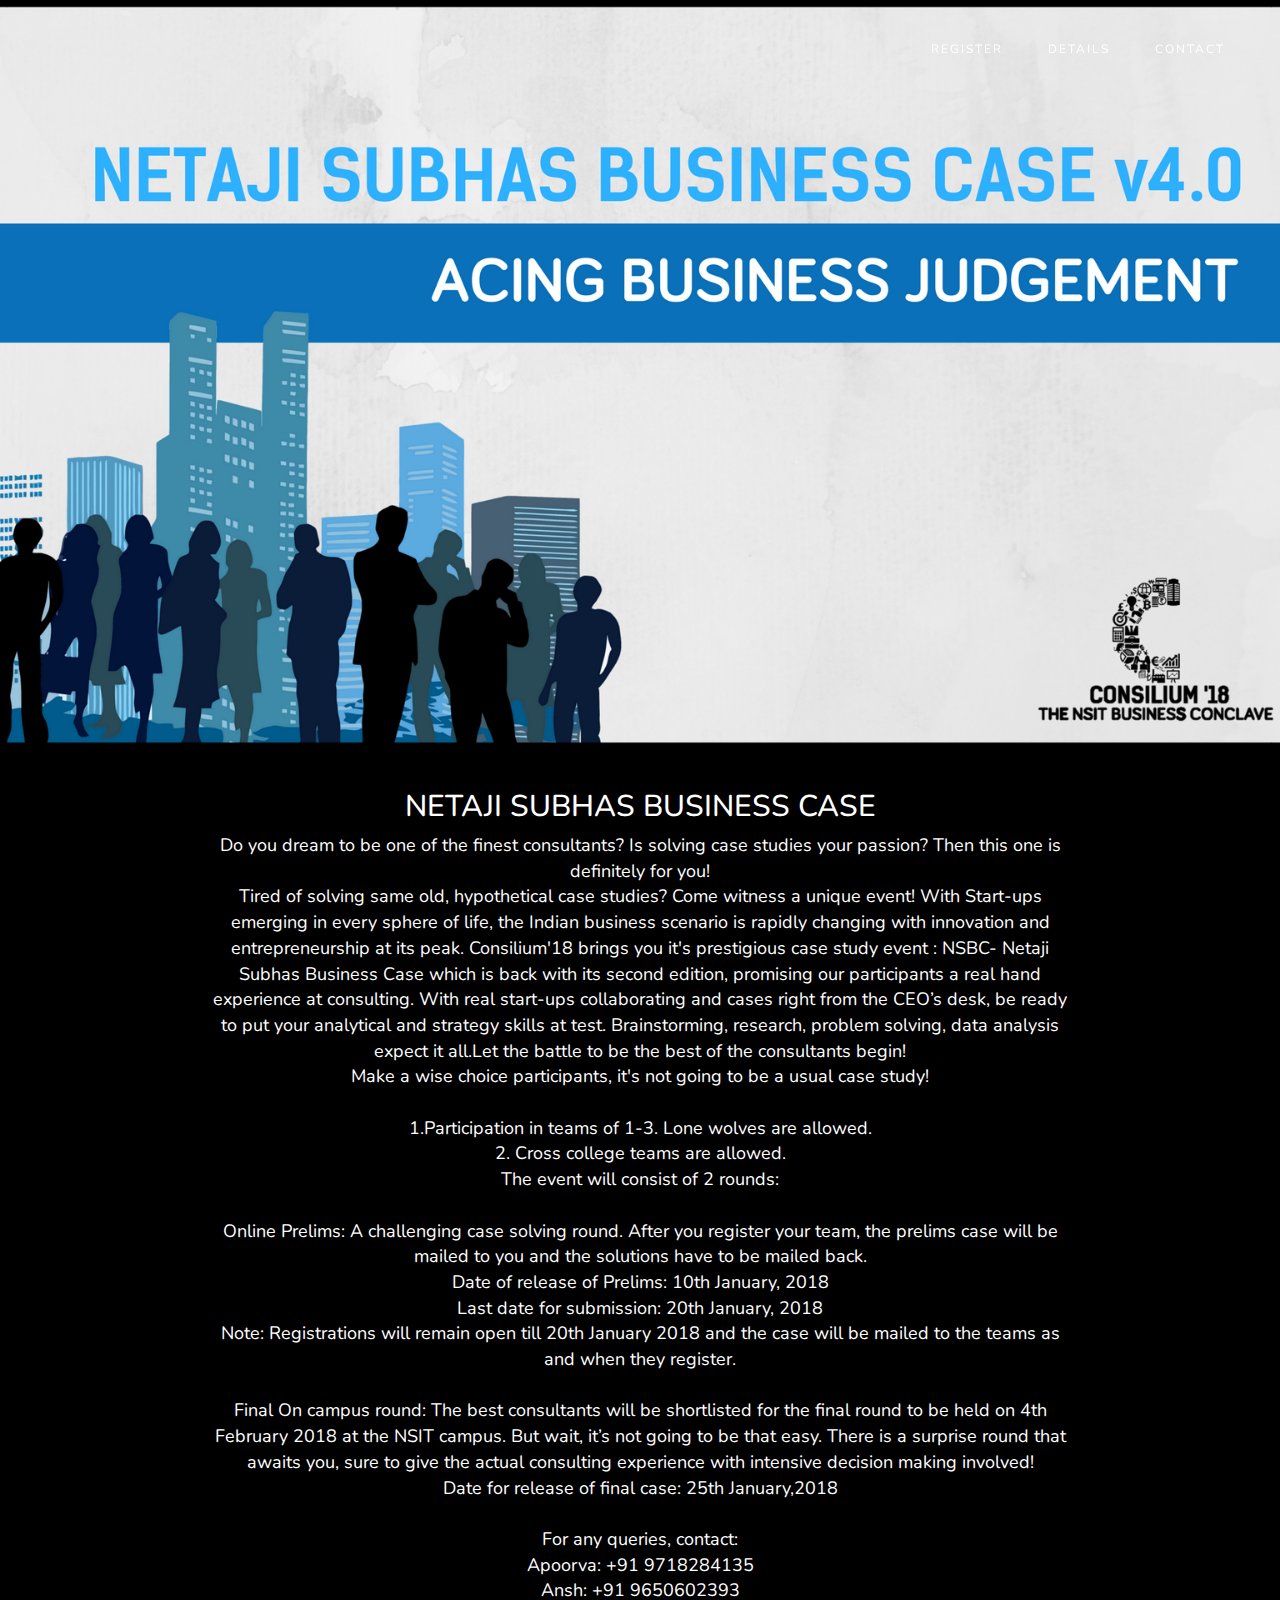
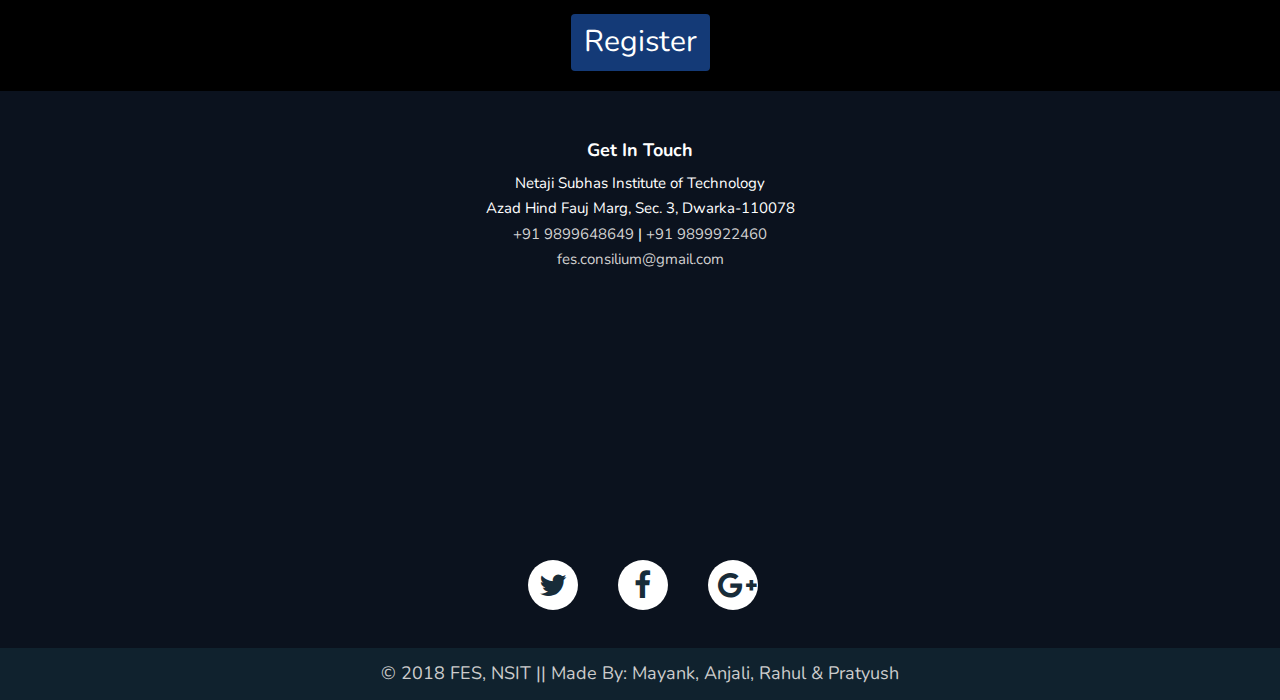
<file: businessCase-4.html>
<!doctype html>
<html class="no-js" lang="">
<!--<![endif]-->
<head>
<meta charset="utf-8">
<meta name="description" content="">
<meta name="viewport" content="width=device-width, initial-scale=1">
<title>Netaji Subhas Business Case</title>
<link rel="stylesheet" href="css/bootstrap.min.css">
<link rel="stylesheet" href="css/flexslider.css">
<link rel="stylesheet" href="css/jquery.fancybox.css">
<link rel="stylesheet" href="css/responsive.css">
<link rel="stylesheet" href="css/animate.min.css">
<link rel="stylesheet" href="css/font-icon.css">
<link rel="stylesheet" href="https://maxcdn.bootstrapcdn.com/font-awesome/4.4.0/css/font-awesome.min.css">
<link rel="stylesheet" href="css/Footer-with-map.css">
<link rel="stylesheet" href="css/index.css">
<link rel="stylesheet" href="css/bcase-event.css">
<link href="https://fonts.googleapis.com/css?family=Nunito" rel="stylesheet">

</head>

<body>

<!-- header section -->
<section class="banner" role="banner">
  <!--header navigation -->
  <header id="header">
    <div class="header-content clearfix">
      <!-- <a class="logo" href="#"><img src="images/logo.png" alt=""></a> -->
      <!-- Consilium'18 -->
      <nav class="navigation" role="navigation">
        <ul class="primary-nav">
          <li><a href="#services-container">Register</a></li>
          <li><a href="#about">Details</a></li>
          <li><a href="#contact">Contact</a></li>
        </ul>
      </nav>
      <a href="#" class="nav-toggle">Menu<span></span></a> </div>
  </header>
</section>

<!-- About Section -->
<section id="about" class="content-section text-center">
  <div class="container">
    <div class="row">
      <div class="col-lg-12 mx-auto">
        <h2 style="text-transform: uppercase">Netaji Subhas Business Case</h2>
        <p>
          Do you dream to be one of the finest consultants? Is solving case studies your passion? Then this one is definitely for you!<br>
          Tired of solving same old, hypothetical case studies? Come witness a unique event!
          With Start-ups emerging in every sphere of life, the Indian business scenario is rapidly changing with innovation and entrepreneurship at its peak. Consilium'18 brings you it's prestigious case study event : NSBC- Netaji Subhas Business Case which is back with its second edition, promising our participants a real hand experience at consulting. With real start-ups collaborating and cases right from the CEO’s desk, be ready to put your analytical and strategy skills at test. Brainstorming, research, problem solving, data analysis expect it all.Let the battle to be the best of the consultants begin!<br>
          Make a wise choice participants, it's not going to be a usual case study!<br><br>

          1.Participation in teams of 1-3. Lone wolves are allowed. <br>
          2. Cross college teams are allowed. <br>
          The event will consist of 2 rounds:<br><br>

          Online Prelims: A challenging case solving round.
          After you register your team, the prelims case will be mailed to you and the solutions have to be mailed back. <br>
          Date of release of Prelims: 10th January, 2018<br>
          Last date for submission: 20th January, 2018<br>
          Note: Registrations will remain open till 20th January 2018 and the case will be mailed to the teams as and when they register.<br><br>

          Final On campus round: The best consultants will be shortlisted for the final round to be held on 4th February 2018  at the NSIT campus. But wait, it’s not going to be that easy. There is a surprise round that awaits you, sure to give the actual consulting experience with intensive decision making involved!<br>
          Date for release of final case: 25th January,2018<br><br>

          For any queries, contact: <br>
          Apoorva: +91 9718284135 <br>
          Ansh: +91 9650602393

        </p>
        <button type="button" class="btn btn-outline-warning" style="background-color: #143a77;" onclick="location.href='https://consiliumnsit.herokuapp.com/bcases/createteam'">Register</button>
      </div>
    </div>
  </div>
</section>
<!-- About Section -->

<footer id="myFooter">
        <div class="container">
            <div class="row">
                <div class="col-sm-12">
                  <!-- <button type="button" class="btn btn-outline-warning" style="background-color: #143a77;" onclick="location.href='https://consiliumnsit.herokuapp.com/bcases/createteam'">Register</button> -->
                    <h5>Get In Touch</h5>
                    <ul>
                        <li>Netaji Subhas Institute of Technology</li>
                        <li>Azad Hind Fauj Marg, Sec. 3, Dwarka-110078</li>
                        <li><a href="tel://9899648649">+91 9899648649‬</a> | <a href="tel://9899922460">+91 9899922460‬</a></li>
                        <li><a href="mailto:fes.consilium@gmail.com?Subject=Consilium%20Query">fes.consilium@gmail.com</a></li>
                    </ul>
                </div>
            </div>
            <!-- Here we use the Google Embed API to show Google Maps. -->
            <!-- In order for this to work in your project you will need to generate a unique API key.  -->

            <iframe id="map-container" frameborder="0" style="border:0"
                src="https://www.google.com/maps/embed/v1/place?q=place_id:ChIJKRPFmDUFDTkR4vzrso_h-Nk&key=AIzaSyAkCWSTHwfamrr5s8xtmgGQe79lRdur5S4" >
            </iframe>
        </div>
        <div class="social-networks">
            <a href="#" class="twitter"><i class="fa fa-twitter"></i></a>
            <a href="https://www.facebook.com/consiliumfes/" class="facebook"><i class="fa fa-facebook"></i></a>
            <a href="mailto:fes.consilium@gmail.com?Subject=Website%20Query" class="google"><i class="fa fa-google-plus"></i></a>
        </div>
        <div class="footer-copyright">
            <p>© 2018 FES, NSIT || Made By: Mayank, Anjali, Rahul & Pratyush</p>
        </div>
    </footer>
<!-- Footer section -->

<!-- JS FILES -->
<script src="https://ajax.googleapis.com/ajax/libs/jquery/1.11.3/jquery.min.js"></script>
<script src="js/bootstrap.min.js"></script>
<script src="js/jquery.flexslider-min.js"></script>
<script src="js/jquery.fancybox.pack.js"></script>
<script src="js/retina.min.js"></script>
<script src="js/modernizr.js"></script>
<script src="js/main.js"></script>
</body>
</html>
</file>
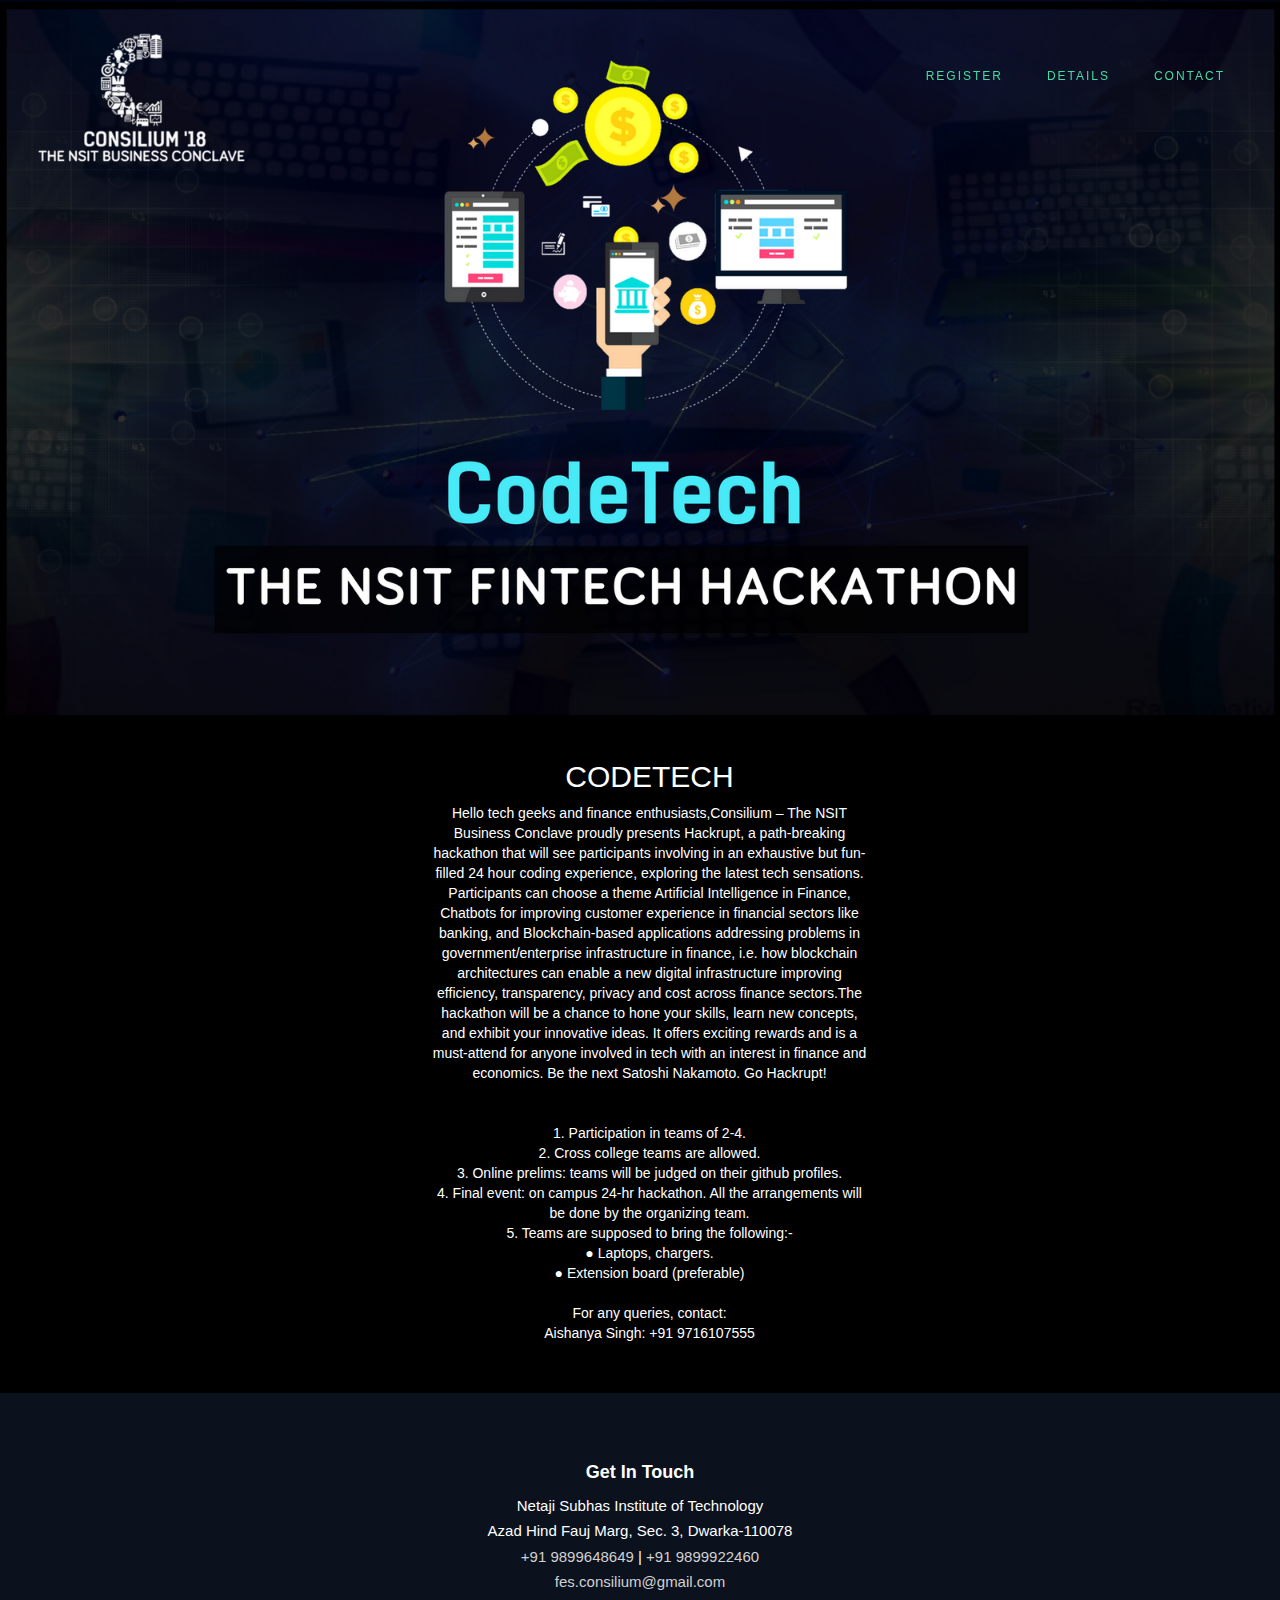
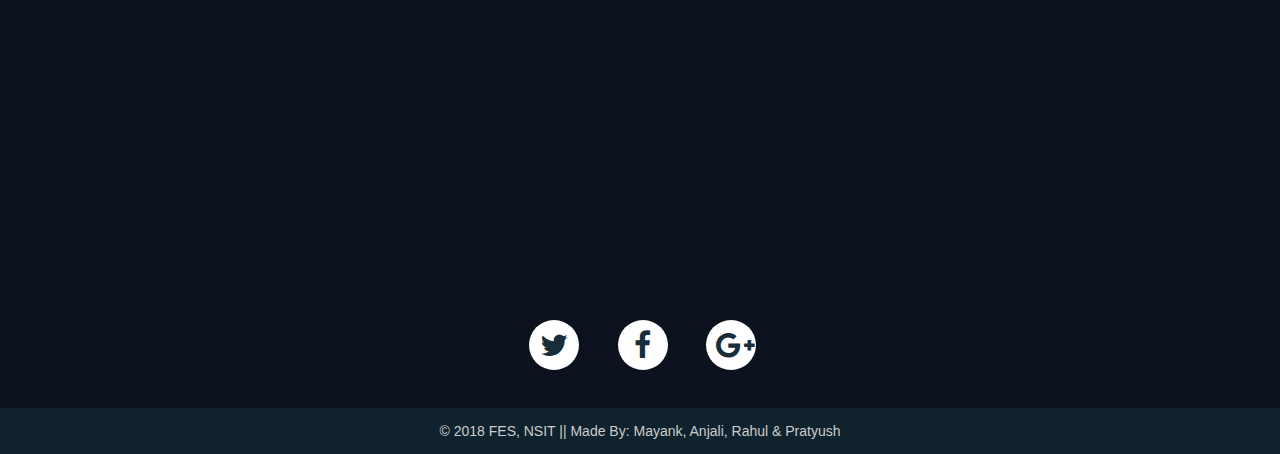
<file: codetech-6.html>
<!doctype html>
<html class="no-js" lang="">
<!--<![endif]-->
<head>
<meta charset="utf-8">
<meta name="description" content="">
<meta name="viewport" content="width=device-width, initial-scale=1">
<title>CodeTech</title>
<link rel="stylesheet" href="css/bootstrap.min.css">
<link rel="stylesheet" href="css/flexslider.css">
<link rel="stylesheet" href="css/jquery.fancybox.css">
<link rel="stylesheet" href="css/responsive.css">
<link rel="stylesheet" href="css/animate.min.css">
<link rel="stylesheet" href="css/font-icon.css">
<link rel="stylesheet" href="https://maxcdn.bootstrapcdn.com/font-awesome/4.4.0/css/font-awesome.min.css">
<link rel="stylesheet" href="css/Footer-with-map.css">
<link rel="stylesheet" href="css/index.css">
<link rel="stylesheet" href="css/event2.css">
<link href="https://fonts.googleapis.com/css?family=Nunito" rel="stylesheet">

</head>

<body>

<!-- header section -->
<section class="banner" role="banner"> 
  <!--header navigation -->
  <header id="header">
    <div class="header-content clearfix"> 
      <!-- <a class="logo" href="#"><img src="images/logo.png" alt=""></a> -->
      <!-- Consilium'18 -->
      <nav class="navigation" role="navigation">
        <ul class="primary-nav">
          <li><a href="#services-container">Register</a></li>
          <li><a href="#about">Details</a></li>
          <li><a href="#contact">Contact</a></li>
        </ul>
      </nav>
      <a href="#" class="nav-toggle">Menu<span></span></a> </div>
  </header>
</section>

<!-- About Section -->
<section id="about" class="content-section text-center">
  <div class="container">
    <div class="row">
      <div class="col-lg-8 mx-auto">
        <h2 style="text-transform: uppercase">CodeTech</h2>
        <p>
            Hello tech geeks and finance enthusiasts,Consilium – The NSIT Business Conclave proudly presents Hackrupt, a path-breaking hackathon that will see participants involving in an exhaustive but fun-filled 24 hour coding experience, exploring the latest tech sensations. Participants can choose a theme Artificial Intelligence in Finance, Chatbots for improving customer experience in financial sectors like banking, and Blockchain-based applications addressing problems in government/enterprise infrastructure in finance, i.e. how blockchain architectures can enable a new digital infrastructure improving efficiency, transparency, privacy and cost across finance sectors.The hackathon will be a chance to hone your skills, learn new concepts, and exhibit your innovative ideas. It offers exciting rewards and is a must-attend for anyone involved in tech with an interest in finance and economics. Be the next Satoshi Nakamoto. Go Hackrupt!
            <br><br><br>
            1.  Participation in teams of 2-4. <br>
            2.  Cross college teams are allowed. <br>
            3.  Online prelims: teams will be judged on their github profiles. <br>
            4.  Final event: on campus 24-hr hackathon. All the arrangements will be done by the organizing team. <br> 
            5.  Teams are supposed to bring the following:- <br>
            ● Laptops, chargers. <br>
            ● Extension board (preferable)<br> <br>

            For any queries, contact:<br> 
            Aishanya Singh: +91 9716107555

        </p>
      </div>
    </div>
  </div>
</section>
<!-- About Section -->

<footer id="myFooter">
        <div class="container">
            <div class="row">
                <div class="col-sm-12">
                    <h5>Get In Touch</h5>
                    <ul>
                        <li>Netaji Subhas Institute of Technology</li>
                        <li>Azad Hind Fauj Marg, Sec. 3, Dwarka-110078</li>
                        <li><a href="tel://9899648649">+91 9899648649‬</a> | <a href="tel://9899922460">+91 9899922460‬</a></li>
                        <li><a href="mailto:fes.consilium@gmail.com?Subject=Consilium%20Query">fes.consilium@gmail.com</a></li>
                    </ul>
                </div>
            </div>
            <!-- Here we use the Google Embed API to show Google Maps. -->
            <!-- In order for this to work in your project you will need to generate a unique API key.  -->

            <iframe id="map-container" frameborder="0" style="border:0"
                src="https://www.google.com/maps/embed/v1/place?q=place_id:ChIJKRPFmDUFDTkR4vzrso_h-Nk&key=AIzaSyAkCWSTHwfamrr5s8xtmgGQe79lRdur5S4" >
            </iframe>
        </div>
        <div class="social-networks">
            <a href="#" class="twitter"><i class="fa fa-twitter"></i></a>
            <a href="https://www.facebook.com/consiliumfes/" class="facebook"><i class="fa fa-facebook"></i></a>
            <a href="mailto:fes.consilium@gmail.com?Subject=Website%20Query" class="google"><i class="fa fa-google-plus"></i></a>
        </div>
        <div class="footer-copyright">
            <p>© 2018 FES, NSIT || Made By: Mayank, Anjali, Rahul & Pratyush</p>
        </div>
    </footer>
<!-- Footer section -->

<!-- JS FILES --> 
<script src="https://ajax.googleapis.com/ajax/libs/jquery/1.11.3/jquery.min.js"></script> 
<script src="js/bootstrap.min.js"></script> 
<script src="js/jquery.flexslider-min.js"></script> 
<script src="js/jquery.fancybox.pack.js"></script> 
<script src="js/retina.min.js"></script> 
<script src="js/modernizr.js"></script> 
<script src="js/main.js"></script>
</body>
</html>
</file>
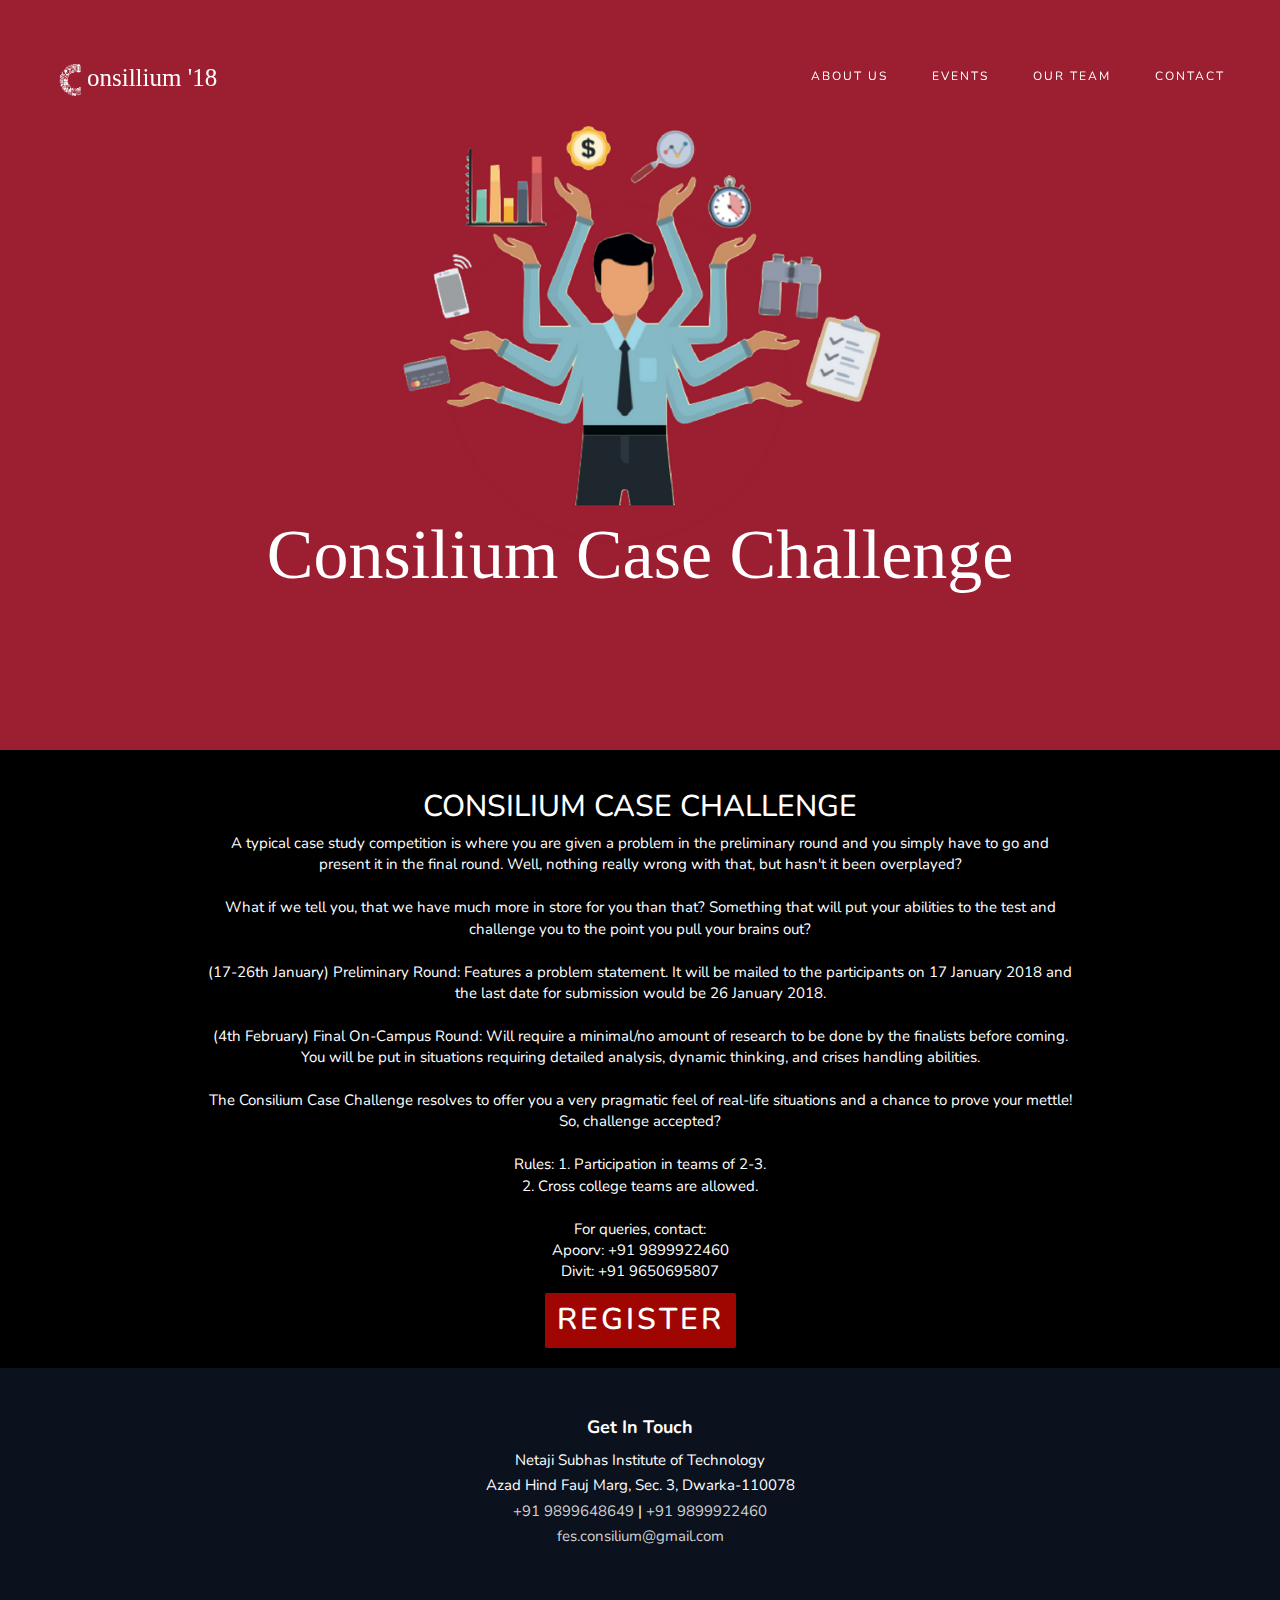
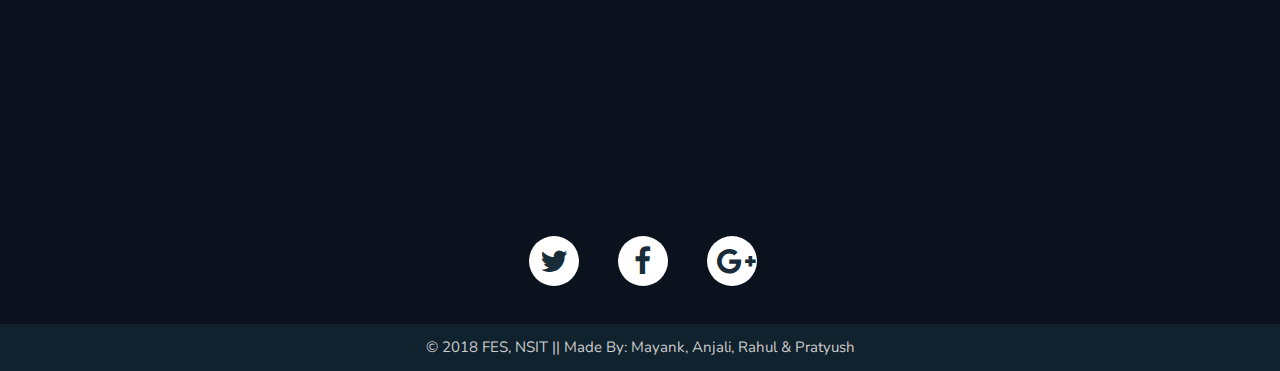
<file: consiliumCase-3.html>
<!doctype html>
<html class="no-js" lang="">
<!--<![endif]-->

<head>
    <meta charset="utf-8">
    <meta name="description" content="">
    <meta name="viewport" content="width=device-width, initial-scale=1">
    <title>Consilium Case Challenge</title>
    <link rel="stylesheet" href="css/bootstrap.min.css">
    <link rel="stylesheet" href="css/flexslider.css">
    <link rel="stylesheet" href="css/jquery.fancybox.css">
    <link rel="stylesheet" href="css/animate.min.css">
    <link rel="stylesheet" href="css/font-icon.css">
    <link rel="stylesheet" href="https://maxcdn.bootstrapcdn.com/font-awesome/4.4.0/css/font-awesome.min.css">
    <link rel="stylesheet" href="css/Footer-with-map.css">
    <link rel="stylesheet" href="css/index.css">
    <link rel="stylesheet" href="css/ccc-event.css">
    <link rel="stylesheet" href="css/responsive.css">
    <link href="https://fonts.googleapis.com/css?family=Nunito" rel="stylesheet">

</head>

<body>

    <!-- header section -->
    <section id="home" class="banner" role="banner">
        <!--header navigation -->
        <header id="header">
            <div class="header-content clearfix">
                <a class="logo" href="#home" style="color:white;font-family:'Raleway',serif ;font-size:25px"><img src="images/logowhite.png" alt="">onsillium '18</a>
                <!-- Consilium'18 -->
                <nav class="navigation" role="navigation">
                    <ul class="primary-nav">
                        <li><a href="#intro">About Us</a></li>
                        <li><a href="#services-container">Events</a></li>
                        <li><a href="#teams">Our Team</a></li>
                        <li><a href="#contact">Contact</a></li>
                    </ul>
                </nav>
                <a href="#" class="nav-toggle">Menu<span></span></a> </div>
        </header>
        <div class="container">
            <div class="main-heading" style="margin-top:415px;">
                    Consilium Case Challenge
                    <!-- <p>
                </p> -->
            </div>
        </div>
    </section>


    <!-- About Section -->
    <section id="about" class="content-section text-center">
        <div class="container">
            <div class="row">
                <div class="col-lg-12 mx-auto">
                    <h2 style="text-transform: uppercase">Consilium Case Challenge</h2>
                    <p>
                        A typical case study competition is where you are given a problem in the preliminary round and you simply have to go and present it in the final round. Well, nothing really wrong with that, but hasn't it been overplayed?
                        <br>
                        <br> What if we tell you, that we have much more in store for you than that? Something that will put your abilities to the test and challenge you to the point you pull your brains out?
                        <br>
                        <br> (17-26th January) Preliminary Round: Features a problem statement. It will be mailed to the participants on 17 January 2018 and the last date for submission would be 26 January 2018.
                        <br>
                        <br> (4th February) Final On-Campus Round: Will require a minimal/no amount of research to be done by the finalists before coming. You will be put in situations requiring detailed analysis, dynamic thinking, and crises handling
                        abilities.
                        <br>
                        <br> The Consilium Case Challenge resolves to offer you a very pragmatic feel of real-life situations and a chance to prove your mettle! So, challenge accepted?

                        <br>
                        <br> Rules: 1. Participation in teams of 2-3.
                        <br> 2. Cross college teams are allowed.
                        <br>
                        <br> For queries, contact:
                        <br> Apoorv: +91 9899922460
                        <br> Divit: +91 9650695807
                    </p>
                    <button type="button" class="btn btn-outline-warning" onclick="location.href='https://consiliumnsit.herokuapp.com/casechallenges/createteam'">Register</button>
                </div>
            </div>
        </div>
    </section>
    <!-- About Section -->

    <footer id="myFooter">
        <div class="container">
            <div class="row">
                <div class="col-sm-12">
                    <!-- <button type="button" class="btn btn-outline-warning" style="background-color: #b23340;" onclick="location.href='https://consiliumnsit.herokuapp.com/casechallenges/createteam'">Register</button> -->
                    <h5>Get In Touch</h5>
                    <ul>
                        <li>Netaji Subhas Institute of Technology</li>
                        <li>Azad Hind Fauj Marg, Sec. 3, Dwarka-110078</li>
                        <li><a href="tel://9899648649">+91 9899648649‬</a> | <a href="tel://9899922460">+91 9899922460‬</a></li>
                        <li><a href="mailto:fes.consilium@gmail.com?Subject=Consilium%20Query">fes.consilium@gmail.com</a></li>
                    </ul>
                </div>
            </div>
            <!-- Here we use the Google Embed API to show Google Maps. -->
            <!-- In order for this to work in your project you will need to generate a unique API key.  -->

            <iframe id="map-container" frameborder="0" style="border:0" src="https://www.google.com/maps/embed/v1/place?q=place_id:ChIJKRPFmDUFDTkR4vzrso_h-Nk&key=AIzaSyAkCWSTHwfamrr5s8xtmgGQe79lRdur5S4">
            </iframe>
        </div>
        <div class="social-networks">
            <a href="https://mobile.twitter.com/fes_nsit" class="twitter"><i class="fa fa-twitter"></i></a>
            <a href="https://www.facebook.com/consiliumfes/" class="facebook"><i class="fa fa-facebook"></i></a>
            <a href="mailto:fes.consilium@gmail.com?Subject=Website%20Query" class="google"><i class="fa fa-google-plus"></i></a>
        </div>
        <div class="footer-copyright">
            <p>© 2018 FES, NSIT || Made By: Mayank, Anjali, Rahul & Pratyush</p>
        </div>
    </footer>
    <!-- Footer section -->

    <!-- JS FILES -->
    <script src="https://ajax.googleapis.com/ajax/libs/jquery/1.11.3/jquery.min.js"></script>
    <script src="js/bootstrap.min.js"></script>
    <script src="js/jquery.flexslider-min.js"></script>
    <script src="js/jquery.fancybox.pack.js"></script>
    <script src="js/retina.min.js"></script>
    <script src="js/modernizr.js"></script>
    <script src="js/main.js"></script>
</body>

</html>
</file>
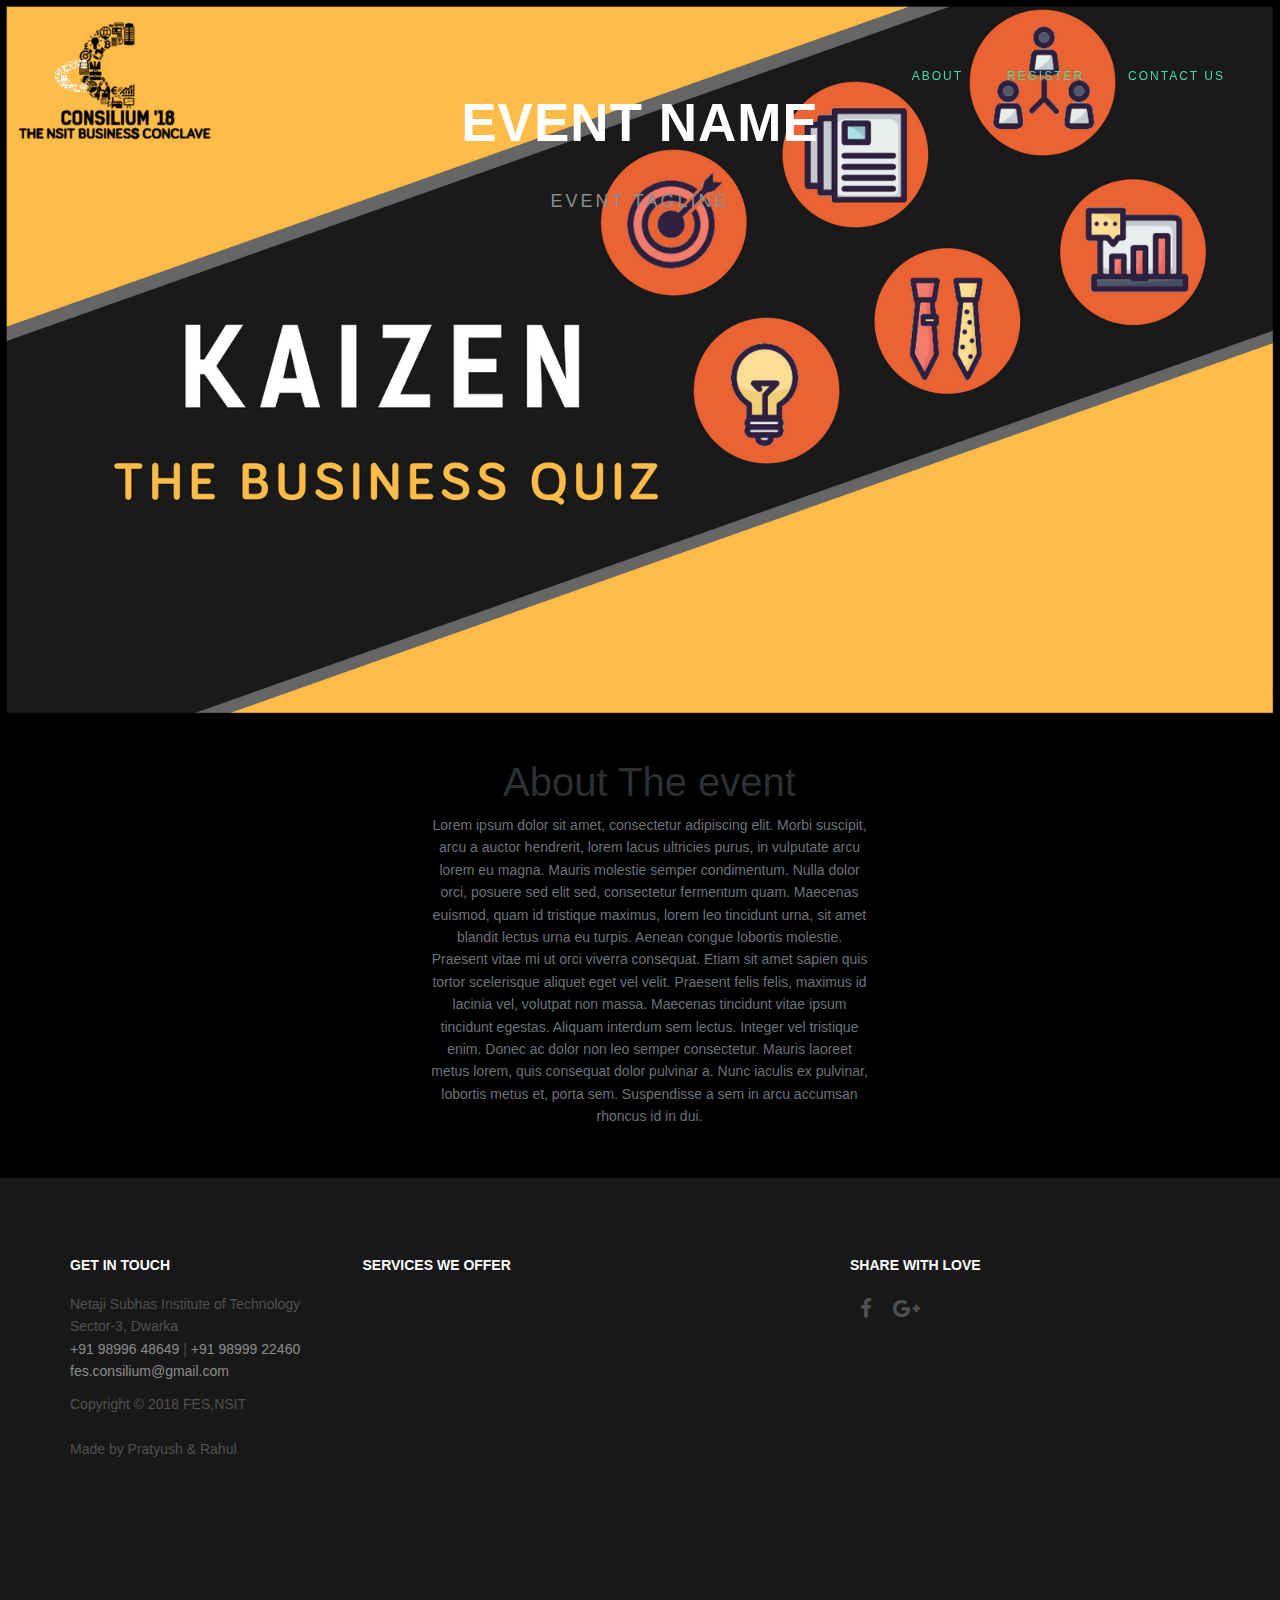
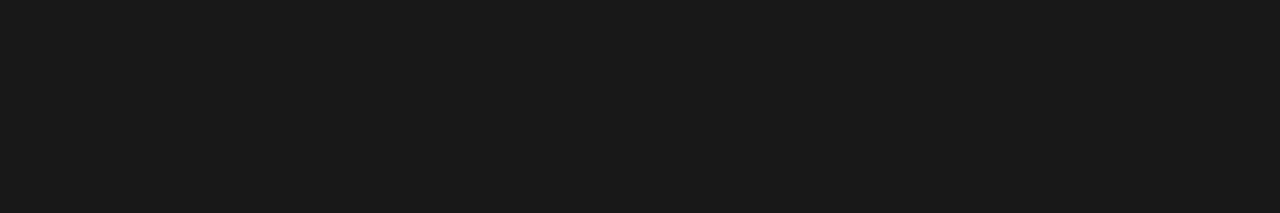
<file: event.html>
<!doctype html>
<!--[if lt IE 7]>      <html class="no-js lt-ie9 lt-ie8 lt-ie7" lang=""> <![endif]-->
<!--[if IE 7]>         <html class="no-js lt-ie9 lt-ie8" lang=""> <![endif]-->
<!--[if IE 8]>         <html class="no-js lt-ie9" lang=""> <![endif]-->
<!--[if gt IE 8]><!-->
<html class="no-js" lang="">
<!--<![endif]-->
<head>
<meta charset="utf-8">
<meta name="description" content="">
<meta name="viewport" content="width=device-width, initial-scale=1">
<title>Event Name</title>
<link rel="stylesheet" href="css/bootstrap.min.css">
<link rel="stylesheet" href="css/flexslider.css">
<link rel="stylesheet" href="css/jquery.fancybox.css">
<link rel="stylesheet" href="css/main.css">
<link rel="stylesheet" href="css/responsive.css">
<link rel="stylesheet" href="css/animate.min.css">
<link rel="stylesheet" href="css/font-icon.css">
<link rel="stylesheet" href="https://maxcdn.bootstrapcdn.com/font-awesome/4.4.0/css/font-awesome.min.css">

<link rel="stylesheet" href="css/index.css">
<link rel="stylesheet" href="css/event.css">

</head>

<body>
<!-- header section -->
<section class="banner" role="banner"> 
  <!--header navigation -->
  <header id="header">
    <div class="header-content clearfix"> <a class="logo" href="#"><img src="images/logo.png" alt=""></a>
      <nav class="navigation" role="navigation">
        <ul class="primary-nav">
          <li><a href="#about">About</a></li>
          <li><a href="#register">Register</a></li>
          <li><a href="#contact">Contact us</a></li>
        </ul>
      </nav>
      <a href="#" class="nav-toggle">Menu<span></span></a> </div>
  </header>
  <!--header navigation --> 
  <!-- banner text -->
  <div class="container">
    <div class="col-md-10 col-md-offset-1">
      <div class="banner-text text-center">
        <h1>Event Name</h1>
        <p>Event Tagline</p>
        <!-- <nav role="navigation"> <a href="#intro" class="banner-btn"><img src="images/down-arrow.png" alt=""></a></nav> -->
      </div>
      <!-- banner text --> 
    </div>
  </div>
</section>
<!-- header section --> 

<!-- About Section -->
<section id="about" class="content-section text-center">
  <div class="container">
    <div class="row">
      <div class="col-lg-8 mx-auto">
        <h2>About The event</h2>
        <p>
            Lorem ipsum dolor sit amet, consectetur adipiscing elit. Morbi suscipit, arcu a auctor hendrerit, lorem lacus ultricies purus, in vulputate arcu lorem eu magna. Mauris molestie semper condimentum. Nulla dolor orci, posuere sed elit sed, consectetur fermentum quam. Maecenas euismod, quam id tristique maximus, lorem leo tincidunt urna, sit amet blandit lectus urna eu turpis. Aenean congue lobortis molestie. Praesent vitae mi ut orci viverra consequat. Etiam sit amet sapien quis tortor scelerisque aliquet eget vel velit. Praesent felis felis, maximus id lacinia vel, volutpat non massa. Maecenas tincidunt vitae ipsum tincidunt egestas. Aliquam interdum sem lectus. Integer vel tristique enim. Donec ac dolor non leo semper consectetur. Mauris laoreet metus lorem, quis consequat dolor pulvinar a. Nunc iaculis ex pulvinar, lobortis metus et, porta sem. Suspendisse a sem in arcu accumsan rhoncus id in dui.
        </p>
      </div>
    </div>
  </div>
</section>
<!-- About Section -->

<!-- Footer section -->
<footer id="contact" class="footer">
  <div class="footer-top section">
    <div class="container">
      <div class="row">
        <div class="footer-col col-md-3">
          <h5>Get in touch</h5>
          <p>Netaji Subhas Institute of Technology<br>
            Sector-3, Dwarka<br>
            <a href="tel://9899648649">+91 98996 48649‬</a> | <a href="tel://9899922460">+91 98999 22460‬</a><br>
            <a href="mailto:fes.consilium@gmail.com?Subject=Website%20Query">fes.consilium@gmail.com</a></p>
            <p>Copyright © 2018 FES,NSIT <br><br>
            Made by Pratyush & Rahul</a></p>
        </div>
        <div class="footer-col col-md-5">
          <h5>Services We Offer</h5>
          <div class="map" id="map">
            <iframe width="100%" frameborder="0" style="border:0" src="https://www.google.com/maps/embed/v1/place?q=place_id:ChIJKRPFmDUFDTkR4vzrso_h-Nk&key=AIzaSyAkCWSTHwfamrr5s8xtmgGQe79lRdur5S4" allowfullscreen></iframe>
          </div>
        </div>
        <div class="footer-col col-md-2">
          <h5>Share with Love</h5>
          <ul class="footer-share">
            <li><a href="https://www.facebook.com/consiliumfes/"><i class="fa fa-facebook"></i></a></li>
            <!-- <li><a href="#"><i class="fa fa-twitter"></i></a></li> -->
            <!-- <li><a href="#"><i class="fa fa-linkedin"></i></a></li> -->
            <li><a href="mailto:fes.consilium@gmail.com?Subject=Website%20Query"><i class="fa fa-google-plus"></i></a></li>
          </ul>
        </div>
        </div>
      </div>
    </div>
  </div>
</footer>
<!-- Footer section -->

<!-- JS FILES --> 
<script src="https://ajax.googleapis.com/ajax/libs/jquery/1.11.3/jquery.min.js"></script> 
<script src="js/bootstrap.min.js"></script> 
<script src="js/jquery.flexslider-min.js"></script> 
<script src="js/jquery.fancybox.pack.js"></script> 
<script src="js/retina.min.js"></script> 
<script src="js/modernizr.js"></script> 
<script src="js/main.js"></script>
</body>
</html>
</file>
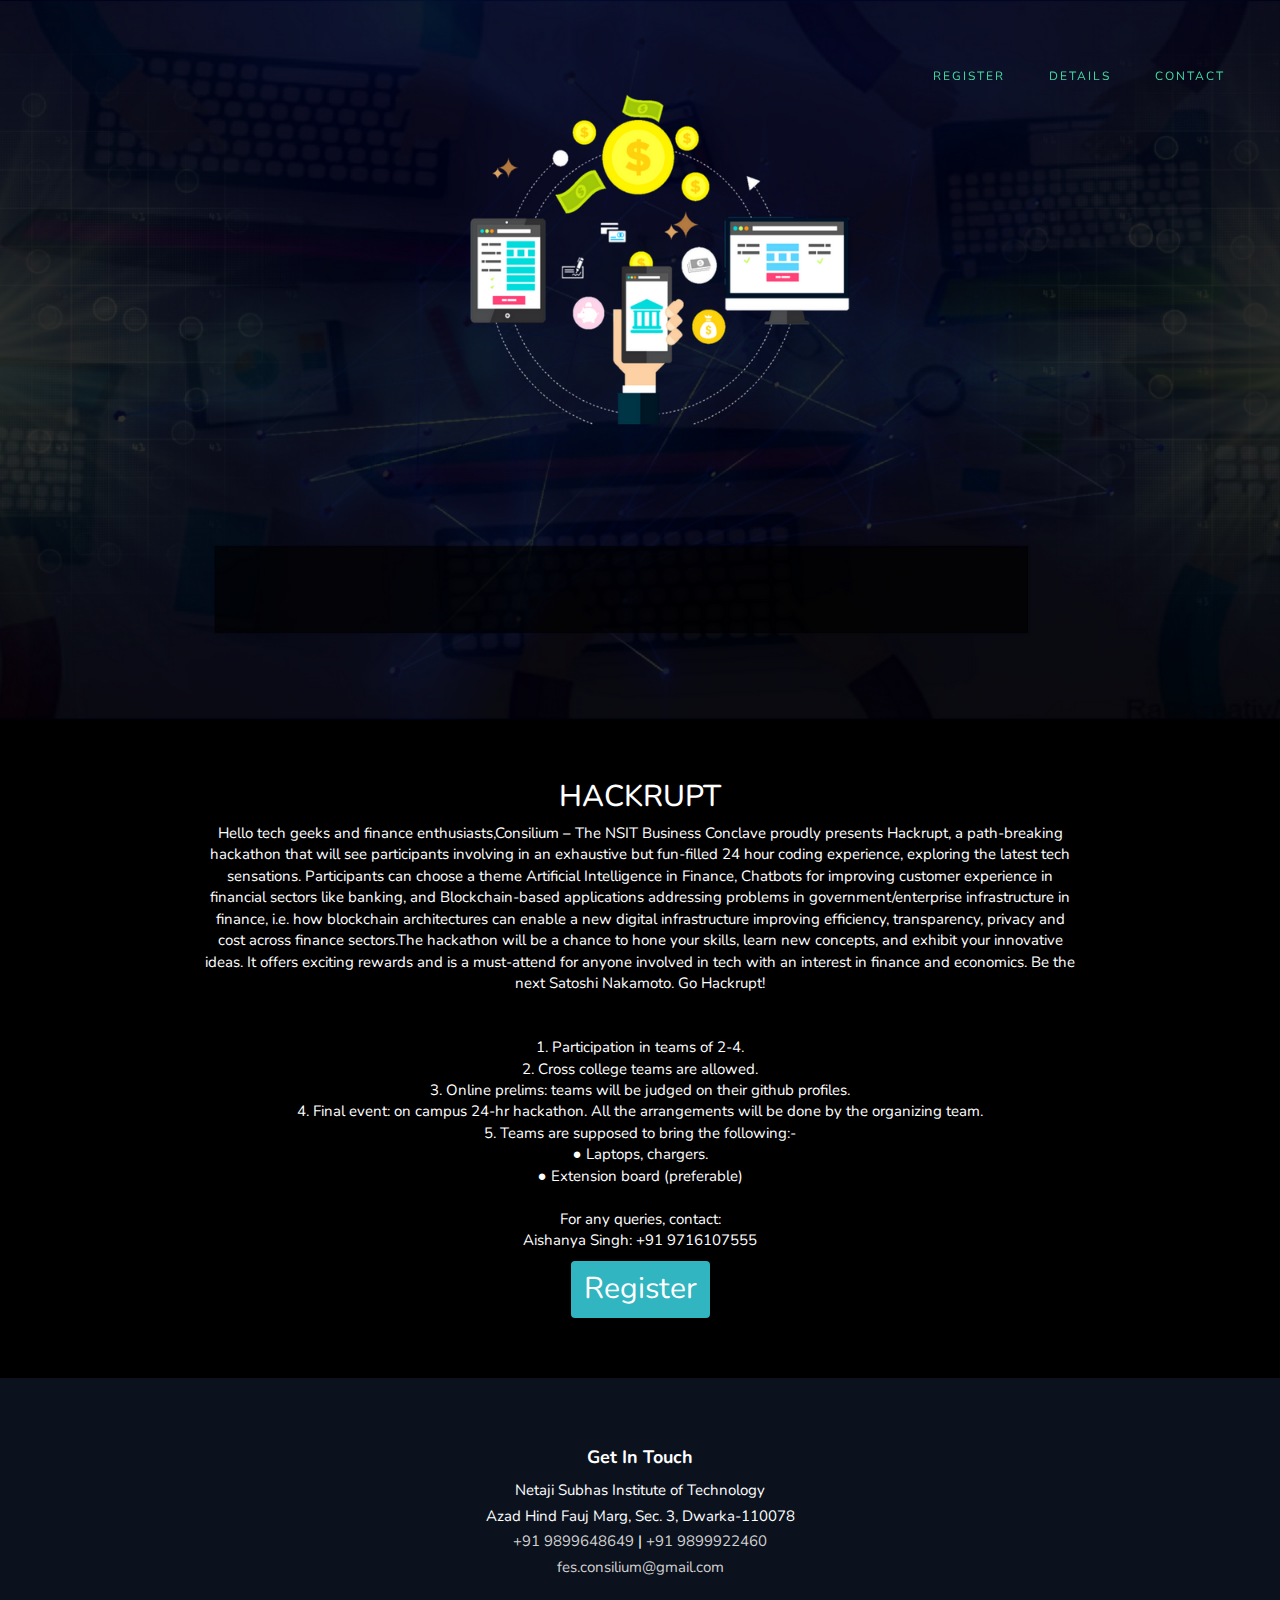
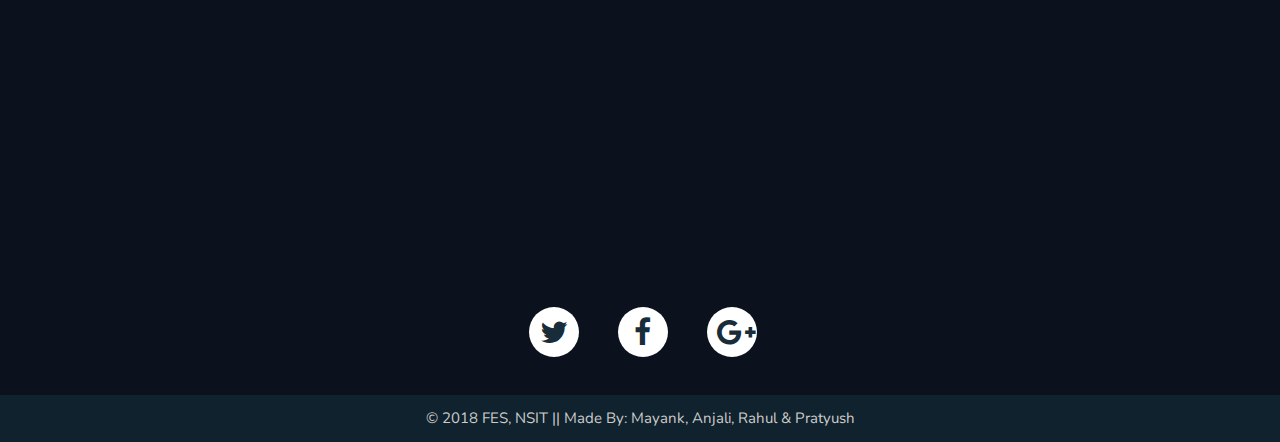
<file: hackrupt.html>
<!doctype html>
<html class="no-js" lang="">
<!--<![endif]-->
<head>
<meta charset="utf-8">
<meta name="description" content="">
<meta name="viewport" content="width=device-width, initial-scale=1">
<title>Hackrupt</title>
<link rel="stylesheet" href="css/bootstrap.min.css">
<link rel="stylesheet" href="css/flexslider.css">
<link rel="stylesheet" href="css/jquery.fancybox.css">
<link rel="stylesheet" href="css/responsive.css">
<link rel="stylesheet" href="css/animate.min.css">
<link rel="stylesheet" href="css/font-icon.css">
<link rel="stylesheet" href="https://maxcdn.bootstrapcdn.com/font-awesome/4.4.0/css/font-awesome.min.css">
<link rel="stylesheet" href="css/Footer-with-map.css">
<link rel="stylesheet" href="css/index.css">
<link rel="stylesheet" href="css/codetech-event.css">
<link href="https://fonts.googleapis.com/css?family=Nunito" rel="stylesheet">

</head>

<body>

<!-- header section -->
<section class="banner" role="banner">
  <!--header navigation -->
  <header id="header">
    <div class="header-content clearfix">
      <!-- <a class="logo" href="#"><img src="images/logo.png" alt=""></a> -->
      <!-- Consilium'18 -->
      <nav class="navigation" role="navigation">
        <ul class="primary-nav">
          <li><a href="#services-container">Register</a></li>
          <li><a href="#about">Details</a></li>
          <li><a href="#contact">Contact</a></li>
        </ul>
      </nav>
      <a href="#" class="nav-toggle">Menu<span></span></a> </div>
  </header>
</section>

<!-- About Section -->
<section id="about" class="content-section text-center">
  <div class="container">
    <!-- <div class="row"> -->
    <div class="row text-center" style="
    ">
      <div class="col-lg-12 mx-auto">
        <h2 style="text-transform: uppercase">Hackrupt</h2>
        <p>
            Hello tech geeks and finance enthusiasts,Consilium – The NSIT Business Conclave proudly presents Hackrupt, a path-breaking hackathon that will see participants involving in an exhaustive but fun-filled 24 hour coding experience, exploring the latest tech sensations. Participants can choose a theme Artificial Intelligence in Finance, Chatbots for improving customer experience in financial sectors like banking, and Blockchain-based applications addressing problems in government/enterprise infrastructure in finance, i.e. how blockchain architectures can enable a new digital infrastructure improving efficiency, transparency, privacy and cost across finance sectors.The hackathon will be a chance to hone your skills, learn new concepts, and exhibit your innovative ideas. It offers exciting rewards and is a must-attend for anyone involved in tech with an interest in finance and economics. Be the next Satoshi Nakamoto. Go Hackrupt!
            <br><br><br>
            1.  Participation in teams of 2-4. <br>
            2.  Cross college teams are allowed. <br>
            3.  Online prelims: teams will be judged on their github profiles. <br>
            4.  Final event: on campus 24-hr hackathon. All the arrangements will be done by the organizing team. <br>
            5.  Teams are supposed to bring the following:- <br>
            ● Laptops, chargers. <br>
            ● Extension board (preferable)<br> <br>

            For any queries, contact:<br>
            Aishanya Singh: +91 9716107555

        </p>
        <button type="button" class="btn btn-outline-warning" style="background-color: #30b5c1;" onclick="location.href='#'">Register</button>
      </div>
    </div>
  </div>
</section>
<!-- About Section -->

<footer id="myFooter">
        <div class="container">
            <div class="row">
                <div class="col-sm-12">
                  <!-- <button type="button" class="btn btn-outline-warning" style="background-color: #30b5c1;" onclick="location.href='#'">Register</button> -->
                    <h5>Get In Touch</h5>
                    <ul>
                        <li>Netaji Subhas Institute of Technology</li>
                        <li>Azad Hind Fauj Marg, Sec. 3, Dwarka-110078</li>
                        <li><a href="tel://9899648649">+91 9899648649‬</a> | <a href="tel://9899922460">+91 9899922460‬</a></li>
                        <li><a href="mailto:fes.consilium@gmail.com?Subject=Consilium%20Query">fes.consilium@gmail.com</a></li>
                    </ul>
                </div>
            </div>
            <!-- Here we use the Google Embed API to show Google Maps. -->
            <!-- In order for this to work in your project you will need to generate a unique API key.  -->

            <iframe id="map-container" frameborder="0" style="border:0"
                src="https://www.google.com/maps/embed/v1/place?q=place_id:ChIJKRPFmDUFDTkR4vzrso_h-Nk&key=AIzaSyAkCWSTHwfamrr5s8xtmgGQe79lRdur5S4" >
            </iframe>
        </div>
        <div class="social-networks">
            <a href="#" class="twitter"><i class="fa fa-twitter"></i></a>
            <a href="https://www.facebook.com/consiliumfes/" class="facebook"><i class="fa fa-facebook"></i></a>
            <a href="mailto:fes.consilium@gmail.com?Subject=Website%20Query" class="google"><i class="fa fa-google-plus"></i></a>
        </div>
        <div class="footer-copyright">
            <p>© 2018 FES, NSIT || Made By: Mayank, Anjali, Rahul & Pratyush</p>
        </div>
    </footer>
<!-- Footer section -->

<!-- JS FILES -->
<script src="https://ajax.googleapis.com/ajax/libs/jquery/1.11.3/jquery.min.js"></script>
<script src="js/bootstrap.min.js"></script>
<script src="js/jquery.flexslider-min.js"></script>
<script src="js/jquery.fancybox.pack.js"></script>
<script src="js/retina.min.js"></script>
<script src="js/modernizr.js"></script>
<script src="js/main.js"></script>
</body>
</html>
</file>
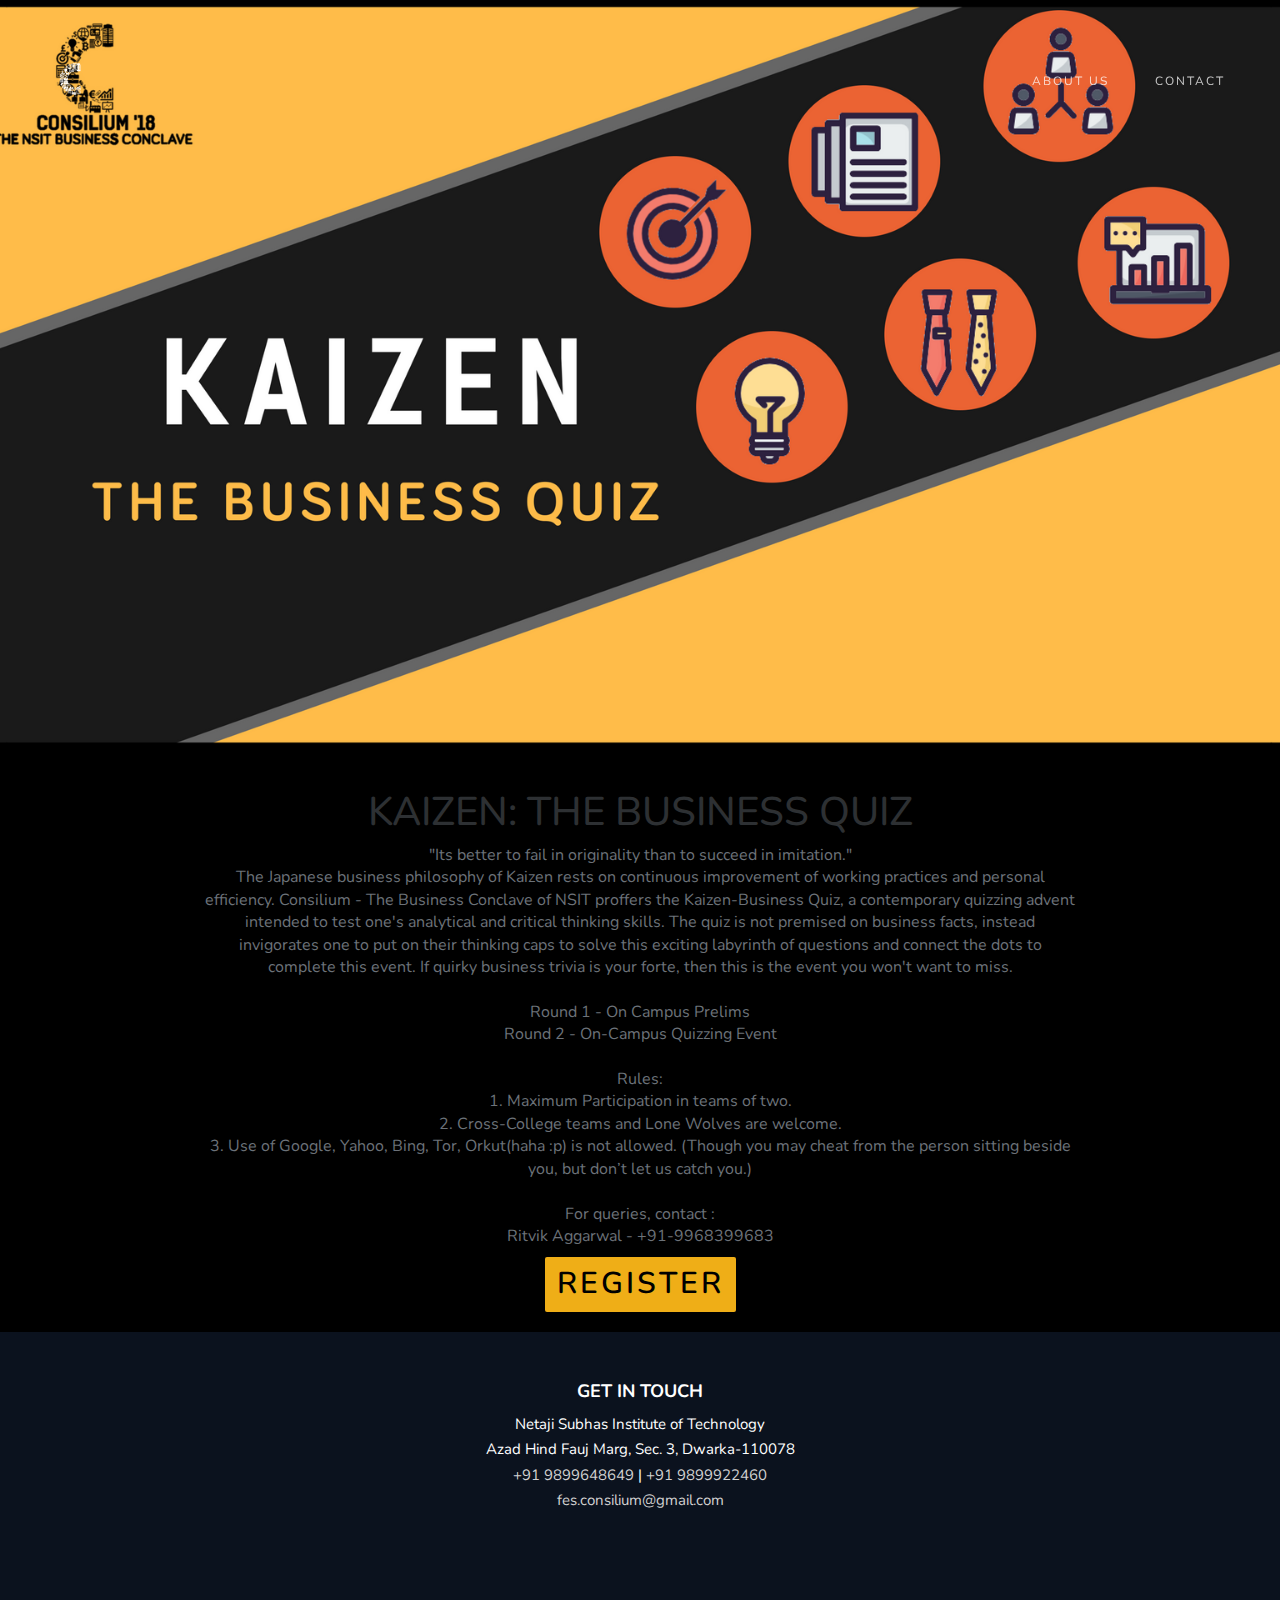
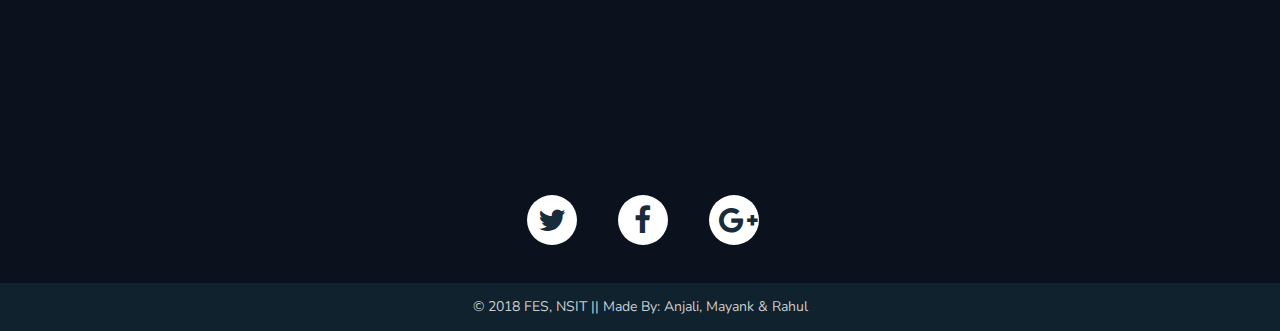
<file: kaizen-1.html>
<!doctype html>
<html class="no-js" lang="">
<!--<![endif]-->
<head>
<meta charset="utf-8">
<meta name="description" content="">
<meta name="viewport" content="width=device-width, initial-scale=1">
<title>Kaizen</title>
<link rel="stylesheet" href="css/bootstrap.min.css">
<link rel="stylesheet" href="css/flexslider.css">
<link rel="stylesheet" href="css/jquery.fancybox.css">
<link rel="stylesheet" href="css/responsive.css">
<link rel="stylesheet" href="css/animate.min.css">
<link rel="stylesheet" href="css/font-icon.css">
<link rel="stylesheet" href="https://maxcdn.bootstrapcdn.com/font-awesome/4.4.0/css/font-awesome.min.css">
<link rel="stylesheet" href="css/Footer-with-map.css">
<link rel="stylesheet" href="css/index.css">
<link rel="stylesheet" href="css/main.css">
<link rel="stylesheet" href="css/kaizen-event.css">
<link href="https://fonts.googleapis.com/css?family=Nunito" rel="stylesheet">

</head>

<body>
<!-- header section -->
<section id="home" class="banner" role="banner">
  <!--header navigation -->
  <header id="header">
    <div class="header-content clearfix">
      <a class="logo" href="index.html"><img src="images/logowhite.png" alt=""></a>
      <!-- Consilium'18 -->
      <nav class="navigation" role="navigation">
        <ul class="primary-nav">
          <li><a href="#about">About Us</a></li>
          <li><a href="#contact">Contact</a></li>
        </ul>
      </nav>
      <a href="#" class="nav-toggle">Menu<span></span></a> </div>
  </header>
</section>
<!-- header section -->

<!-- About Section -->
<section id="about" class="content-section text-center">
  <div class="container">
    <div class="row">
      <div class="col-lg-12 mx-auto">
        <h2 style="text-transform: uppercase">Kaizen: The Business Quiz</h2>
        <p>
          "Its better to fail in originality than to succeed in imitation."<br>
          The Japanese business philosophy of Kaizen rests on continuous improvement of working practices and personal efficiency. Consilium - The Business Conclave of NSIT proffers the Kaizen-Business Quiz, a contemporary quizzing advent intended to test one's analytical and critical thinking skills. The quiz is not premised on business facts, instead invigorates one to put on their thinking caps to solve this exciting labyrinth of questions and connect the dots to complete this event. If quirky business trivia is your forte, then this is the event you won't want to miss.<br><br>
          Round 1 - On Campus Prelims<br>

          Round 2 - On-Campus Quizzing Event<br><br>

          Rules:<br>
          1. Maximum Participation in teams of two.<br>
          2. Cross-College teams and Lone Wolves are welcome.<br>
          3. Use of Google, Yahoo, Bing, Tor, Orkut(haha :p) is not allowed. (Though you may cheat from the person sitting beside you, but don’t let us catch you.)<br><br>

          For queries, contact : <br>
          Ritvik Aggarwal - +91-9968399683
        </p>
        <button type="button" class="btn btn-outline-warning" onclick="location.href='https://consiliumnsit.herokuapp.com/kaizens/createteam'">Register</button>
      </div>
    </div>
  </div>
</section>
<!-- About Section -->

<footer id="myFooter">
        <div class="container">
            <div class="row">
                <div class="col-sm-12">
                  <!-- <button type="button" class="btn btn-danger" style="background-color: #da9b2e;" onclick="location.href='https://consiliumnsit.herokuapp.com/kaizens/createteam'">Register</button> -->
                    <h5>Get In Touch</h5>
                    <ul>
                        <li>Netaji Subhas Institute of Technology</li>
                        <li>Azad Hind Fauj Marg, Sec. 3, Dwarka-110078</li>
                        <li><a href="tel://9899648649">+91 9899648649‬</a> | <a href="tel://9899922460">+91 9899922460‬</a></li>
                        <li><a href="mailto:fes.consilium@gmail.com?Subject=Consilium%20Query">fes.consilium@gmail.com</a></li>
                    </ul>
                </div>
            </div>
            <!-- Here we use the Google Embed API to show Google Maps. -->
            <!-- In order for this to work in your project you will need to generate a unique API key.  -->

            <iframe id="map-container" frameborder="0" style="border:0"
                src="https://www.google.com/maps/embed/v1/place?q=place_id:ChIJKRPFmDUFDTkR4vzrso_h-Nk&key=AIzaSyAkCWSTHwfamrr5s8xtmgGQe79lRdur5S4" >
            </iframe>
        </div>
        <div class="social-networks">
            <a href="#" class="twitter"><i class="fa fa-twitter"></i></a>
            <a href="https://www.facebook.com/consiliumfes/" class="facebook"><i class="fa fa-facebook"></i></a>
            <a href="mailto:fes.consilium@gmail.com?Subject=Website%20Query" class="google"><i class="fa fa-google-plus"></i></a>
        </div>
        <div class="footer-copyright">
            <p>© 2018 FES, NSIT || Made By: Anjali, Mayank & Rahul</p>
        </div>
    </footer>
<!-- Footer section -->

<!-- JS FILES -->
<script src="https://ajax.googleapis.com/ajax/libs/jquery/1.11.3/jquery.min.js"></script>
<script src="js/bootstrap.min.js"></script>
<script src="js/jquery.flexslider-min.js"></script>
<script src="js/jquery.fancybox.pack.js"></script>
<script src="js/retina.min.js"></script>
<script src="js/modernizr.js"></script>
<script src="js/main.js"></script>
</body>
</html>
</file>
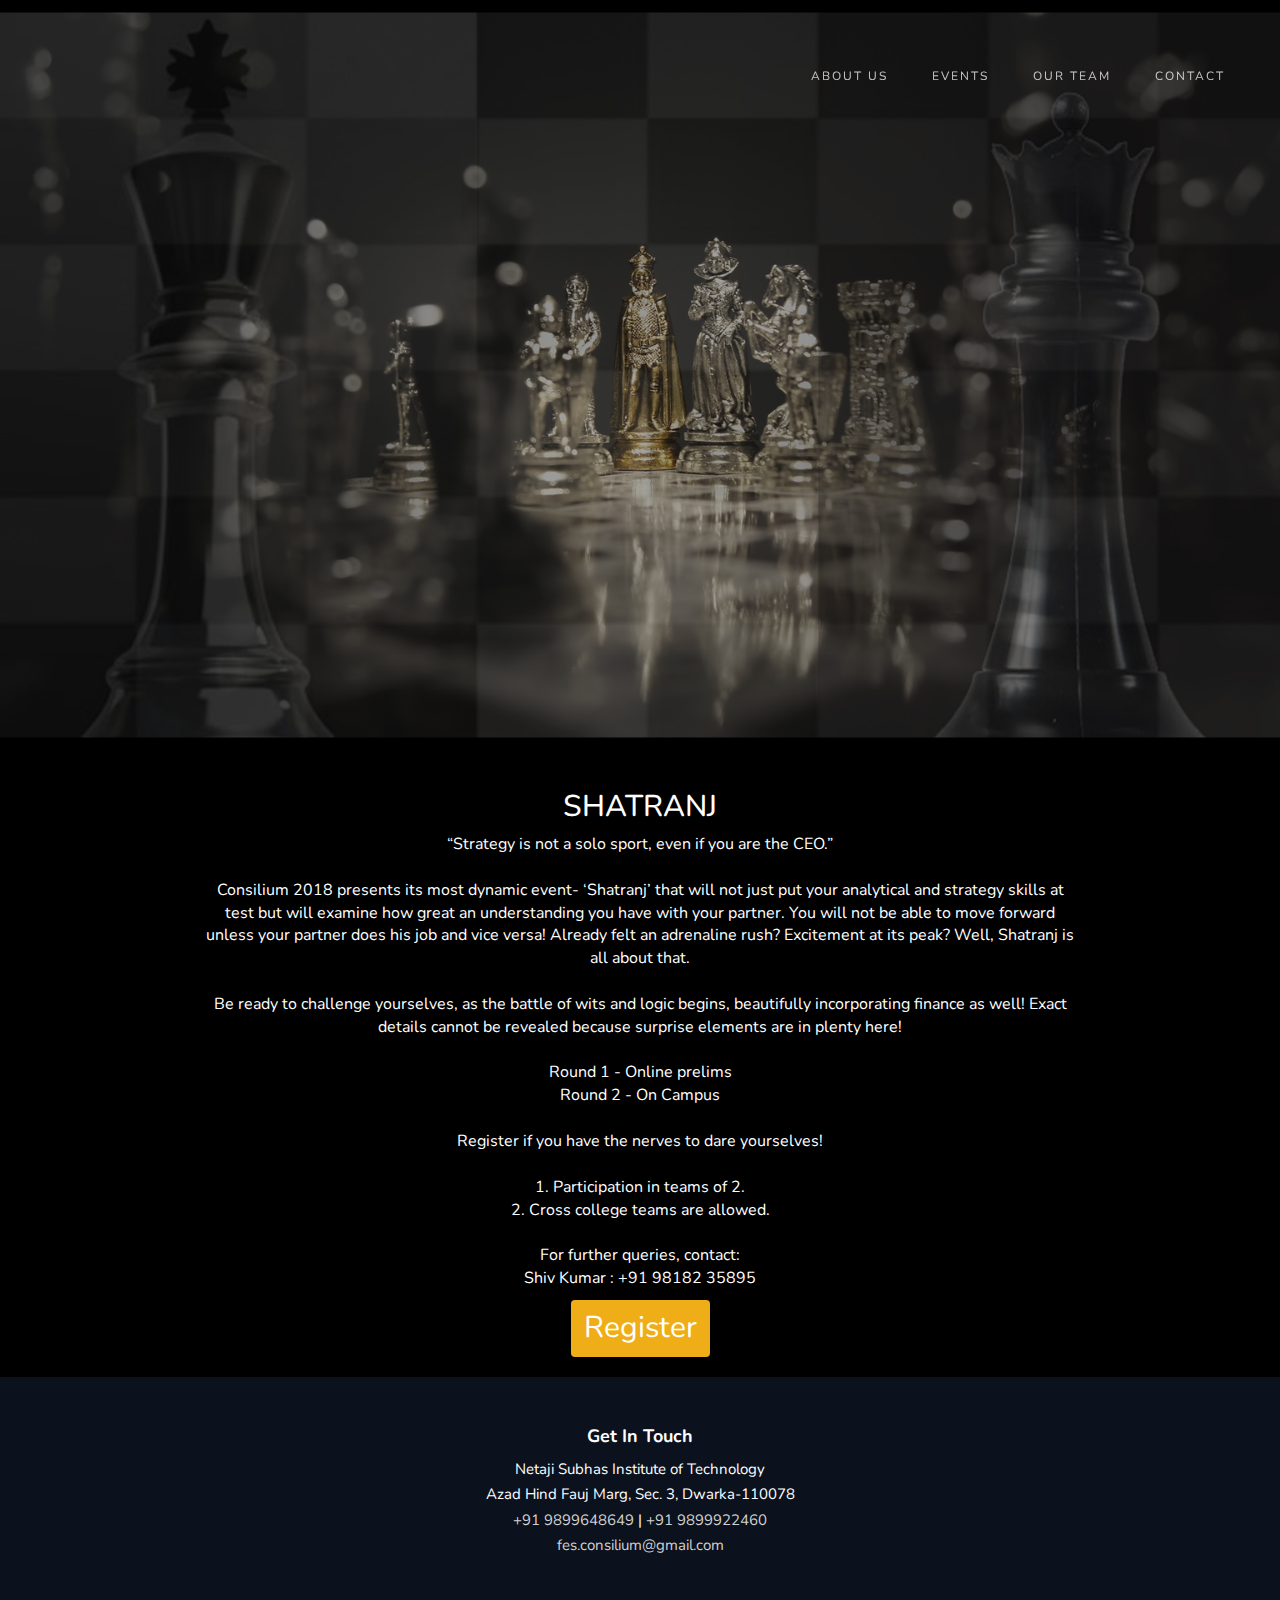
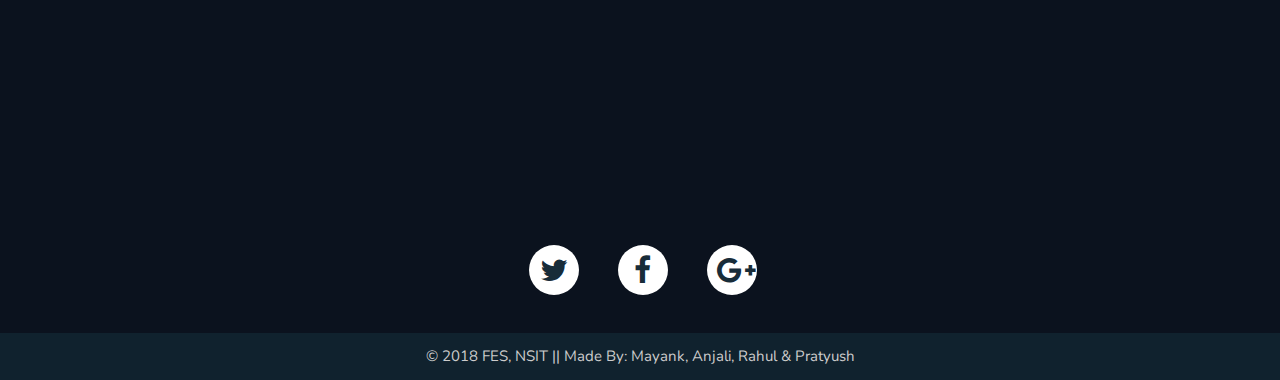
<file: shatranj.html>
<!doctype html>
<html class="no-js" lang="">
<!--<![endif]-->
<head>
<meta charset="utf-8">
<meta name="description" content="">
<meta name="viewport" content="width=device-width, initial-scale=1">
<title>Shatranj</title>
<link rel="stylesheet" href="css/bootstrap.min.css">
<link rel="stylesheet" href="css/flexslider.css">
<link rel="stylesheet" href="css/jquery.fancybox.css">
<link rel="stylesheet" href="css/responsive.css">
<link rel="stylesheet" href="css/animate.min.css">
<link rel="stylesheet" href="css/font-icon.css">
<link rel="stylesheet" href="https://maxcdn.bootstrapcdn.com/font-awesome/4.4.0/css/font-awesome.min.css">
<link rel="stylesheet" href="css/Footer-with-map.css">
<link rel="stylesheet" href="css/index.css">
<link rel="stylesheet" href="css/shatranj-event.css">
<link href="https://fonts.googleapis.com/css?family=Nunito" rel="stylesheet">

</head>

<body>

<!-- header section -->
<section id="home" class="banner" role="banner">
  <!--header navigation -->
  <header id="header">
    <div class="header-content clearfix">
      <!-- <a class="logo" href="#home"><img src="images/logowhite.png" alt=""></a> -->
      <!-- Consilium'18 -->
      <nav class="navigation" role="navigation">
        <ul class="primary-nav">
          <li><a href="#intro">About Us</a></li>
          <li><a href="#services-container">Events</a></li>
          <li><a href="#teams">Our Team</a></li>
          <li><a href="#contact">Contact</a></li>
        </ul>
      </nav>
      <a href="#" class="nav-toggle">Menu<span></span></a> </div>
  </header>
</section>
<!-- About Section -->
<section id="about" class="content-section text-center">
  <div class="container">
    <div class="row">
      <div class="col-lg-12 mx-auto">
        <h2 style="text-transform: uppercase">Shatranj</h2>
        <p>
          “Strategy is not a solo sport, even if you are the CEO.”<br><br>
          Consilium 2018 presents its most dynamic event- ‘Shatranj’ that will not just put your analytical and strategy skills at test but will examine how great an understanding you have with your partner. You will not be able to move forward unless your partner does his job and vice versa! Already felt an adrenaline rush? Excitement at its peak? Well, Shatranj is all about that.<br><br>

          Be ready to challenge yourselves, as the battle of wits and logic begins, beautifully incorporating finance as well! Exact details cannot be revealed because surprise elements are in plenty here!<br><br>

          Round 1 - Online prelims <br>
          Round 2 - On Campus <br><br>

          Register if you have the nerves to dare yourselves!<br><br>

          1. Participation in teams of 2.<br>
          2. Cross college teams are allowed. <br><br>

          For further queries, contact: <br>
          Shiv Kumar : +91 98182 35895

        </p>
        <button type="button" class="btn btn-outline-warning" onclick="location.href='https://consiliumnsit.herokuapp.com/shatranjs/createteam'">Register</button>
      </div>
    </div>
  </div>
</section>
<!-- About Section -->

<footer id="myFooter">
        <div class="container">
            <div class="row">
                <div class="col-sm-12">
                  <!-- <button type="button" class="btn btn-outline-warning" style="background-color: #c4ba07;" onclick="location.href='https://consiliumnsit.herokuapp.com/shatranjs/createteam'">Register</button> -->
                    <h5>Get In Touch</h5>
                    <ul>
                        <li>Netaji Subhas Institute of Technology</li>
                        <li>Azad Hind Fauj Marg, Sec. 3, Dwarka-110078</li>
                        <li><a href="tel://9899648649">+91 9899648649‬</a> | <a href="tel://9899922460">+91 9899922460‬</a></li>
                        <li><a href="mailto:fes.consilium@gmail.com?Subject=Consilium%20Query">fes.consilium@gmail.com</a></li>
                    </ul>
                </div>
            </div>
            <!-- Here we use the Google Embed API to show Google Maps. -->
            <!-- In order for this to work in your project you will need to generate a unique API key.  -->

            <iframe id="map-container" frameborder="0" style="border:0"
                src="https://www.google.com/maps/embed/v1/place?q=place_id:ChIJKRPFmDUFDTkR4vzrso_h-Nk&key=AIzaSyAkCWSTHwfamrr5s8xtmgGQe79lRdur5S4" >
            </iframe>
        </div>
        <div class="social-networks">
            <a href="#" class="twitter"><i class="fa fa-twitter"></i></a>
            <a href="https://www.facebook.com/consiliumfes/" class="facebook"><i class="fa fa-facebook"></i></a>
            <a href="mailto:fes.consilium@gmail.com?Subject=Website%20Query" class="google"><i class="fa fa-google-plus"></i></a>
        </div>
        <div class="footer-copyright">
            <p>© 2018 FES, NSIT || Made By: Mayank, Anjali, Rahul & Pratyush</p>
        </div>
    </footer>
<!-- Footer section -->

<!-- JS FILES -->
<script src="https://ajax.googleapis.com/ajax/libs/jquery/1.11.3/jquery.min.js"></script>
<script src="js/bootstrap.min.js"></script>
<script src="js/jquery.flexslider-min.js"></script>
<script src="js/jquery.fancybox.pack.js"></script>
<script src="js/retina.min.js"></script>
<script src="js/modernizr.js"></script>
<script src="js/main.js"></script>
</body>
</html>
</file>
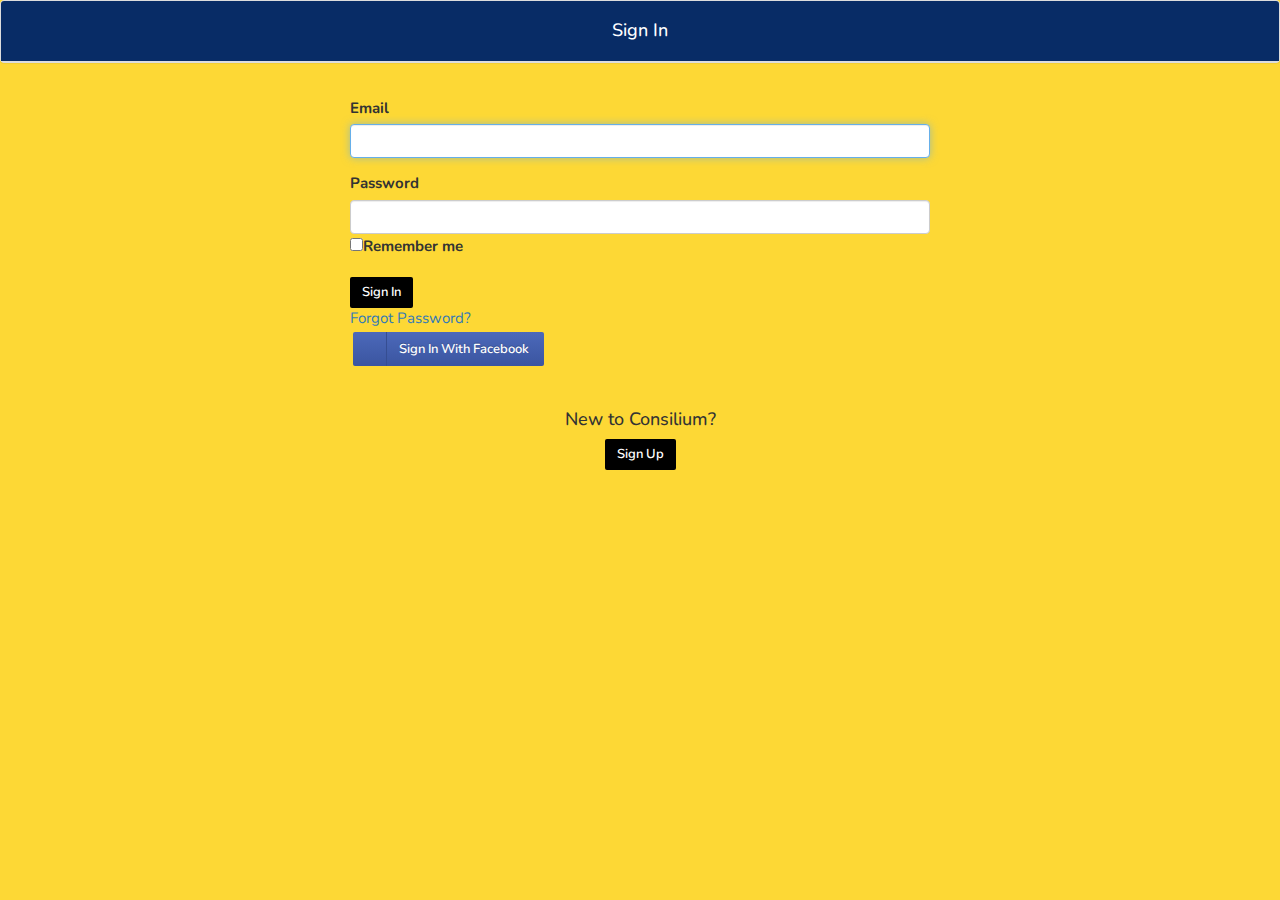
<file: signin.html>
<!DOCTYPE html>
<html>
<head>
  <meta charset="utf-8">
    <meta name="viewport" content="width=device-width, initial-scale=1, shrink-to-fit=no">
    <meta name="description" content="">
    <meta name="author" content="">
    <link href="https://fonts.googleapis.com/css?family=Nunito" rel="stylesheet">
    <link rel="stylesheet" href="css/bootstrap.min.css">
    <link rel="stylesheet" href="css/signin.css">
    <title>Login</title>
</head>
<body>

<script type ="text/javascript">
  noty({text: 'You need to sign in or sign up before continuing. ' , type : 'error'});
</script>

<div class="panel panel-default devise-bs">
  <div class="panel-heading">
    <h4 align="center">Sign In</h4>
  </div>
</div>

<section id="total">
  <div class="col-md-6 col-md-offset-3">
  <div class="panel-body">

    <form role="form" class="new_user" id="new_user" action="/users/sign_in" accept-charset="UTF-8" method="post"><input name="utf8" type="hidden" value="&#x2713;" /><input type="hidden" name="authenticity_token" value="LlgUHxRtlzcODUTcmRCV0EdlTIaMFECIhmpbAES2AzbatqPsfh0G33Pg/qbZKlW/+e+3eFPCR86ntge0vCKkow==" />
      <div class="form-group">
        <label for="user_email">Email</label>
        <input autofocus="autofocus" class="form-control" type="email" value="" name="user[email]" id="user_email" />
      </div>

      <div class="form-group">
        <label for="user_password">Password</label>
        <input autocomplete="off" class="form-control" type="password" name="user[password]" id="user_password/>
      </div>

      <div class="checkbox">
        <label for="user_remember_me">
          <input name="user[remember_me]" type="hidden" value="0" />
          <input type="checkbox" value="1" name="user[remember_me]" id="user_remember_me"/>Remember me</label></div>
          <button id="butu" onclick="window.location.href='/users/sign_up'" class="btn btn-primary">Sign In</button>
          <br>
          <a href="'/users/password/new'" onclick="window.location.href='/users/password/new'">Forgot Password?</a>
          <br>
          <button onclick="window.location.href='/users/auth/facebook'" class="loginBtn loginBtn--facebook center-block">Sign In With Facebook</button> <br>

          <h1 align="center">New to Consilium?</h1>
          <button  onclick="window.location.href='/users/sign_up'" class="btn btn-primary center-block">Sign Up</button>
        </form>  
      </div>
    </div>
  </div>
</section>

<style type="text/css">
.loginBtn {
  box-sizing: border-box;
  position: relative;
  /* width: 13em;  - apply for fixed size */
  margin: 0.2em;
  padding: 0 15px 0 46px;
  border: none;
  text-align: left;
  line-height: 34px;
  white-space: nowrap;
  border-radius: 0.2em;
  font-size: 16px;
  color: #FFF;
  display: center-block;
}
.loginBtn:before {
  content: "";
  box-sizing: border-box;
  position: absolute;
  top: 0;
  left: 0;
  width: 34px;
  height: 100%;
}
.loginBtn:focus {
  outline: none;
}
.loginBtn:active {
  box-shadow: inset 0 0 0 32px rgba(0,0,0,0.1);
}


/* Facebook */
.loginBtn--facebook {
  background-color: #4C69BA;
  background-image: linear-gradient(#4C69BA, #3B55A0);
  text-shadow: 0 -1px 0 #354C8C;
  display: center-block;
}
.loginBtn--facebook:before {
  border-right: #364e92 1px solid;
  display: center-block;
  background: url('https://s3-us-west-2.amazonaws.com/s.cdpn.io/14082/icon_facebook.png') 6px 6px no-repeat;
}
.loginBtn--facebook:hover,
.loginBtn--facebook:focus {
  background-color: #5B7BD5;
  background-image: linear-gradient(#5B7BD5, #4864B1);
}

  
</style>

</body>
</html>
</file>
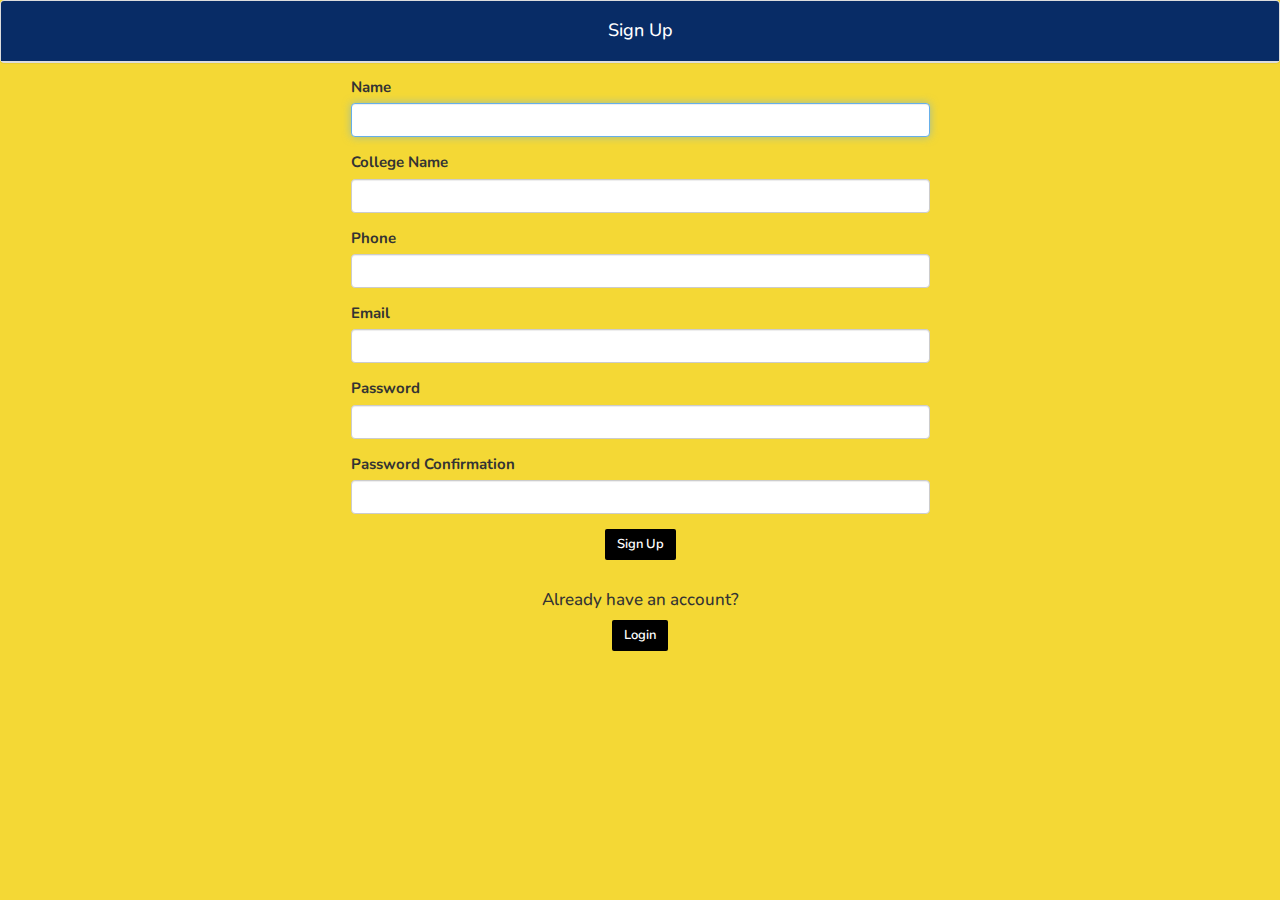
<file: signup.html>
<!-- <!DOCTYPE html>
<html>
<head>
  <title>ConsiliumApp</title>
  <link rel="stylesheet" media="all" href="/assets/application-379a47cfe1bbc2176cdc8853f98845ab643e6f0c58ade317032df0f37e878c31.css" data-turbolinks-track="true" />
  <script src="/assets/application-aa197f905fe780aa12503fc0acb8fed35b6fa36f4bed7bd7c7407812cd5da8e7.js" data-turbolinks-track="true"></script>
  <meta name="csrf-param" content="authenticity_token" />
<meta name="csrf-token" content="uFQYO3SEv9N4o78JVnYGlcnHKc5KFQzcCDaEd+HrMmpMuq/IHvQuOwVOBXMWTMb6d03SMJXDC5op6tjDGX+V/w==" />
</head>
<body> -->
 
 
 
<!DOCTYPE html>
<html>
<head>
  <meta charset="utf-8">
    <meta name="viewport" content="width=device-width, initial-scale=1, shrink-to-fit=no">
    <meta name="description" content="">
    <meta name="author" content="">
    <link rel="stylesheet" href="css/bootstrap.min.css">
    <title>Sign Up</title>
    <link rel="stylesheet" href="css/signin.css">
    <link href="https://fonts.googleapis.com/css?family=Nunito" rel="stylesheet">
</head>
<body style="background-color: #f4d835">

<div class="panel panel-default devise-bs">
  <div class="panel-heading">
    <h4 align="center">Sign Up</h4>
  </div>

<section id="total">
<div class="col-md-6 col-md-offset-3">
  <div class="panel-body">
    <form role="form" class="new_user" id="new_user" action="/users" accept-charset="UTF-8" method="post"><input name="utf8" type="hidden" value="&#x2713;" /><input type="hidden" name="authenticity_token" value="IDJ3coOW9qQkYGF7qZpWtMTfv3Ug/erQTXIHyyL6KL/U3MCB6eZnTFmN2wHpoJbbelVEi/8r7ZZsrlt/2m6PKg==" />


     <div class="form-group">
        <label for="user_Name">Name</label>
        <input autofocus="autofocus" class="form-control" type="text" name="user[name]" id="user_name" />
      </div>


      <div class="form-group">
        <label for="user_College_name">College Name</label>
        <input autofocus="autofocus" class="form-control" type="text" name="user[collegename]" id="user_collegename" />
      </div>

      <div class="form-group">
        <label for="user_Phone">Phone</label>
        <input autofocus="autofocus" class="form-control" type="text" name="user[phone]" id="user_phone" />
      </div>

      <div class="form-group">
        <label for="user_email">Email</label>
        <input autofocus="autofocus" class="form-control" type="email" value="" name="user[email]" id="user_email" />
      </div>

      <div class="form-group">
        <label for="user_password">Password</label>
        <input class="form-control" type="password" name="user[password]" id="user_password" />
      </div>

      <input value="false" type="hidden" name="user[inteam]" id="user_inteam" />

      <div class="form-group">
        <label for="user_password_confirmation">Password Confirmation</label>
        <input class="form-control" type="password" name="user[password_confirmation]" id="user_password_confirmation" />
      </div>
      
      <button  onclick="window.location.href='/users/sign_up'" class="btn btn-primary center-block">Sign Up</button><br>

      <h4 align="center">Already have an account?</h4>
      <button  onclick="window.location.href='/users/sign_up'" class="btn btn-primary center-block">Login</button>

</form>  
</div>
</div>
</div>
</section>

 <!-- <a href="/users/sign_in"></a><br /> -->

<!-- <button type="button" class="btn btn-danger" onclick="window.location.href='/users/sign_in'">Login</button> -->


</body>
</html>


</body>
</html>
</file>
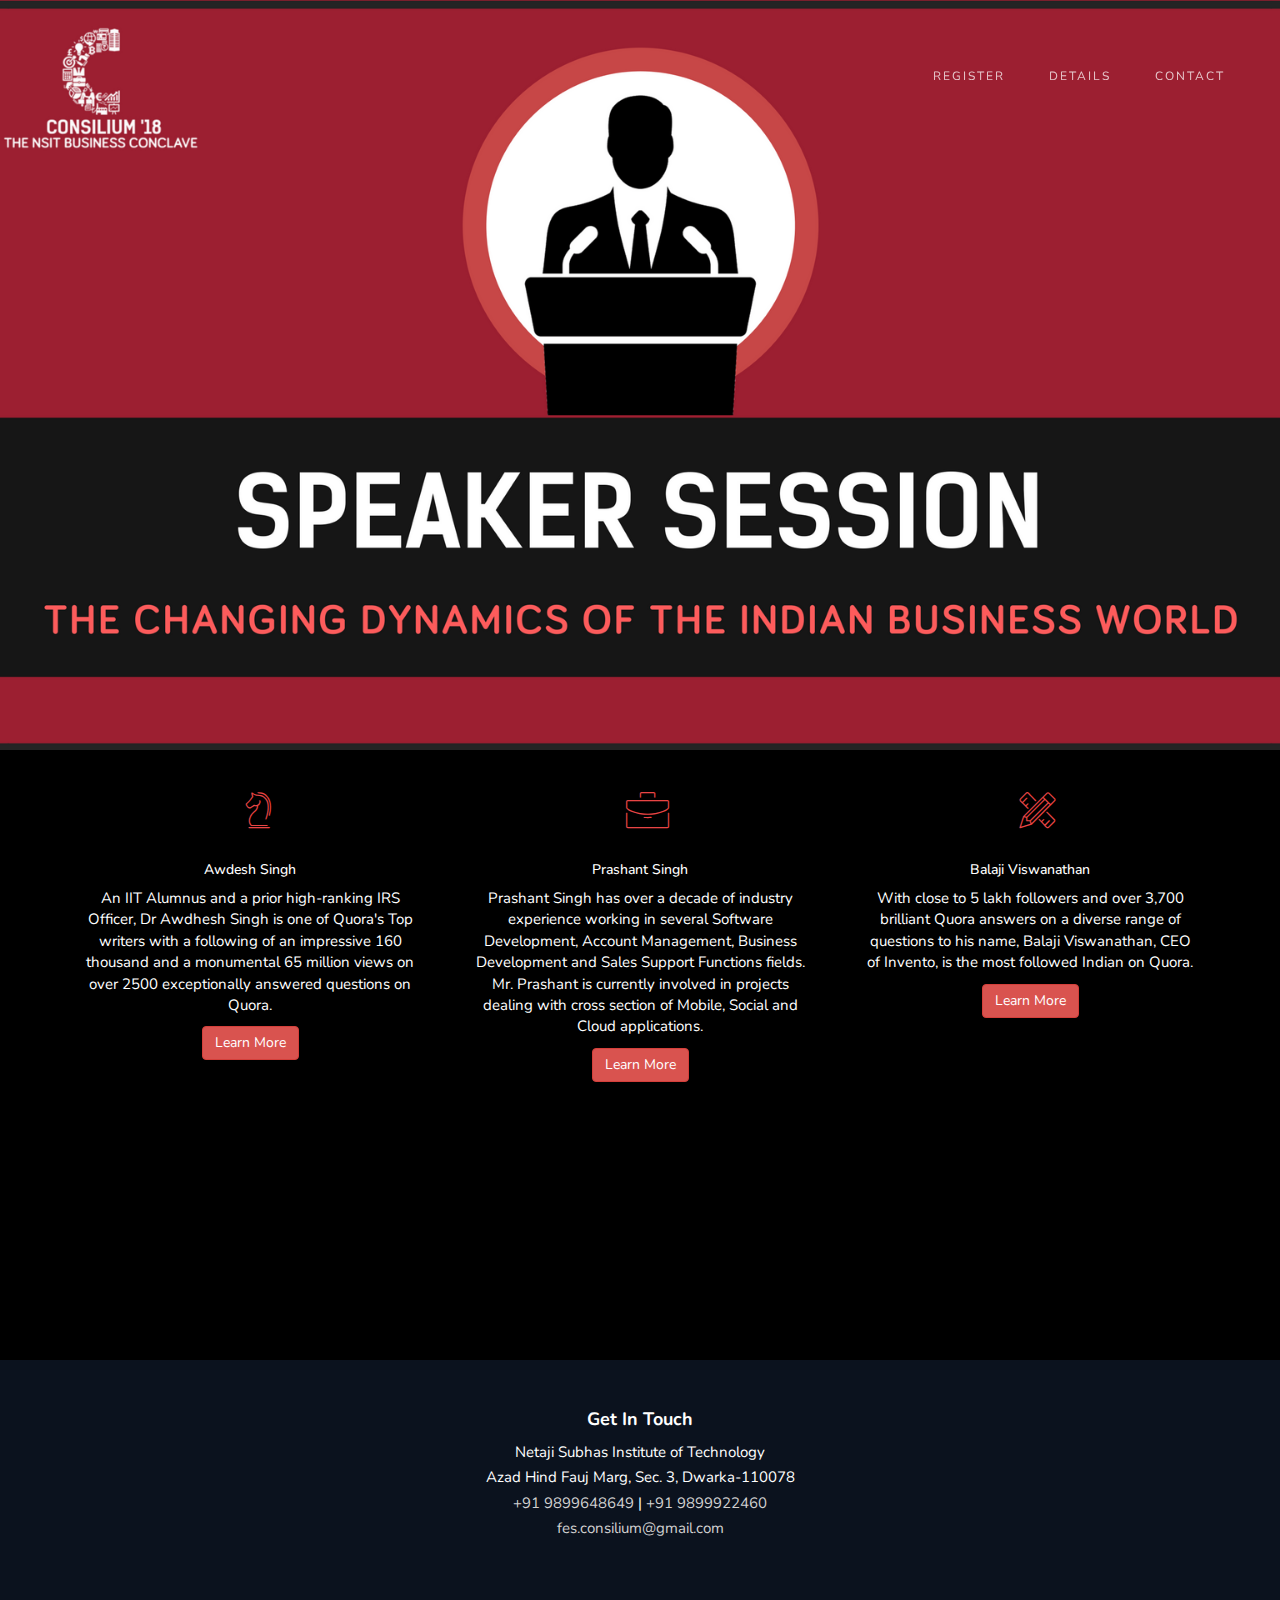
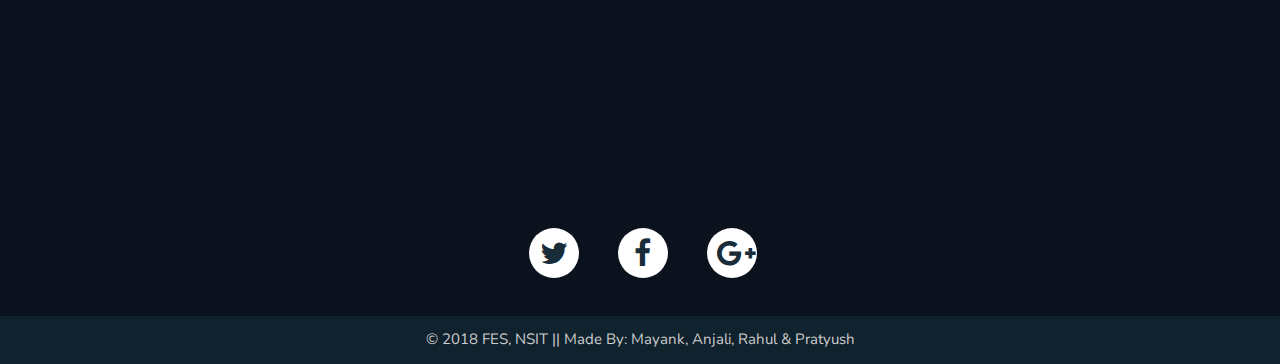
<file: speaker-2.html>
<!doctype html>
<html class="no-js" lang="">
<!--<![endif]-->

<head>
    <meta charset="utf-8">
    <meta name="description" content="">
    <meta name="viewport" content="width=device-width, initial-scale=1">
    <title>Speaker Session</title>
    <link rel="stylesheet" href="css/bootstrap.min.css">
    <link rel="stylesheet" href="css/flexslider.css">
    <link rel="stylesheet" href="css/jquery.fancybox.css">
    <link rel="stylesheet" href="css/responsive.css">
    <link rel="stylesheet" href="css/animate.min.css">
    <link rel="stylesheet" href="css/font-icon.css">
    <link rel="stylesheet" href="https://maxcdn.bootstrapcdn.com/font-awesome/4.4.0/css/font-awesome.min.css">
    <link rel="stylesheet" href="css/Footer-with-map.css">
    <link rel="stylesheet" href="css/index.css">
    <link rel="stylesheet" href="css/speakersession.css">
    <link href="https://fonts.googleapis.com/css?family=Nunito" rel="stylesheet">

</head>

<body>

    <!-- header section -->
    <section class="banner" role="banner">
        <!--header navigation -->
        <header id="header">
            <div class="header-content clearfix">
                <!-- <a class="logo" href="#"><img src="images/logo.png" alt=""></a> -->
                <!-- Consilium'18 -->
                <nav class="navigation" role="navigation">
                    <ul class="primary-nav">
                        <li><a href="#services-container">Register</a></li>
                        <li><a href="#about">Details</a></li>
                        <li><a href="#contact">Contact</a></li>
                    </ul>
                </nav>
                <a href="#" class="nav-toggle">Menu<span></span></a> </div>
        </header>
    </section>

    <!-- speakers -->
    <section id="services-container" class="services-container service-section">
        <div class="container">
            <div class="row">

                <div class="col-md-4 col-sm-6 services"> <span class="icon icon-strategy"></span>
                    <div class="services-content">
                        <h5>Awdesh Singh</h5>
                        <p>An IIT Alumnus and a prior high-ranking IRS Officer, Dr Awdhesh Singh is
                            one of Quora's Top writers with a following of an impressive 160 thousand
                            and a monumental 65 million views on over 2500 exceptionally answered questions
                            on Quora. 
                        </p>
                        <a href="speaker-c.html" class="btn btn-danger" role="button">Learn More</a>
                    </div>
                </div>

                <div class="col-md-4 col-sm-6 services"> <span class="icon icon-briefcase"></span>
                    <div class="services-content">
                        <h5>Prashant Singh</h5>
                        <p>Prashant Singh has over a decade of industry experience working in several Software Development, Account Management, Business Development and Sales Support Functions fields. Mr. Prashant is currently involved in projects dealing with cross section of Mobile, Social and Cloud applications.
                        </p>
                        <a href="speaker-a.html" class="btn btn-danger" role="button">Learn More</a>
                    </div>
                </div>

                <div class="col-md-4 col-sm-6 services"> <span class="icon icon-tools"></span>
                    <div class="services-content">
                        <h5>Balaji Viswanathan</h5>
                        <p>With close to 5 lakh followers and over 3,700 brilliant Quora answers on a diverse range of questions to his name, Balaji Viswanathan, CEO of Invento, is the most followed Indian on Quora.</p>
                        <a href="speaker-b.html" class="btn btn-danger" role="button">Learn More</a>
                    </div>
                </div>

            </div>
        </div>
    </section>

    <footer id="myFooter">
        <div class="container">
            <div class="row">
                <div class="col-sm-12">
                    <h5>Get In Touch</h5>
                    <ul>
                        <li>Netaji Subhas Institute of Technology</li>
                        <li>Azad Hind Fauj Marg, Sec. 3, Dwarka-110078</li>
                        <li><a href="tel://9899648649">+91 9899648649‬</a> | <a href="tel://9899922460">+91 9899922460‬</a></li>
                        <li><a href="mailto:fes.consilium@gmail.com?Subject=Consilium%20Query">fes.consilium@gmail.com</a></li>
                    </ul>
                </div>
            </div>
            <!-- Here we use the Google Embed API to show Google Maps. -->
            <!-- In order for this to work in your project you will need to generate a unique API key.  -->

            <iframe id="map-container" frameborder="0" style="border:0" src="https://www.google.com/maps/embed/v1/place?q=place_id:ChIJKRPFmDUFDTkR4vzrso_h-Nk&key=AIzaSyAkCWSTHwfamrr5s8xtmgGQe79lRdur5S4">
            </iframe>
        </div>
        <div class="social-networks">
            <a href="#" class="twitter"><i class="fa fa-twitter"></i></a>
            <a href="https://www.facebook.com/consiliumfes/" class="facebook"><i class="fa fa-facebook"></i></a>
            <a href="mailto:fes.consilium@gmail.com?Subject=Website%20Query" class="google"><i class="fa fa-google-plus"></i></a>
        </div>
        <div class="footer-copyright">
            <p>© 2018 FES, NSIT || Made By: Mayank, Anjali, Rahul & Pratyush</p>
        </div>
    </footer>
    <!-- Footer section -->

    <!-- JS FILES -->
    <script src="https://ajax.googleapis.com/ajax/libs/jquery/1.11.3/jquery.min.js"></script>
    <script src="js/bootstrap.min.js"></script>
    <script src="js/jquery.flexslider-min.js"></script>
    <script src="js/jquery.fancybox.pack.js"></script>
    <script src="js/retina.min.js"></script>
    <script src="js/modernizr.js"></script>
    <script src="js/main.js"></script>
</body>

</html>
</file>
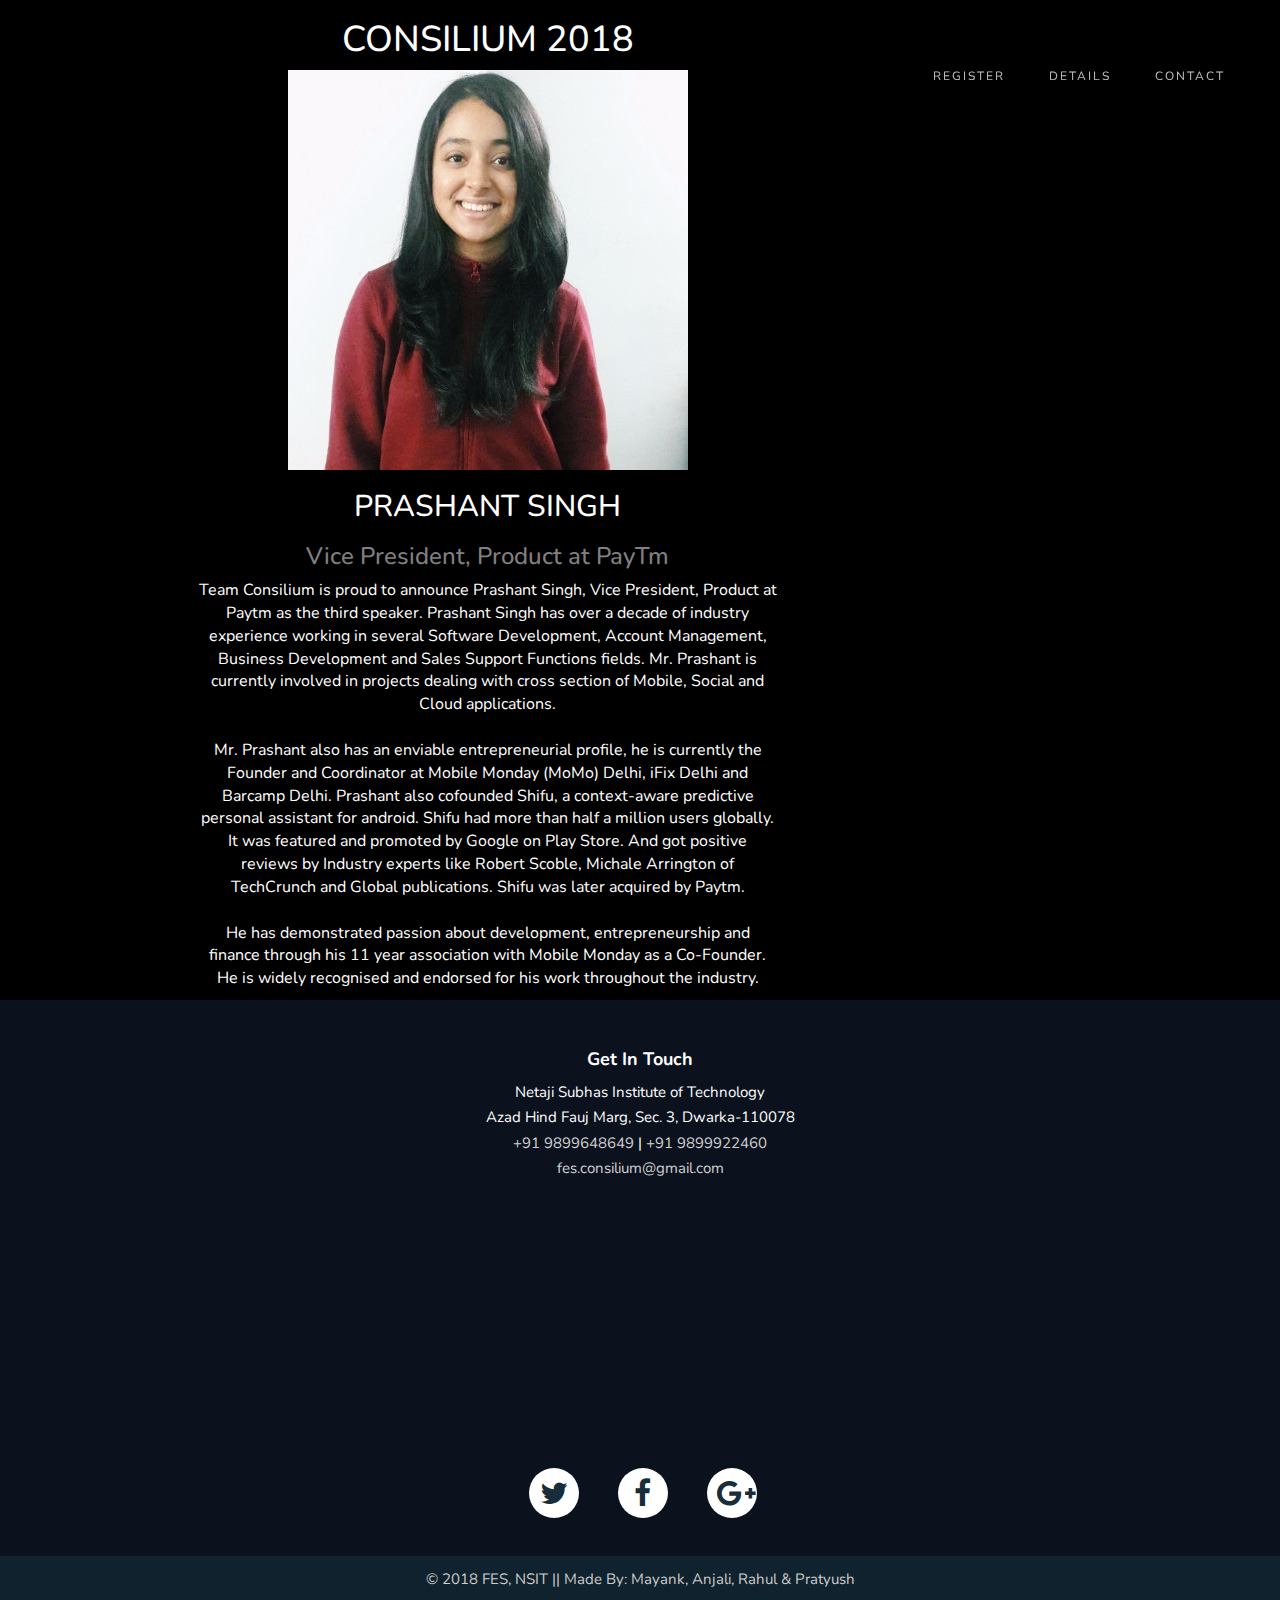
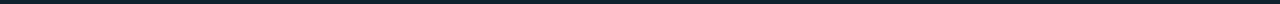
<file: speaker-a.html>
<!doctype html>
<html class="no-js" lang="">
<!--<![endif]-->
<head>
<meta charset="utf-8">
<meta name="description" content="">
<meta name="viewport" content="width=device-width, initial-scale=1">
<title>Speaker: Prashant Singh</title>
<link rel="stylesheet" href="css/bootstrap.min.css">
<link rel="stylesheet" href="css/flexslider.css">
<link rel="stylesheet" href="css/jquery.fancybox.css">
<link rel="stylesheet" href="css/responsive.css">
<link rel="stylesheet" href="css/animate.min.css">
<link rel="stylesheet" href="css/font-icon.css">
<link rel="stylesheet" href="https://maxcdn.bootstrapcdn.com/font-awesome/4.4.0/css/font-awesome.min.css">
<link rel="stylesheet" href="css/Footer-with-map.css">
<link rel="stylesheet" href="css/index.css">
<link rel="stylesheet" href="css/shatranj-event.css">
<link href="https://fonts.googleapis.com/css?family=Nunito" rel="stylesheet">

</head>

<body>

<!-- header section -->
<section> 
  <!--header navigation -->
  <header id="header">
    <div class="header-content clearfix"> 
      <!-- <a class="logo" href="#"><img src="images/logo.png" alt=""></a> -->
      <!-- Consilium'18 -->
      <nav class="navigation" role="navigation">
        <ul class="primary-nav">
          <li><a href="#services-container">Register</a></li>
          <li><a href="#about">Details</a></li>
          <li><a href="#contact">Contact</a></li>
        </ul>
      </nav>
  </header>
</section>

<!-- About Section -->
<section id="about" class="content-section text-center">
  <div class="container">
    <div class="row">
      <div class="col-lg-8 mx-auto">
        <h1>CONSILIUM 2018</h1>
        <img src="images/team/agrima.jpg">
        <h2 style="text-transform: uppercase">Prashant Singh</h2>
        <h3 style="color: grey">Vice President, Product at PayTm</h3>
        <p>
          Team Consilium is proud to announce Prashant Singh, Vice President, Product at Paytm as the third speaker. Prashant Singh has over a decade of industry experience working in several Software Development, Account Management, Business Development and Sales Support Functions fields. Mr. Prashant is currently involved in projects dealing with cross section of Mobile, Social and Cloud applications.<br><br>
          Mr. Prashant also has an enviable entrepreneurial profile, he is currently the Founder and Coordinator at Mobile Monday (MoMo) Delhi, iFix Delhi and Barcamp Delhi. Prashant also cofounded Shifu, a context-aware predictive personal assistant for android. Shifu had more than half a million users globally. It was featured and promoted by Google on Play Store. And got positive reviews by Industry experts like Robert Scoble, Michale Arrington of TechCrunch and Global publications. Shifu was later acquired by Paytm. <br><br>
          He has demonstrated passion about development, entrepreneurship and finance through his 11 year association with Mobile Monday as a Co-Founder. He is widely recognised and endorsed for his work throughout the industry.
        </p>
      </div>
    </div>
  </div>
</section>
<!-- About Section -->

<footer id="myFooter">
        <div class="container">
            <div class="row">
                <div class="col-sm-12">
                    <h5>Get In Touch</h5>
                    <ul>
                        <li>Netaji Subhas Institute of Technology</li>
                        <li>Azad Hind Fauj Marg, Sec. 3, Dwarka-110078</li>
                        <li><a href="tel://9899648649">+91 9899648649‬</a> | <a href="tel://9899922460">+91 9899922460‬</a></li>
                        <li><a href="mailto:fes.consilium@gmail.com?Subject=Consilium%20Query">fes.consilium@gmail.com</a></li>
                    </ul>
                </div>
            </div>
            <!-- Here we use the Google Embed API to show Google Maps. -->
            <!-- In order for this to work in your project you will need to generate a unique API key.  -->

            <iframe id="map-container" frameborder="0" style="border:0"
                src="https://www.google.com/maps/embed/v1/place?q=place_id:ChIJKRPFmDUFDTkR4vzrso_h-Nk&key=AIzaSyAkCWSTHwfamrr5s8xtmgGQe79lRdur5S4" >
            </iframe>
        </div>
        <div class="social-networks">
            <a href="#" class="twitter"><i class="fa fa-twitter"></i></a>
            <a href="https://www.facebook.com/consiliumfes/" class="facebook"><i class="fa fa-facebook"></i></a>
            <a href="mailto:fes.consilium@gmail.com?Subject=Website%20Query" class="google"><i class="fa fa-google-plus"></i></a>
        </div>
        <div class="footer-copyright">
            <p>© 2018 FES, NSIT || Made By: Mayank, Anjali, Rahul & Pratyush</p>
        </div>
    </footer>
<!-- Footer section -->

<!-- JS FILES --> 
<script src="https://ajax.googleapis.com/ajax/libs/jquery/1.11.3/jquery.min.js"></script> 
<script src="js/bootstrap.min.js"></script> 
<script src="js/jquery.flexslider-min.js"></script> 
<script src="js/jquery.fancybox.pack.js"></script> 
<script src="js/retina.min.js"></script> 
<script src="js/modernizr.js"></script> 
<script src="js/main.js"></script>
</body>
</html>
</file>
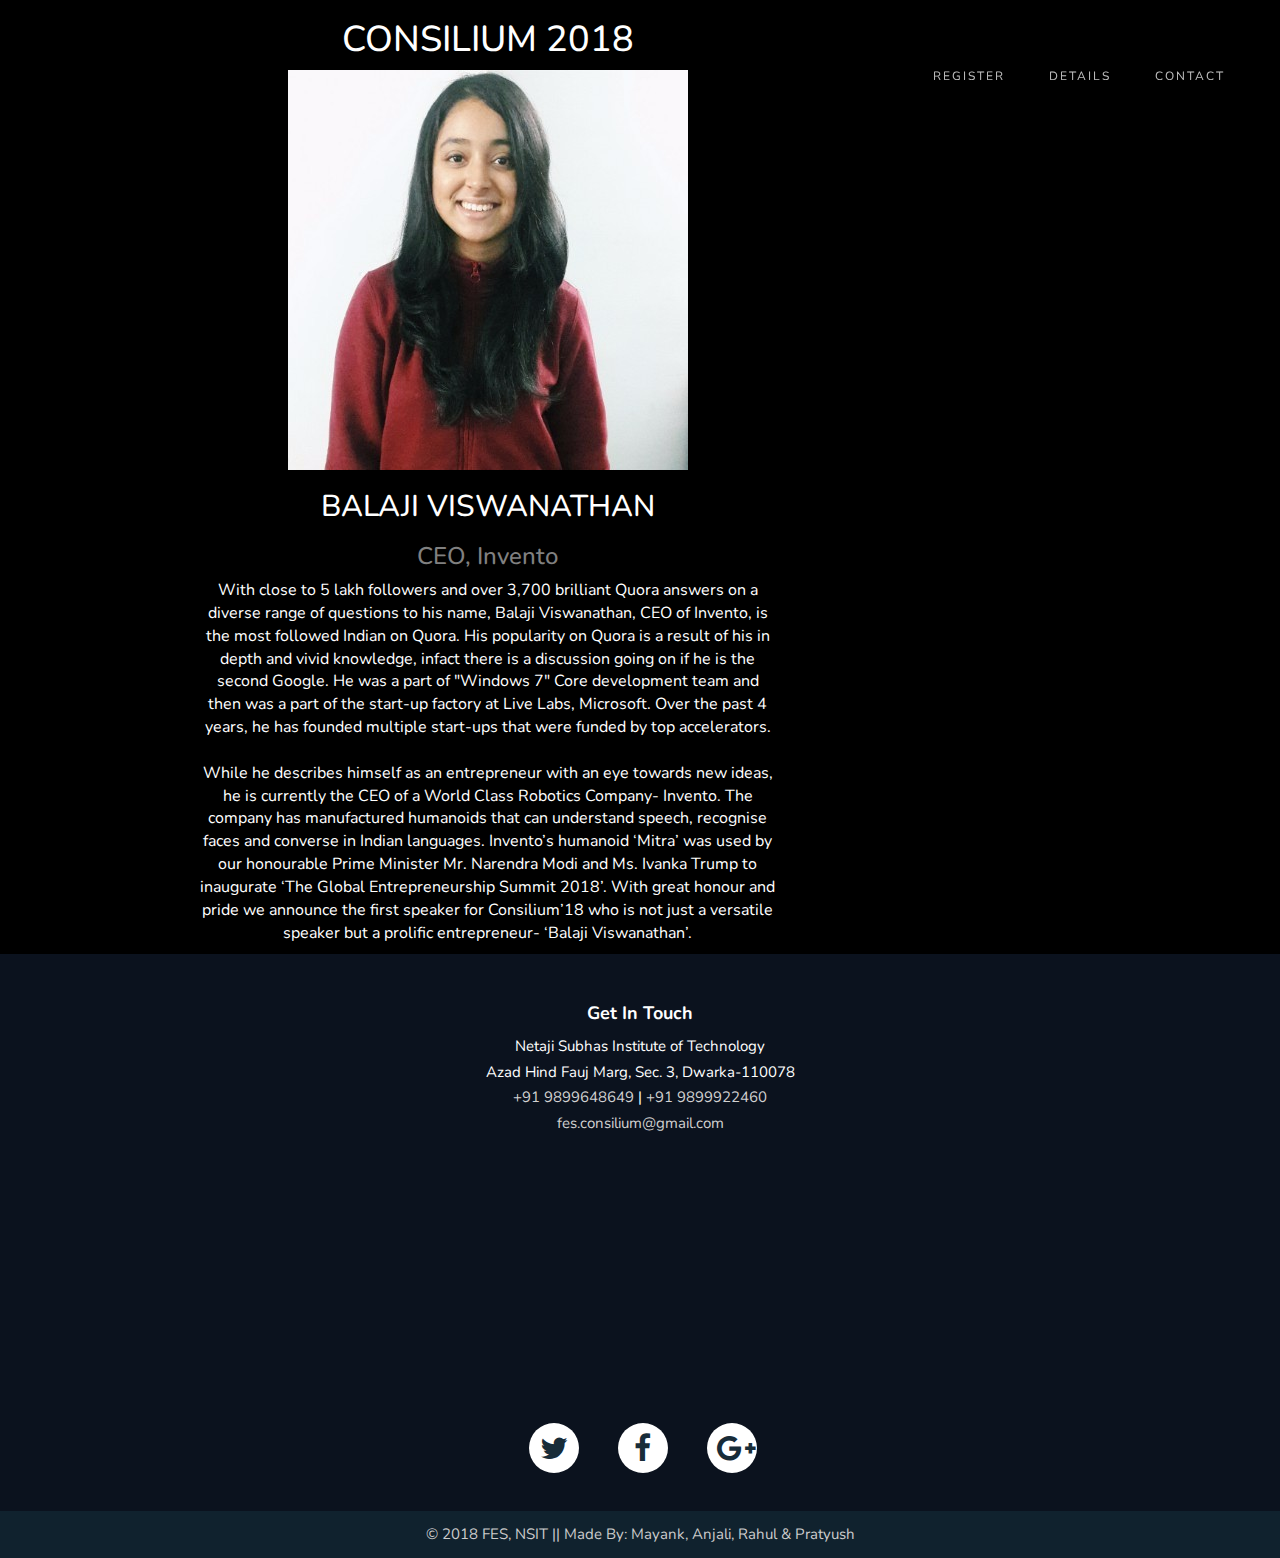
<file: speaker-b.html>
<!doctype html>
<html class="no-js" lang="">
<!--<![endif]-->
<head>
<meta charset="utf-8">
<meta name="description" content="">
<meta name="viewport" content="width=device-width, initial-scale=1">
<title>Speaker: Balaji Vishwanathan</title>
<link rel="stylesheet" href="css/bootstrap.min.css">
<link rel="stylesheet" href="css/flexslider.css">
<link rel="stylesheet" href="css/jquery.fancybox.css">
<link rel="stylesheet" href="css/responsive.css">
<link rel="stylesheet" href="css/animate.min.css">
<link rel="stylesheet" href="css/font-icon.css">
<link rel="stylesheet" href="https://maxcdn.bootstrapcdn.com/font-awesome/4.4.0/css/font-awesome.min.css">
<link rel="stylesheet" href="css/Footer-with-map.css">
<link rel="stylesheet" href="css/index.css">
<link rel="stylesheet" href="css/shatranj-event.css">
<link href="https://fonts.googleapis.com/css?family=Nunito" rel="stylesheet">

</head>

<body>

<!-- header section -->
<section> 
  <!--header navigation -->
  <header id="header">
    <div class="header-content clearfix"> 
      <!-- <a class="logo" href="#"><img src="images/logo.png" alt=""></a> -->
      <!-- Consilium'18 -->
      <nav class="navigation" role="navigation">
        <ul class="primary-nav">
          <li><a href="#services-container">Register</a></li>
          <li><a href="#about">Details</a></li>
          <li><a href="#contact">Contact</a></li>
        </ul>
      </nav>
      <a href="#" class="nav-toggle">Menu<span></span></a> </div>
  </header>
</section>

<!-- About Section -->
<section id="about" class="content-section text-center">
  <div class="container">
    <div class="row">
      <div class="col-lg-8 mx-auto">
        <h1>CONSILIUM 2018</h1>
        <img src="images/team/agrima.jpg">
        <h2 style="text-transform: uppercase">Balaji Viswanathan</h2>
        <h3 style="color: grey">CEO, Invento</h3>
        <p>
          With close to 5 lakh followers and over 3,700 brilliant Quora answers on a diverse range of questions to his name, Balaji Viswanathan, CEO of Invento, is the most followed Indian on Quora. His popularity on Quora is a result of his in depth and vivid knowledge, infact there is a discussion going on if he is the second Google. He was a part of "Windows 7" Core development team and then was a part of the start-up factory at Live Labs, Microsoft. Over the past 4 years, he has founded multiple start-ups that were funded by top accelerators.<br><br>

          While he describes himself as an entrepreneur with an eye towards new ideas, he is currently the CEO of a World Class Robotics Company- Invento. The company has manufactured humanoids that can understand speech, recognise faces and converse in Indian languages. Invento’s humanoid ‘Mitra’ was used by our honourable Prime Minister Mr. Narendra Modi and Ms. Ivanka Trump to inaugurate ‘The Global Entrepreneurship Summit 2018’. With great honour and pride we announce the first speaker for Consilium’18 who is not just a versatile speaker but a prolific entrepreneur- ‘Balaji Viswanathan’.
        </p>
      </div>
    </div>
  </div>
</section>
<!-- About Section -->

<footer id="myFooter">
        <div class="container">
            <div class="row">
                <div class="col-sm-12">
                    <h5>Get In Touch</h5>
                    <ul>
                        <li>Netaji Subhas Institute of Technology</li>
                        <li>Azad Hind Fauj Marg, Sec. 3, Dwarka-110078</li>
                        <li><a href="tel://9899648649">+91 9899648649‬</a> | <a href="tel://9899922460">+91 9899922460‬</a></li>
                        <li><a href="mailto:fes.consilium@gmail.com?Subject=Consilium%20Query">fes.consilium@gmail.com</a></li>
                    </ul>
                </div>
            </div>
            <!-- Here we use the Google Embed API to show Google Maps. -->
            <!-- In order for this to work in your project you will need to generate a unique API key.  -->

            <iframe id="map-container" frameborder="0" style="border:0"
                src="https://www.google.com/maps/embed/v1/place?q=place_id:ChIJKRPFmDUFDTkR4vzrso_h-Nk&key=AIzaSyAkCWSTHwfamrr5s8xtmgGQe79lRdur5S4" >
            </iframe>
        </div>
        <div class="social-networks">
            <a href="#" class="twitter"><i class="fa fa-twitter"></i></a>
            <a href="https://www.facebook.com/consiliumfes/" class="facebook"><i class="fa fa-facebook"></i></a>
            <a href="mailto:fes.consilium@gmail.com?Subject=Website%20Query" class="google"><i class="fa fa-google-plus"></i></a>
        </div>
        <div class="footer-copyright">
            <p>© 2018 FES, NSIT || Made By: Mayank, Anjali, Rahul & Pratyush</p>
        </div>
    </footer>
<!-- Footer section -->

<!-- JS FILES --> 
<script src="https://ajax.googleapis.com/ajax/libs/jquery/1.11.3/jquery.min.js"></script> 
<script src="js/bootstrap.min.js"></script> 
<script src="js/jquery.flexslider-min.js"></script> 
<script src="js/jquery.fancybox.pack.js"></script> 
<script src="js/retina.min.js"></script> 
<script src="js/modernizr.js"></script> 
<script src="js/main.js"></script>
</body>
</html>
</file>
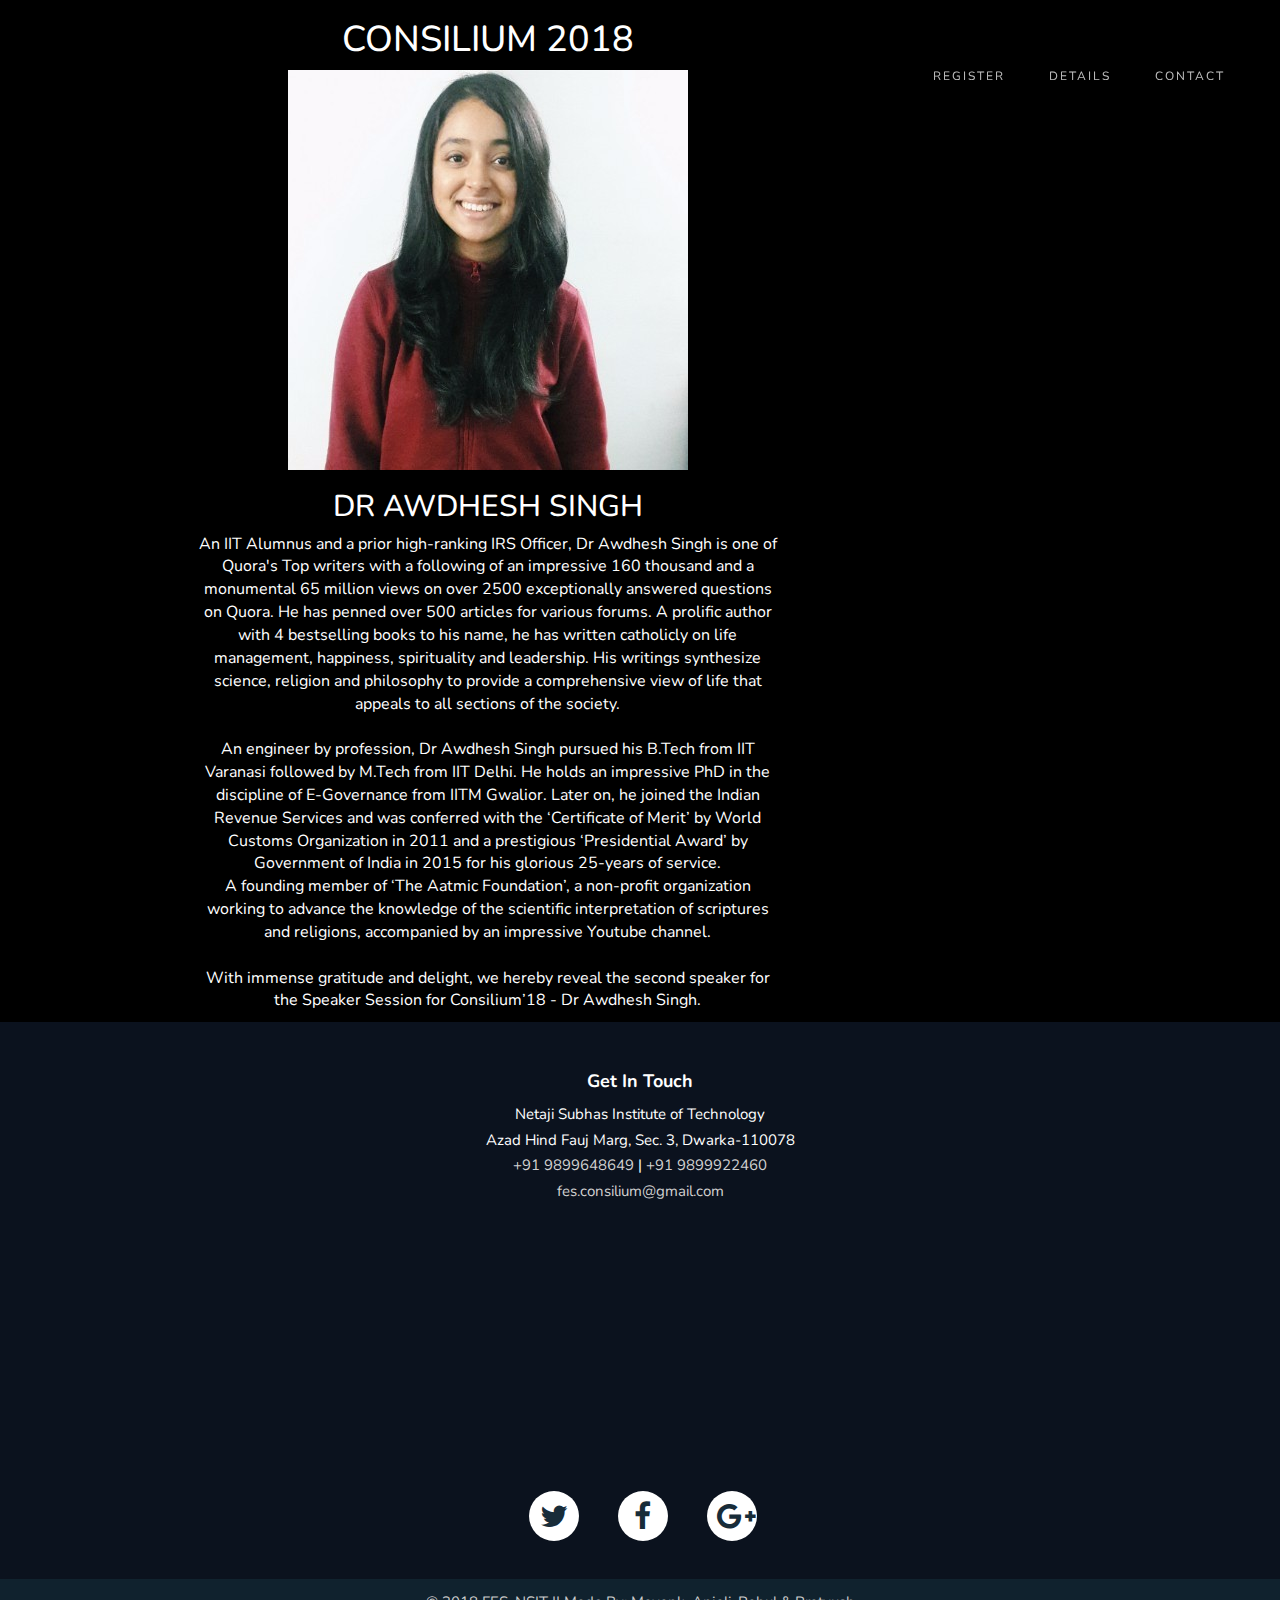
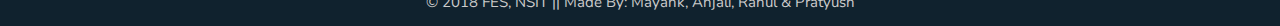
<file: speaker-c.html>
<!doctype html>
<html class="no-js" lang="">
<!--<![endif]-->
<head>
<meta charset="utf-8">
<meta name="description" content="">
<meta name="viewport" content="width=device-width, initial-scale=1">
<title>Speaker: Dr Awdhesh Singh</title>
<link rel="stylesheet" href="css/bootstrap.min.css">
<link rel="stylesheet" href="css/flexslider.css">
<link rel="stylesheet" href="css/jquery.fancybox.css">
<link rel="stylesheet" href="css/responsive.css">
<link rel="stylesheet" href="css/animate.min.css">
<link rel="stylesheet" href="css/font-icon.css">
<link rel="stylesheet" href="https://maxcdn.bootstrapcdn.com/font-awesome/4.4.0/css/font-awesome.min.css">
<link rel="stylesheet" href="css/Footer-with-map.css">
<link rel="stylesheet" href="css/index.css">
<link rel="stylesheet" href="css/shatranj-event.css">
<link href="https://fonts.googleapis.com/css?family=Nunito" rel="stylesheet">

</head>

<body>

<!-- header section -->
<section> 
  <!--header navigation -->
  <header id="header">
    <div class="header-content clearfix"> 
      <nav class="navigation" role="navigation">
        <ul class="primary-nav">
          <li><a href="#services-container">Register</a></li>
          <li><a href="#about">Details</a></li>
          <li><a href="#contact">Contact</a></li>
        </ul>
      </nav>
  </header>
</section>

<!-- About Section -->
<section id="about" class="content-section text-center">
  <div class="container">
    <div class="row">
      <div class="col-lg-8 mx-auto">
        <h1>CONSILIUM 2018</h1>
        <img src="images/team/agrima.jpg">
        <h2 style="text-transform: uppercase">Dr Awdhesh Singh</h2>
        <p>
          An IIT Alumnus and a prior high-ranking IRS Officer, Dr Awdhesh Singh is one of Quora's Top writers with a following of an impressive 160 thousand and a monumental 65 million views on over 2500 exceptionally answered questions on Quora. He has penned over 500 articles for various forums. A prolific author with 4 bestselling books to his name, he has written catholicly on life management, happiness, spirituality and leadership. His writings synthesize science, religion and philosophy to provide a comprehensive view of life that appeals to all sections of the society.<br><br>

          An engineer by profession, Dr Awdhesh Singh pursued his B.Tech from IIT Varanasi followed by M.Tech from IIT Delhi. He holds an impressive PhD in the discipline of E-Governance from IITM Gwalior. Later on, he joined the Indian Revenue Services and was conferred with the ‘Certificate of Merit’ by World Customs Organization in 2011 and a prestigious ‘Presidential Award’ by Government of India in 2015 for his glorious 25-years of service. <br>
          A founding member of ‘The Aatmic Foundation’, a non-profit organization working to advance the knowledge of the scientific interpretation of scriptures and religions, accompanied by an impressive Youtube channel.<br><br> 
          With immense gratitude and delight, we hereby reveal the second speaker for the Speaker Session for Consilium’18 - Dr Awdhesh Singh.
        </p>
      </div>
    </div>
  </div>
</section>
<!-- About Section -->

<footer id="myFooter">
        <div class="container">
            <div class="row">
                <div class="col-sm-12">
                    <h5>Get In Touch</h5>
                    <ul>
                        <li>Netaji Subhas Institute of Technology</li>
                        <li>Azad Hind Fauj Marg, Sec. 3, Dwarka-110078</li>
                        <li><a href="tel://9899648649">+91 9899648649‬</a> | <a href="tel://9899922460">+91 9899922460‬</a></li>
                        <li><a href="mailto:fes.consilium@gmail.com?Subject=Consilium%20Query">fes.consilium@gmail.com</a></li>
                    </ul>
                </div>
            </div>
            <!-- Here we use the Google Embed API to show Google Maps. -->
            <!-- In order for this to work in your project you will need to generate a unique API key.  -->

            <iframe id="map-container" frameborder="0" style="border:0"
                src="https://www.google.com/maps/embed/v1/place?q=place_id:ChIJKRPFmDUFDTkR4vzrso_h-Nk&key=AIzaSyAkCWSTHwfamrr5s8xtmgGQe79lRdur5S4" >
            </iframe>
        </div>
        <div class="social-networks">
            <a href="#" class="twitter"><i class="fa fa-twitter"></i></a>
            <a href="https://www.facebook.com/consiliumfes/" class="facebook"><i class="fa fa-facebook"></i></a>
            <a href="mailto:fes.consilium@gmail.com?Subject=Website%20Query" class="google"><i class="fa fa-google-plus"></i></a>
        </div>
        <div class="footer-copyright">
            <p>© 2018 FES, NSIT || Made By: Mayank, Anjali, Rahul & Pratyush</p>
        </div>
    </footer>
<!-- Footer section -->

<!-- JS FILES --> 
<script src="https://ajax.googleapis.com/ajax/libs/jquery/1.11.3/jquery.min.js"></script> 
<script src="js/bootstrap.min.js"></script> 
<script src="js/jquery.flexslider-min.js"></script> 
<script src="js/jquery.fancybox.pack.js"></script> 
<script src="js/retina.min.js"></script> 
<script src="js/modernizr.js"></script> 
<script src="js/main.js"></script>
</body>
</html>
</file>
<file: css/responsive.css>
@media screen and (max-width: 1024px) {
    #header .header-content {
        width: 90%;
    }
    .nav-toggle {
        display: block;
    }
    .navigation {
        position: fixed;
        background-color: #000;
        width: 100%;
        height: 100%;
        top: 0;
        left: 0;
        z-index: 99999;
        visibility: hidden;
        opacity: 0;
        -webkit-transition: opacity 0.5s, visibility 0s 0.5s;
        transition: opacity 0.5s, visibility 0s 0.5s;
    }
    .navigation .primary-nav {
        position: relative;
        top: 45%;
        -moz-transform: translateY(-45%);
        -ms-transform: translateY(-45%);
        -webkit-transform: translateY(-45%);
        transform: translateY(-45%);
    }
    .navigation li {
        display: block;
        margin-bottom: 20px;
    }
    .navigation a {
        display: block;
        font-size: 25px;
        margin: 0;
        text-align: center;
    }
    .person {
        margin: 0 auto 50px;
    }
    .person-content {
        text-align: center;
    }
    .person .social-icons li {
        display: inline-block;
        float: none;
        margin-bottom: 5px;
    }
    .testimonials blockquote {
        padding: 20px 5% 0;
    }
    .testimonials p {
        font-size: 14px;
    }
    .flex-control-nav {
        bottom: 20px;
    }
}
@media screen and (max-width: 768px) {
    .banner-text {
        padding-top: 30%;
    }
    .banner-text h1 {
        font-size: 42px;
    }
    .banner-text p {
        font-size: 18px;
    }
    .flexslider {
        padding-bottom: 80px;
    }
    .flex-control-nav {
        width: 100%;
    }
    .footer .footer-col {
        margin-bottom: 50px;
    }
}
@media screen and (max-width: 640px) {
    .banner-text {
        padding-top: 35%;
    }
}
@media screen and (max-width: 480px) {
    .banner-text {
        padding-top: 45%;
    }
    .banner-text h1 {
        font-size: 32px;
    }
}
@media screen and (max-width: 320px) {
    .banner-text {
        padding-top: 55%;
    }
    .testimonials blockquote {
        padding: 20px 5% 0;
    }
    .testimonials p {
        font-size: 14px;
    }
}
</file>
<file: css/font-icon.css>
/* ==========================================================================
	Font Icon (http://www.elegantthemes.com/blog/freebie-of-the-week/free-line-style-icons)
========================================================================== */
@font-face {
    font-family: "elegant-theme-line";
    src: url("../fonts/elegant-theme-line.ttf?1439850014")
            format("truetype"),
        url("../fonts/elegant-theme-line.eot?1439850014")
            format("embedded-opentype"),
        url("../fonts/elegant-theme-line.svg?1439850014")
            format("svg"),
        url("../fonts/elegant-theme-line.woff?1439850014")
            format("woff");
}
.icon {
    font-family: "elegant-theme-line";
    speak: none;
    font-style: normal;
    font-weight: normal;
    font-variant: normal;
    text-transform: none;
    line-height: 1;
    /* Better Font Rendering =========== */
    -webkit-font-smoothing: antialiased;
    -moz-osx-font-smoothing: grayscale;
}

.icon-mobile:before {
    content: "\e000";
}

.icon-laptop:before {
    content: "\e001";
}

.icon-desktop:before {
    content: "\e002";
}

.icon-tablet:before {
    content: "\e003";
}

.icon-phone:before {
    content: "\e004";
}

.icon-document:before {
    content: "\e005";
}

.icon-documents:before {
    content: "\e006";
}

.icon-search:before {
    content: "\e007";
}

.icon-clipboard:before {
    content: "\e008";
}

.icon-newspaper:before {
    content: "\e009";
}

.icon-notebook:before {
    content: "\e00a";
}

.icon-book-open:before {
    content: "\e00b";
}

.icon-browser:before {
    content: "\e00c";
}

.icon-calendar:before {
    content: "\e00d";
}

.icon-presentation:before {
    content: "\e00e";
}

.icon-picture:before {
    content: "\e00f";
}

.icon-pictures:before {
    content: "\e010";
}

.icon-video:before {
    content: "\e011";
}

.icon-camera:before {
    content: "\e012";
}

.icon-printer:before {
    content: "\e013";
}

.icon-toolbox:before {
    content: "\e014";
}

.icon-briefcase:before {
    content: "\e015";
}

.icon-wallet:before {
    content: "\e016";
}

.icon-gift:before {
    content: "\e017";
}

.icon-bargraph:before {
    content: "\e018";
}

.icon-grid:before {
    content: "\e019";
}

.icon-expand:before {
    content: "\e01a";
}

.icon-focus:before {
    content: "\e01b";
}

.icon-edit:before {
    content: "\e01c";
}

.icon-adjustments:before {
    content: "\e01d";
}

.icon-ribbon:before {
    content: "\e01e";
}

.icon-hourglass:before {
    content: "\e01f";
}

.icon-lock:before {
    content: "\e020";
}

.icon-megaphone:before {
    content: "\e021";
}

.icon-shield:before {
    content: "\e022";
}

.icon-trophy:before {
    content: "\e023";
}

.icon-flag:before {
    content: "\e024";
}

.icon-map:before {
    content: "\e025";
}

.icon-puzzle:before {
    content: "\e026";
}

.icon-basket:before {
    content: "\e027";
}

.icon-envelope:before {
    content: "\e028";
}

.icon-streetsign:before {
    content: "\e029";
}

.icon-telescope:before {
    content: "\e02a";
}

.icon-gears:before {
    content: "\e02b";
}

.icon-key:before {
    content: "\e02c";
}

.icon-paperclip:before {
    content: "\e02d";
}

.icon-attachment:before {
    content: "\e02e";
}

.icon-pricetags:before {
    content: "\e02f";
}

.icon-lightbulb:before {
    content: "\e030";
}

.icon-layers:before {
    content: "\e031";
}

.icon-pencil:before {
    content: "\e032";
}

.icon-tools:before {
    content: "\e033";
}

.icon-tools-2:before {
    content: "\e034";
}

.icon-scissors:before {
    content: "\e035";
}

.icon-paintbrush:before {
    content: "\e036";
}

.icon-magnifying-glass:before {
    content: "\e037";
}

.icon-circle-compass:before {
    content: "\e038";
}

.icon-linegraph:before {
    content: "\e039";
}

.icon-mic:before {
    content: "\e03a";
}

.icon-strategy:before {
    content: "\e03b";
}

.icon-beaker:before {
    content: "\e03c";
}

.icon-caution:before {
    content: "\e03d";
}

.icon-recycle:before {
    content: "\e03e";
}

.icon-anchor:before {
    content: "\e03f";
}

.icon-profile-male:before {
    content: "\e040";
}

.icon-profile-female:before {
    content: "\e041";
}

.icon-bike:before {
    content: "\e042";
}

.icon-wine:before {
    content: "\e043";
}

.icon-hotairballoon:before {
    content: "\e044";
}

.icon-globe:before {
    content: "\e045";
}

.icon-genius:before {
    content: "\e046";
}

.icon-map-pin:before {
    content: "\e047";
}

.icon-dial:before {
    content: "\e048";
}

.icon-chat:before {
    content: "\e049";
}

.icon-heart:before {
    content: "\e04a";
}

.icon-cloud:before {
    content: "\e04b";
}

.icon-upload:before {
    content: "\e04c";
}

.icon-download:before {
    content: "\e04d";
}

.icon-target:before {
    content: "\e04e";
}

.icon-hazardous:before {
    content: "\e04f";
}

.icon-piechart:before {
    content: "\e050";
}

.icon-speedometer:before {
    content: "\e051";
}

.icon-global:before {
    content: "\e052";
}

.icon-compass:before {
    content: "\e053";
}

.icon-lifesaver:before {
    content: "\e054";
}

.icon-clock:before {
    content: "\e055";
}

.icon-aperture:before {
    content: "\e056";
}

.icon-quote:before {
    content: "\e057";
}

.icon-scope:before {
    content: "\e058";
}

.icon-alarmclock:before {
    content: "\e059";
}

.icon-refresh:before {
    content: "\e05a";
}

.icon-happy:before {
    content: "\e05b";
}

.icon-sad:before {
    content: "\e05c";
}

.icon-facebook:before {
    content: "\e05d";
}

.icon-twitter:before {
    content: "\e05e";
}

.icon-googleplus:before {
    content: "\e05f";
}

.icon-rss:before {
    content: "\e060";
}

.icon-tumblr:before {
    content: "\e061";
}

.icon-linkedin:before {
    content: "\e062";
}

.icon-dribbble:before {
    content: "\e063";
}
</file>
<file: css/Footer-with-map.css>
* {
    box-sizing: border-box;
}

/* Slideshow container */
.slideshow-container {
    max-width: 1000px;
    position: relative;
    margin: auto;
}

/* Hide the images by default */
/* .mySlides {
    display: none;
} */

/* Next & previous buttons */
.prev,
.next {
    cursor: pointer;
    position: absolute;
    top: 50%;
    width: auto;
    margin-top: -22px;
    padding: 16px;
    color: white;
    font-weight: bold;
    font-size: 18px;
    transition: 0.6s ease;
    border-radius: 0 3px 3px 0;
}

/* Position the "next button" to the right */
.next {
    right: 0;
    border-radius: 3px 0 0 3px;
}

/* On hover, add a black background color with a little bit see-through */
.prev:hover,
.next:hover {
    background-color: rgba(0, 0, 0, 0.8);
}

/* Caption text */
.text {
    color: #f2f2f2;
    font-size: 15px;
    padding: 8px 12px;
    position: absolute;
    bottom: 8px;
    width: 100%;
    text-align: center;
}

/* Number text (1/3 etc) */
.numbertext {
    color: #f2f2f2;
    font-size: 12px;
    padding: 8px 12px;
    position: absolute;
    top: 0;
}

/* The dots/bullets/indicators */
.dot {
    cursor: pointer;
    height: 15px;
    width: 15px;
    margin: 0 2px;
    background-color: #bbb;
    border-radius: 50%;
    display: inline-block;
    transition: background-color 0.6s ease;
}

.active,
.dot:hover {
    /* background-color: #717171; */
}

/* Fading animation */
/* .fade {
  -webkit-animation-name: fade;
  -webkit-animation-duration: 1.5s;
  animation-name: fade;
  animation-duration: 1.5s;
}

@-webkit-keyframes fade {
  from {opacity: .4}
  to {opacity: 1}
}

@keyframes fade {
  from {opacity: .4}
  to {opacity: 1}
} */

.navbar-brand {
    font-family: "Amatic SC", cursive;
}

#myFooter {
    text-align: center;
    background-color: #0b121e;
    color: white;
    padding-top: 20px;
}

#map-container {
    height: 200px;
    width: 80%;
    margin-top: 30px;
    margin-bottom: 10px;
}

#myFooter .row {
    margin: 0 85px;
}

#myFooter .footer-copyright {
    background-color: #10222e;
    padding-top: 3px;
    padding-bottom: 3px;
    text-align: center;
}

#myFooter .footer-copyright p {
    margin: 10px;
    color: #ccc;
}

#myFooter .container {
    width: auto;
}

#myFooter ul {
    list-style-type: none;
    padding-left: 0;
    line-height: 1.7;
    font-size: 15px;
}

#myFooter h5 {
    font-size: 18px;
    color: white;
    font-weight: bold;
    margin-top: 30px;
}

#myFooter a {
    color: #d2d1d1;
    text-decoration: none;
}

#myFooter a:hover,
#myFooter a:focus {
    text-decoration: none;
    color: white;
}

#myFooter .social-networks {
    text-align: center;
    padding-top: 30px;
    padding-bottom: 38px;
}

#myFooter .fa {
    font-size: 30px;
    margin-right: 15px;
    margin-left: 20px;
    background-color: white;
    color: #182c39;
    border-radius: 51%;
    padding: 10px;
    height: 50px;
    width: 50px;
    text-align: center;
    line-height: 31px;
    text-decoration: none;
    transition: color 0.2s;
}

#myFooter .fa-facebook:hover {
    color: #2b55ff;
}

#myFooter .fa-facebook:focus {
    color: #2b55ff;
}

#myFooter .fa-google-plus:hover {
    color: red;
}

#myFooter .fa-google-plus:focus {
    color: red;
}

#myFooter .fa-twitter:hover {
    color: #00aced;
}

#myFooter .fa-twitter:focus {
    color: #00aced;
}

@media screen and (max-width: 767px) {
    #myFooter {
        text-align: center;
    }
    #myFooter .row {
        margin: 0;
    }
}

/* CSS used for positioning the footers at the bottom of the page. */
/* You can remove this. */

html {
    height: 100%;
}

body {
    display: flex;
    display: -webkit-flex;
    flex-direction: column;
    -webkit-flex-direction: column;
    height: 100%;
}

.content {
    flex: 1 0 auto;
    -webkit-flex: 1 0 auto;
    min-height: 200px;
}

#myFooter {
    flex: 0 0 auto;
    -webkit-flex: 0 0 auto;
}
</file>
<file: css/index.css>
* {
    box-sizing: border-box;
}
body {
    font-family: Verdana, sans-serif;
    margin: 0;
}
.mySlides {
    width: 200px;
}
img {
    vertical-align: middle;
}
@font-face {
    font-family: "Kelson Sans Bold";
    src: url("../fonts/Kelson Sans Bold.otf?") format("otf");
    font-weight: normal;
    font-style: normal;
}
/* Slideshow container */
.slideshow-container {
    /* max-width: 200px; */
    position: relative;
    margin: auto;
}

/* Next & previous buttons */
.prev,
.next {
    cursor: pointer;
    position: absolute;
    top: 50%;
    width: auto;
    padding: 16px;
    margin-top: -22px;
    color: white;
    font-weight: bold;
    font-size: 18px;
    transition: 0.6s ease;
    border-radius: 0 3px 3px 0;
}

/* Position the "next button" to the right */
.next {
    right: 0;
    border-radius: 3px 0 0 3px;
}

/* On hover, add a black background color with a little bit see-through */
.prev:hover,
.next:hover {
    background-color: rgba(0, 0, 0, 0.8);
}

/* Caption text */
.text {
    color: #f2f2f2;
    font-size: 15px;
    padding: 8px 12px;
    position: absolute;
    bottom: 8px;
    width: 100%;
    text-align: center;
}

/* Number text (1/3 etc) */
.numbertext {
    color: #000000;
    font-size: 12px;
    padding: 8px 12px;
    position: absolute;
    top: 0;
}

/* The dots/bullets/indicators */
.dot {
    cursor: pointer;
    height: 15px;
    width: 15px;
    margin: 0 2px;
    background-color: #bbb;
    border-radius: 50%;
    display: inline-block;
    transition: background-color 0.6s ease;
}
#about > .container > .row {
    width: 80%;
    margin: 0 auto;
}
#about > .container > .row > .col-lg-12 {
    padding: 20px;
}
#about > .container > .row > .col-lg-12 > button {
    font-size: 30px;
    /* width:40%; */
}
#about > .container > .row > .col-lg-12 > button:hover {
    background-color: white !important;
}
.active,
.dot:hover {
    /* background-color: #71717    1; */
}

/* Fading animation */
/* .fade {
  -webkit-animation-name: fade;
  -webkit-animation-duration: 1.5s;
  animation-name: fade;
  animation-duration: 1.5s;
}

@-webkit-keyframes fade {
  from {opacity: .4}
  to {opacity: 1}
}

@keyframes fade {
  from {opacity: .4}
  to {opacity: 1}
} */

/* On smaller screens, decrease text size */
@media only screen and (max-width: 300px) {
    .prev,
    .next,
    .text {
        font-size: 11px;
    }
}

#description {
    position: relative;
    display: block;
    margin: auto;
    font-size: 22;
    text-align: center;
}

#service-container .row {
    width: 100%;
}

.services {
    text-align: center;
    padding: 10px;
    border: 2px solid transparent;
    height: 320px;
}

.services:hover {
    border: 2px dashed black;
}

#services-content {
    margin: auto;
}

#description blockquote {
    margin: auto;
}

#services-content {
    text-align: center;
}

#map {
    height: 30vh;
    width: 100%;
}

#form-area {
    text-align: center;
}

#footer-col {
    text-align: center;
}

.logo img {
    width: 32px;
    height: 32px;
}

.slick-prev,
.slick-next {
    width: 40px;
    height: 40px;
    color: black;
    margin: 0 -50px;
}
.slick-prev:before,
.slick-next:before {
    font-size: 40px;
    margin: -100px;
    width: 40px;
    height: 40px;
    color: black;
}
.active {
    background-color: none !important;
    /* -webkit-text-stroke:2px black; */
    border: 1px dashed;
    padding: 5px;
}
.main-heading {
    /* height:100vh; */
    font-family: "Kelson Sans Bold";
    color: white;
    font-size: 50px;
    position: relative;
    top: 50%;
    padding-top: 90px;
    text-align: center;
    font-size: 100px;
    /* left:50%; */
    /* transform: translate(-50%,-50%); */
}
.haha {
    display: none;
}
a:hover {
    text-decoration: none;
}
ul {
    margin-top: 5px;
}
</file>
<file: css/bcase-event.css>
/* ------------------------------------------------------------------------------
   Header
-------------------------------------------------------------------------------*/
#header {
    position: fixed;
    width: 100%;
    z-index: 999;
}
#header .header-content {
    margin: 0 auto;
    max-width: 1170px;
    padding: 30px 0;
    width: 100%;
    -moz-transition: padding 0.3s;
    -o-transition: padding 0.3s;
    -webkit-transition: padding 0.3s;
    transition: padding 0.3s;
}
#header .logo {
    float: left;
}
#header.fixed {
    background-color: rgba(0, 0, 0, 1);
}
#header.fixed .header-content {
    border-bottom: 0;
    padding: 25px 0;
}
#header.fixed .nav-toggle {
    top: 18px;
}
.navigation.open {
    opacity: 0.9;
    visibility: visible;
    -moz-transition: opacity 0.5s;
    -o-transition: opacity 0.5s;
    -webkit-transition: opacity 0.5s;
    transition: opacity 0.5s;
}
.navigation {
    float: right;
}
.navigation li {
    display: inline-block;
}
.navigation a {
    color: #fff;
    font-size: 12px;
    font-weight: 400;
    margin-left: 40px;
    letter-spacing: 2px;
    text-transform: uppercase;
}
.navigation a:hover,
.navigation a.active {
    color: #fff;
}
.nav-toggle {
    display: none;
    height: 44px;
    overflow: hidden;
    position: fixed;
    right: 5%;
    text-indent: 100%;
    /* top: 32px; */
    white-space: nowrap;
    width: 44px;
    z-index: 99999;
    -moz-transition: all 0.3s;
    -o-transition: all 0.3s;
    -webkit-transition: all 0.3s;
    transition: all 0.3s;
}
.nav-toggle:before,
.nav-toggle:after {
    border-radius: 50%;
    content: "";
    height: 100%;
    left: 0;
    position: absolute;
    top: 0;
    width: 100%;
    -moz-transform: translateZ(0);
    -ms-transform: translateZ(0);
    -webkit-transform: translateZ(0);
    transform: translateZ(0);
    -moz-backface-visibility: hidden;
    -webkit-backface-visibility: hidden;
    backface-visibility: hidden;
    -moz-transition-property: -moz-transform;
    -o-transition-property: -o-transform;
    -webkit-transition-property: -webkit-transform;
    transition-property: transform;
}
.nav-toggle:before {
    background-color: #e84545;
    -moz-transform: scale(1);
    -ms-transform: scale(1);
    -webkit-transform: scale(1);
    transform: scale(1);
    -moz-transition-duration: 0.3s;
    -o-transition-duration: 0.3s;
    -webkit-transition-duration: 0.3s;
    transition-duration: 0.3s;
}
.nav-toggle:after {
    background-color: #e84545;
    -moz-transform: scale(0);
    -ms-transform: scale(0);
    -webkit-transform: scale(0);
    transform: scale(0);
    -moz-transition-duration: 0s;
    -o-transition-duration: 0s;
    -webkit-transition-duration: 0s;
    transition-duration: 0s;
}
.nav-toggle span {
    background-color: #fff;
    bottom: auto;
    display: inline-block;
    height: 3px;
    left: 50%;
    position: absolute;
    right: auto;
    top: 50%;
    width: 18px;
    z-index: 10;
    -moz-transform: translateX(-50%) translateY(-50%);
    -ms-transform: translateX(-50%) translateY(-50%);
    -webkit-transform: translateX(-50%) translateY(-50%);
    transform: translateX(-50%) translateY(-50%);
}
.nav-toggle span:before,
.nav-toggle span:after {
    background-color: #fff;
    content: "";
    height: 100%;
    position: absolute;
    right: 0;
    top: 0;
    width: 100%;
    -moz-transform: translateZ(0);
    -ms-transform: translateZ(0);
    -webkit-transform: translateZ(0);
    transform: translateZ(0);
    -moz-backface-visibility: hidden;
    -webkit-backface-visibility: hidden;
    backface-visibility: hidden;
    -moz-transition: -moz-transform 0.3s;
    -o-transition: -o-transform 0.3s;
    -webkit-transition: -webkit-transform 0.3s;
    transition: transform 0.3s;
}
.nav-toggle span:before {
    -moz-transform: translateY(-6px) rotate(0deg);
    -ms-transform: translateY(-6px) rotate(0deg);
    -webkit-transform: translateY(-6px) rotate(0deg);
    transform: translateY(-6px) rotate(0deg);
}
.nav-toggle span:after {
    -moz-transform: translateY(6px) rotate(0deg);
    -ms-transform: translateY(6px) rotate(0deg);
    -webkit-transform: translateY(6px) rotate(0deg);
    transform: translateY(6px) rotate(0deg);
}
.nav-toggle.close-nav:before {
    -moz-transform: scale(0);
    -ms-transform: scale(0);
    -webkit-transform: scale(0);
    transform: scale(0);
}
.nav-toggle.close-nav:after {
    -moz-transform: scale(1);
    -ms-transform: scale(1);
    -webkit-transform: scale(1);
    transform: scale(1);
}
.nav-toggle.close-nav span {
    background-color: rgba(255, 255, 255, 0);
}
.nav-toggle.close-nav span:before,
.nav-toggle.close-nav span:after {
    background-color: #fff;
}
.nav-toggle.close-nav span:before {
    -moz-transform: translateY(0) rotate(45deg);
    -ms-transform: translateY(0) rotate(45deg);
    -webkit-transform: translateY(0) rotate(45deg);
    transform: translateY(0) rotate(45deg);
}
.nav-toggle.close-nav span:after {
    -moz-transform: translateY(0) rotate(-45deg);
    -ms-transform: translateY(0) rotate(-45deg);
    -webkit-transform: translateY(0) rotate(-45deg);
    transform: translateY(0) rotate(-45deg);
}

/* ------------------------------------------------------------------------------
   Banner
-------------------------------------------------------------------------------*/

body {
    font-family: "Nunito", sans-serif;
    position: relative;
    width: 100%;
    height: 100%;
    color: white;
    font-size: 18px;
    background-color: black;
}

.banner {
    background-image: url(../images/2-.png);
    background-position: center top;
    background-repeat: no-repeat;
    -moz-background-size: cover;
    -o-background-size: cover;
    -webkit-background-size: cover;
    background-size: cover;

    min-height: 750px;
}
.banner-btn {
    opacity: 0.5;
}
.banner-text {
    padding-top: 8%;
}
.banner-text h1 {
    color: #fff;
    font-family: "Source Sans Pro";
    font-size: 53px;
    letter-spacing: 20px;
    font-weight: 700;
    text-transform: uppercase;
}
.banner-text p {
    color: #8d8d8d;
    font-size: 12px;
    font-weight: 400;
    letter-spacing: 3px;
    line-height: 24px;
    margin-top: 10px;
    margin-bottom: 80px;
    text-transform: uppercase;
}

/* ------------------------------------------------------------------------------
   Services
-------------------------------------------------------------------------------*/
.service-section {
    padding-top: 100px;
}
.services {
    margin-bottom: 50px;
}
.services-content {
    padding: 0 15px;
    margin-top: 30px;
}
.services .icon {
    color: #e84545;
    font-size: 36px;
    padding-left: 15px;
}
.main-heading p {
    font-family: "Kelson Sans Bold", serif;
}
.fixed ul li a {
    color: white;
}
</file>
<file: css/event2.css>
/* ------------------------------------------------------------------------------
   Header
-------------------------------------------------------------------------------*/
#header {
  position: fixed;
  width: 100%;
  z-index: 999;
}
#header .header-content {
  margin: 0 auto;
  max-width: 1170px;
  padding: 60px 0;
  width: 100%;
  -moz-transition: padding 0.3s;
  -o-transition: padding 0.3s;
  -webkit-transition: padding 0.3s;
  transition: padding 0.3s;
}
#header .logo {
  float: left;
}
#header.fixed {
  background-color: rgba(0, 0, 0, 1);
}
#header.fixed .header-content {
  border-bottom: 0;
  padding: 25px 0;
}
#header.fixed .nav-toggle {
  top: 18px;
}
.navigation.open {
  opacity: 0.9;
  visibility: visible;
  -moz-transition: opacity 0.5s;
  -o-transition: opacity 0.5s;
  -webkit-transition: opacity 0.5s;
  transition: opacity 0.5s;
}
.navigation {
  float: right;
}
.navigation li {
  display: inline-block;
}
.navigation a {
  color: rgba(255, 255, 255, 0.75);
  font-size: 12px;
  font-weight: 400;
  margin-left: 40px;
  letter-spacing: 2px;
  text-transform: uppercase;
}
.navigation a:hover, .navigation a.active {
  color: #fff;
}
.nav-toggle {
  display: none;
  height: 44px;
  overflow: hidden;
  position: fixed;
  right: 5%;
  text-indent: 100%;
  top: 32px;
  white-space: nowrap;
  width: 44px;
  z-index: 99999;
  -moz-transition: all 0.3s;
  -o-transition: all 0.3s;
  -webkit-transition: all 0.3s;
  transition: all 0.3s;
}
.nav-toggle:before, .nav-toggle:after {
  border-radius: 50%;
  content: "";
  height: 100%;
  left: 0;
  position: absolute;
  top: 0;
  width: 100%;
  -moz-transform: translateZ(0);
  -ms-transform: translateZ(0);
  -webkit-transform: translateZ(0);
  transform: translateZ(0);
  -moz-backface-visibility: hidden;
  -webkit-backface-visibility: hidden;
  backface-visibility: hidden;
  -moz-transition-property: -moz-transform;
  -o-transition-property: -o-transform;
  -webkit-transition-property: -webkit-transform;
  transition-property: transform;
}
.nav-toggle:before {
  background-color: #e84545;
  -moz-transform: scale(1);
  -ms-transform: scale(1);
  -webkit-transform: scale(1);
  transform: scale(1);
  -moz-transition-duration: 0.3s;
  -o-transition-duration: 0.3s;
  -webkit-transition-duration: 0.3s;
  transition-duration: 0.3s;
}
.nav-toggle:after {
  background-color: #e84545;
  -moz-transform: scale(0);
  -ms-transform: scale(0);
  -webkit-transform: scale(0);
  transform: scale(0);
  -moz-transition-duration: 0s;
  -o-transition-duration: 0s;
  -webkit-transition-duration: 0s;
  transition-duration: 0s;
}
.nav-toggle span {
  background-color: #fff;
  bottom: auto;
  display: inline-block;
  height: 3px;
  left: 50%;
  position: absolute;
  right: auto;
  top: 50%;
  width: 18px;
  z-index: 10;
  -moz-transform: translateX(-50%) translateY(-50%);
  -ms-transform: translateX(-50%) translateY(-50%);
  -webkit-transform: translateX(-50%) translateY(-50%);
  transform: translateX(-50%) translateY(-50%);
}
.nav-toggle span:before, .nav-toggle span:after {
  background-color: #fff;
  content: "";
  height: 100%;
  position: absolute;
  right: 0;
  top: 0;
  width: 100%;
  -moz-transform: translateZ(0);
  -ms-transform: translateZ(0);
  -webkit-transform: translateZ(0);
  transform: translateZ(0);
  -moz-backface-visibility: hidden;
  -webkit-backface-visibility: hidden;
  backface-visibility: hidden;
  -moz-transition: -moz-transform 0.3s;
  -o-transition: -o-transform 0.3s;
  -webkit-transition: -webkit-transform 0.3s;
  transition: transform 0.3s;
}
.nav-toggle span:before {
  -moz-transform: translateY(-6px) rotate(0deg);
  -ms-transform: translateY(-6px) rotate(0deg);
  -webkit-transform: translateY(-6px) rotate(0deg);
  transform: translateY(-6px) rotate(0deg);
}
.nav-toggle span:after {
  -moz-transform: translateY(6px) rotate(0deg);
  -ms-transform: translateY(6px) rotate(0deg);
  -webkit-transform: translateY(6px) rotate(0deg);
  transform: translateY(6px) rotate(0deg);
}
.nav-toggle.close-nav:before {
  -moz-transform: scale(0);
  -ms-transform: scale(0);
  -webkit-transform: scale(0);
  transform: scale(0);
}
.nav-toggle.close-nav:after {
  -moz-transform: scale(1);
  -ms-transform: scale(1);
  -webkit-transform: scale(1);
  transform: scale(1);
}
.nav-toggle.close-nav span {
  background-color: rgba(255, 255, 255, 0);
}
.nav-toggle.close-nav span:before, .nav-toggle.close-nav span:after {
  background-color: #fff;
}
.nav-toggle.close-nav span:before {
  -moz-transform: translateY(0) rotate(45deg);
  -ms-transform: translateY(0) rotate(45deg);
  -webkit-transform: translateY(0) rotate(45deg);
  transform: translateY(0) rotate(45deg);
}
.nav-toggle.close-nav span:after {
  -moz-transform: translateY(0) rotate(-45deg);
  -ms-transform: translateY(0) rotate(-45deg);
  -webkit-transform: translateY(0) rotate(-45deg);
  transform: translateY(0) rotate(-45deg);
}


.about p{
  font-size: 10px;
}

.container {
  padding-top: 20px;
  padding-bottom: 40px;
}

#about .container{
  padding-left: 270px;
}

body {
  font-family: 'Lora', 'Helvetica Neue', Helvetica, Arial, sans-serif;
  position: relative;
  width: 100%;
  height: 100%;
  color: white;
  background-color: black; }

.banner {
  background-image: url(../images/5.png);
  background-position: center top;
  background-repeat: no-repeat;
  -moz-background-size: cover;
  -o-background-size: cover;
  -webkit-background-size: cover;
  background-size: cover;
  min-height: 720px;

html {
  width: 100%;
  height: 100%; }

h1,
h2,
h3,
h4,
h5,
h6 {
  font-family: 'Cabin', 'Helvetica Neue', Helvetica, Arial, sans-serif;
  font-weight: 700;
  margin: 0 0 35px;
  letter-spacing: 1px;
  text-transform: uppercase; }

p {
  font-size: 20px;
  line-height: 1.5;
  margin: 0 0 25px; }
  @media (min-width: 768px) {
    p {
      font-size: 18px;
      line-height: 1.6;
      margin: 0 0 50px; } }

a {
  -webkit-transition: all 0.2s ease-in-out;
  -moz-transition: all 0.2s ease-in-out;
  transition: all 0.2s ease-in-out;
  color: #42DCA3; }
  a:focus, a:hover {
    text-decoration: none;
    color: #1d9b6c; }

#mainNav {
  font-family: 'Cabin', 'Helvetica Neue', Helvetica, Arial, sans-serif;
  margin-bottom: 0;
  text-transform: uppercase;
  border-bottom: 1px solid rgba(255, 255, 255, 0.3);
  background-color: black; }
  #mainNav .navbar-toggler {
    font-size: 14px;
    padding: 11px;
    color: white;
    border: 1px solid white; }
  #mainNav .navbar-brand {
    font-weight: 700; }
  #mainNav a {
    color: white; }
  #mainNav .navbar-nav .nav-item {
    -webkit-transition: background 0.3s ease-in-out;
    -moz-transition: background 0.3s ease-in-out;
    transition: background 0.3s ease-in-out; }
    #mainNav .navbar-nav .nav-item:hover {
      color: fade(white, 80%);
      outline: none;
      background-color: transparent; }
    #mainNav .navbar-nav .nav-item:active, #mainNav .navbar-nav .nav-item:focus {
      outline: none;
      background-color: transparent; }
  @media (min-width: 992px) {
    #mainNav {
      padding-top: 20px;
      padding-bottom: 20px;
      -webkit-transition: background 0.3s ease-in-out, padding-top 0.3s ease-in-out, padding-bottom 0.3s;
      -moz-transition: background 0.3s ease-in-out, padding-top 0.3s ease-in-out, padding-bottom 0.3s;
      transition: background 0.3s ease-in-out, padding-top 0.3s ease-in-out, padding-bottom 0.3s;
      letter-spacing: 1px;
      border-bottom: none;
      background: transparent; }
      #mainNav.navbar-shrink {
        padding-top: 10px;
        padding-bottom: 10px;
        border-bottom: 1px solid rgba(255, 255, 255, 0.3);
        background: black; }
      #mainNav .nav-link.active {
        outline: none;
        background-color: rgba(255, 255, 255, 0.3); }
        #mainNav .nav-link.active:hover {
          color: white; } }

.masthead {
  display: table;
  width: 100%;
  height: auto;
  padding: 200px 0;
  text-align: center;
  color: white;
  background: url("../images/1.png") no-repeat bottom center scroll;
  background-color: black;
  -webkit-background-size: cover;
  -moz-background-size: cover;
  -o-background-size: cover;
  background-size: cover; }
  .masthead .intro-body {
    display: table-cell;
    vertical-align: middle; }
    .masthead .intro-body .brand-heading {
      font-size: 50px; }
    .masthead .intro-body .intro-text {
      font-size: 18px; }
  @media (min-width: 768px) {
    .masthead {
      height: 100%;
      padding: 0; }
      .masthead .intro-body .brand-heading {
        font-size: 100px; }
      .masthead .intro-body .intro-text {
        font-size: 22px; } }

.btn-circle {
  font-size: 26px;
  width: 55px;
  height: 55px;
  margin-top: 15px;
  line-height: 45px;
  -webkit-transition: background 0.3s ease-in-out;
  -moz-transition: background 0.3s ease-in-out;
  transition: background 0.3s ease-in-out;
  color: white;
  border: 2px solid white;
  border-radius: 100% !important;
  background: transparent; }
  .btn-circle:focus, .btn-circle:hover {
    color: white;
    outline: none;
    background: rgba(255, 255, 255, 0.1); }

.content-section {
  padding-top: 150px;
  padding-bottom: 150px; }

.download-section {
  color: white;
  background: url("../img/downloads-bg.jpg") no-repeat center center scroll;
  background-color: black;
  -webkit-background-size: cover;
  -moz-background-size: cover;
  -o-background-size: cover;
  background-size: cover; }

#map {
  width: 100%;
  height: 300px; }

@media (min-width: 992px) {
  .content-section {
    padding-top: 200px;
    padding-bottom: 200px; }
  #map {
    height: 350px; } }

.btn {
  font-family: 'Cabin', 'Helvetica Neue', Helvetica, Arial, sans-serif;
  font-weight: 400;
  -webkit-transition: all 0.3s ease-in-out;
  -moz-transition: all 0.3s ease-in-out;
  transition: all 0.3s ease-in-out;
  text-transform: uppercase;
  border-radius: 0; }

.btn-default {
  color: #42DCA3;
  border: 1px solid #42DCA3;
  background-color: transparent; }
  .btn-default:focus, .btn-default:hover {
    color: black;
    border: 1px solid #42DCA3;
    outline: none;
    background-color: #42DCA3; }

ul.banner-social-buttons {
  margin-top: 0; }
  @media (max-width: 1199px) {
    ul.banner-social-buttons {
      margin-top: 15px; } }
  @media (max-width: 767px) {
    ul.banner-social-buttons li {
      display: block;
      margin-bottom: 20px;
      padding: 0; }
      ul.banner-social-buttons li:last-child {
        margin-bottom: 0; } }

footer {
  padding: 50px 0; }
  footer p {
    font-size: 14px;
    margin: 0; }

::-moz-selection {
  background: #fcfcfc;
  background: rgba(255, 255, 255, 0.2);
  text-shadow: none; }

::selection {
  background: #fcfcfc;
  background: rgba(255, 255, 255, 0.2);
  text-shadow: none; }

img::selection {
  background: transparent; }

img::-moz-selection {
  background: transparent; }

body {
  -webkit-tap-highlight-color: rgba(255, 255, 255, 0.2); }
</file>
<file: css/ccc-event.css>
#about .btn {
    background-color: #a00601;
    color: #fff;
    font-family: "Nunito", sans-serif;
    font-size: 13px;
    font-weight: 600;
    letter-spacing: 3px;
    border: 0;
    -moz-border-radius: 2px;
    -webkit-border-radius: 2px;
    border-radius: 2px;
    display: inline-block;
    text-transform: uppercase;
}

/* ------------------------------------------------------------------------------
   Header
-------------------------------------------------------------------------------*/

#header {
    position: fixed;
    width: 100%;
    z-index: 999;
}

#header .header-content {
    margin: 0 auto;
    max-width: 1170px;
    padding: 60px 0;
    width: 100%;
    -moz-transition: padding 0.3s;
    -o-transition: padding 0.3s;
    -webkit-transition: padding 0.3s;
    transition: padding 0.3s;
}

#header .logo {
    float: left;
}

#header.fixed {
    background-color: rgba(0, 0, 0, 1);
}

#header.fixed .header-content {
    border-bottom: 0;
    padding: 25px 0;
}

#header.fixed .nav-toggle {
    top: 18px;
}

.navigation.open {
    opacity: 0.9;
    visibility: visible;
    -moz-transition: opacity 0.5s;
    -o-transition: opacity 0.5s;
    -webkit-transition: opacity 0.5s;
    transition: opacity 0.5s;
}

.navigation {
    float: right;
}

.navigation li {
    display: inline-block;
}

.navigation a {
    color: #fff;
    font-size: 12px;
    font-weight: 400;
    margin-left: 40px;
    letter-spacing: 2px;
    text-transform: uppercase;
}

.navigation a:hover,
.navigation a.active {
    color: #000;
}

.nav-toggle {
    display: none;
    height: 44px;
    overflow: hidden;
    position: fixed;
    right: 5%;
    text-indent: 100%;
    /* top: 32px; */
    white-space: nowrap;
    width: 44px;
    z-index: 99999;
    -moz-transition: all 0.3s;
    -o-transition: all 0.3s;
    -webkit-transition: all 0.3s;
    transition: all 0.3s;
}

.nav-toggle:before,
.nav-toggle:after {
    border-radius: 50%;
    content: "";
    height: 100%;
    left: 0;
    position: absolute;
    top: 0;
    width: 100%;
    -moz-transform: translateZ(0);
    -ms-transform: translateZ(0);
    -webkit-transform: translateZ(0);
    transform: translateZ(0);
    -moz-backface-visibility: hidden;
    -webkit-backface-visibility: hidden;
    backface-visibility: hidden;
    -moz-transition-property: -moz-transform;
    -o-transition-property: -o-transform;
    -webkit-transition-property: -webkit-transform;
    transition-property: transform;
}

.nav-toggle:before {
    background-color: #e84545;
    -moz-transform: scale(1);
    -ms-transform: scale(1);
    -webkit-transform: scale(1);
    transform: scale(1);
    -moz-transition-duration: 0.3s;
    -o-transition-duration: 0.3s;
    -webkit-transition-duration: 0.3s;
    transition-duration: 0.3s;
}

.nav-toggle:after {
    background-color: #e84545;
    -moz-transform: scale(0);
    -ms-transform: scale(0);
    -webkit-transform: scale(0);
    transform: scale(0);
    -moz-transition-duration: 0s;
    -o-transition-duration: 0s;
    -webkit-transition-duration: 0s;
    transition-duration: 0s;
}

.nav-toggle span {
    background-color: #fff;
    bottom: auto;
    display: inline-block;
    height: 3px;
    left: 50%;
    position: absolute;
    right: auto;
    top: 50%;
    width: 18px;
    z-index: 10;
    -moz-transform: translateX(-50%) translateY(-50%);
    -ms-transform: translateX(-50%) translateY(-50%);
    -webkit-transform: translateX(-50%) translateY(-50%);
    transform: translateX(-50%) translateY(-50%);
}

.nav-toggle span:before,
.nav-toggle span:after {
    background-color: #fff;
    content: "";
    height: 100%;
    position: absolute;
    right: 0;
    top: 0;
    width: 100%;
    -moz-transform: translateZ(0);
    -ms-transform: translateZ(0);
    -webkit-transform: translateZ(0);
    transform: translateZ(0);
    -moz-backface-visibility: hidden;
    -webkit-backface-visibility: hidden;
    backface-visibility: hidden;
    -moz-transition: -moz-transform 0.3s;
    -o-transition: -o-transform 0.3s;
    -webkit-transition: -webkit-transform 0.3s;
    transition: transform 0.3s;
}

.nav-toggle span:before {
    -moz-transform: translateY(-6px) rotate(0deg);
    -ms-transform: translateY(-6px) rotate(0deg);
    -webkit-transform: translateY(-6px) rotate(0deg);
    transform: translateY(-6px) rotate(0deg);
}

.nav-toggle span:after {
    -moz-transform: translateY(6px) rotate(0deg);
    -ms-transform: translateY(6px) rotate(0deg);
    -webkit-transform: translateY(6px) rotate(0deg);
    transform: translateY(6px) rotate(0deg);
}

.nav-toggle.close-nav:before {
    -moz-transform: scale(0);
    -ms-transform: scale(0);
    -webkit-transform: scale(0);
    transform: scale(0);
}

.nav-toggle.close-nav:after {
    -moz-transform: scale(1);
    -ms-transform: scale(1);
    -webkit-transform: scale(1);
    transform: scale(1);
}

.nav-toggle.close-nav span {
    background-color: rgba(255, 255, 255, 0);
}

.nav-toggle.close-nav span:before,
.nav-toggle.close-nav span:after {
    background-color: #fff;
}

.nav-toggle.close-nav span:before {
    -moz-transform: translateY(0) rotate(45deg);
    -ms-transform: translateY(0) rotate(45deg);
    -webkit-transform: translateY(0) rotate(45deg);
    transform: translateY(0) rotate(45deg);
}

.nav-toggle.close-nav span:after {
    -moz-transform: translateY(0) rotate(-45deg);
    -ms-transform: translateY(0) rotate(-45deg);
    -webkit-transform: translateY(0) rotate(-45deg);
    transform: translateY(0) rotate(-45deg);
}

/* ------------------------------------------------------------------------------
   Banner
-------------------------------------------------------------------------------*/

body {
    font-family: "Nunito", sans-serif;
    position: relative;
    width: 100%;
    height: 100%;
    color: white;
    font-size: 15px;
    background-color: black;
}

.banner {
    background-image: url(../images/4.png);
    background-position: center top;
    background-repeat: no-repeat;
    -moz-background-size: cover;
    -o-background-size: cover;
    -webkit-background-size: cover;
    background-size: cover;
    min-height: 750px;
}

.banner-btn {
    opacity: 0.5;
}

.banner-text {
    padding-top: 8%;
}

.banner-text h1 {
    color: #fff;
    font-family: "Source Sans Pro";
    font-size: 53px;
    letter-spacing: 20px;
    font-weight: 700;
    text-transform: uppercase;
}

.banner-text p {
    color: #8d8d8d;
    font-size: 12px;
    font-weight: 400;
    letter-spacing: 3px;
    line-height: 24px;
    margin-top: 10px;
    margin-bottom: 80px;
    text-transform: uppercase;
}

@media (max-width: 508px) {
    .banner {
        background-image: url(../images/ccc-phone.png);
    }
}

/* ------------------------------------------------------------------------------
   Services
-------------------------------------------------------------------------------*/

.service-section {
    padding-top: 100px;
}

.services {
    margin-bottom: 50px;
}

.services-content {
    padding: 0 15px;
    margin-top: 30px;
}

.services .icon {
    color: #e84545;
    font-size: 36px;
    padding-left: 15px;
}
.main-heading {
    font-size: 70px;
}
@media (max-width: 485px) {
    .main-heading {
        font-size: 50px;
    }
}
</file>
<file: css/main.css>
/*CONTACT*/

/*.contact{
	background-color: #e59412;
}

.contact h3{
	padding-bottom: 10px;
	font-family: 'Nunito', sans-serif;
}

.contact placeholder{
	font-family: 'Nunito', sans-serif;
	font-size: 10px;
}*/

/*Font-awesome integration*/
@import url("https://maxcdn.bootstrapcdn.com/font-awesome/4.7.0/css/font-awesome.min.css");
/*Google font integration*/
@import url('https://fonts.googleapis.com/css?family=Roboto');

#contact{
    background-color:#f1f1f1;
    font-family: 'Nunito', sans-serif;
}

#contact .well{
    margin-top:30px;
    border-radius:0;
}

#contact .form-control{
    border-radius: 0;
    border:2px solid #1e1e1e;
    margin: 0 auto;
}

#contact button{
    border-radius:0;
    border:2px solid #1e1e1e;
}

#contact .row{
    margin-bottom:30px;
}

@media (max-width: 768px) { 
    #contact iframe {
        margin-bottom: 15px;
    }
    
}

/* ------------------------------------------------------------------------------
	Template Name: Flosix
	Author: Designstub
	Author URI: http://www.designstub.com
	
	
	
/* ------------------------------------------------------------------------------
	Typography
-------------------------------------------------------------------------------*/

@import url(http://fonts.googleapis.com/css?family=Source%20Sans%20Pro:300,400,500,600,700);
p {
	font-size: 14px;
	line-height: 22.4px;
	color: #6c7279;
}
h1 {
	font-size: 65px;
	color: #2d3033;
}
h2 {
	font-size: 40px;
	color: #2d3033;
}
h3 {
	font-size: 28px;
	color: #2d3033;
	font-weight: 300;
}
h4 {
	font-size: 22px;
	color: #2d3033;
	font-weight: 400;
}
h5 {
	font-size: 14px;
	color: #2d3033;
	text-transform: uppercase;
	font-weight: 700;
}

.btn {
	background-color: #fff;
	color: #000;
	font-family: 'Nunito', sans-serif;
	font-size: 13px;
	font-weight: 600;
	letter-spacing: 3px;
	border: 0;
	-moz-border-radius: 2px;
	-webkit-border-radius: 2px;
	border-radius: 2px;
	display: inline-block;
	text-transform: uppercase;
}

.btn:hover, .btn:focus {
	background-color: #3d3d3d;
	color: #fff;
}
/*.btn-large {
	padding: 15px 40px;
}*/
/* ------------------------------------------------------------------------------
	Global Styles
-------------------------------------------------------------------------------*/
a {
	color: #e84545;
}
a:hover, a:focus {
	text-decoration: none;
	-moz-transition: background-color, color, 0.3s;
	-o-transition: background-color, color, 0.3s;
	-webkit-transition: background-color, color, 0.3s;
	transition: background-color, color, 0.3s;
}
body {
	font-family: "Source Sans Pro";
	font-weight: 400;
	color: #6c7279;
}
ul, ol {
	margin: 0;
	padding: 0;
}
ul li {
	list-style: none;
}
.section {
	padding: 100px 0;
}
.no-padding {
	padding: 0;
}
.no-gutter [class*=col-] {
	padding-right: 0;
	padding-left: 0;
}
.space {
	margin-top: 60px;
}
/* ------------------------------------------------------------------------------
	 Header
-------------------------------------------------------------------------------*/
#header {
	position: fixed;
	width: 100%;
	z-index: 999;
}
#header .header-content {
	margin: 0 auto;
	max-width: 1170px;
	padding: 60px 0;
	width: 100%;
	-moz-transition: padding 0.3s;
	-o-transition: padding 0.3s;
	-webkit-transition: padding 0.3s;
	transition: padding 0.3s;
}
#header .logo {
	float: left;
}
#header.fixed {
	background-color: #7a0901;
}
#header.fixed .header-content {
	border-bottom: 0;
	padding: 25px 0;
}
#header.fixed .nav-toggle {
	top: 18px;
}
.navigation.open {
	opacity: 0.9;
	visibility: visible;
	-moz-transition: opacity 0.5s;
	-o-transition: opacity 0.5s;
	-webkit-transition: opacity 0.5s;
	transition: opacity 0.5s;
}
.navigation {
	float: right;
}
.navigation li {
	display: inline-block;
}
.navigation a {
	color: #fff;
	font-size: 12px;
	font-weight: 400;
	margin-left: 40px;
	letter-spacing: 2px;
	text-transform: uppercase;
}
.navigation a:hover, .navigation a.active {
	color: #fff;
}
.nav-toggle {
	display: none;
	height: 44px;
	overflow: hidden;
	position: fixed;
	right: 5%;
	text-indent: 100%;
	top: 32px;
	white-space: nowrap;
	width: 44px;
	z-index: 99999;
	-moz-transition: all 0.3s;
	-o-transition: all 0.3s;
	-webkit-transition: all 0.3s;
	transition: all 0.3s;
}
.nav-toggle:before, .nav-toggle:after {
	border-radius: 50%;
	content: "";
	height: 100%;
	left: 0;
	position: absolute;
	top: 0;
	width: 100%;
	-moz-transform: translateZ(0);
	-ms-transform: translateZ(0);
	-webkit-transform: translateZ(0);
	transform: translateZ(0);
	-moz-backface-visibility: hidden;
	-webkit-backface-visibility: hidden;
	backface-visibility: hidden;
	-moz-transition-property: -moz-transform;
	-o-transition-property: -o-transform;
	-webkit-transition-property: -webkit-transform;
	transition-property: transform;
}
.nav-toggle:before {
	background-color: #e84545;
	-moz-transform: scale(1);
	-ms-transform: scale(1);
	-webkit-transform: scale(1);
	transform: scale(1);
	-moz-transition-duration: 0.3s;
	-o-transition-duration: 0.3s;
	-webkit-transition-duration: 0.3s;
	transition-duration: 0.3s;
}
.nav-toggle:after {
	background-color: #e84545;
	-moz-transform: scale(0);
	-ms-transform: scale(0);
	-webkit-transform: scale(0);
	transform: scale(0);
	-moz-transition-duration: 0s;
	-o-transition-duration: 0s;
	-webkit-transition-duration: 0s;
	transition-duration: 0s;
}
.nav-toggle span {
	background-color: #fff;
	bottom: auto;
	display: inline-block;
	height: 3px;
	left: 50%;
	position: absolute;
	right: auto;
	top: 50%;
	width: 18px;
	z-index: 10;
	-moz-transform: translateX(-50%) translateY(-50%);
	-ms-transform: translateX(-50%) translateY(-50%);
	-webkit-transform: translateX(-50%) translateY(-50%);
	transform: translateX(-50%) translateY(-50%);
}
.nav-toggle span:before, .nav-toggle span:after {
	background-color: #fff;
	content: "";
	height: 100%;
	position: absolute;
	right: 0;
	top: 0;
	width: 100%;
	-moz-transform: translateZ(0);
	-ms-transform: translateZ(0);
	-webkit-transform: translateZ(0);
	transform: translateZ(0);
	-moz-backface-visibility: hidden;
	-webkit-backface-visibility: hidden;
	backface-visibility: hidden;
	-moz-transition: -moz-transform 0.3s;
	-o-transition: -o-transform 0.3s;
	-webkit-transition: -webkit-transform 0.3s;
	transition: transform 0.3s;
}
.nav-toggle span:before {
	-moz-transform: translateY(-6px) rotate(0deg);
	-ms-transform: translateY(-6px) rotate(0deg);
	-webkit-transform: translateY(-6px) rotate(0deg);
	transform: translateY(-6px) rotate(0deg);
}
.nav-toggle span:after {
	-moz-transform: translateY(6px) rotate(0deg);
	-ms-transform: translateY(6px) rotate(0deg);
	-webkit-transform: translateY(6px) rotate(0deg);
	transform: translateY(6px) rotate(0deg);
}
.nav-toggle.close-nav:before {
	-moz-transform: scale(0);
	-ms-transform: scale(0);
	-webkit-transform: scale(0);
	transform: scale(0);
}
.nav-toggle.close-nav:after {
	-moz-transform: scale(1);
	-ms-transform: scale(1);
	-webkit-transform: scale(1);
	transform: scale(1);
}
.nav-toggle.close-nav span {
	background-color: rgba(255, 255, 255, 0);
}
.nav-toggle.close-nav span:before, .nav-toggle.close-nav span:after {
	background-color: #fff;
}
.nav-toggle.close-nav span:before {
	-moz-transform: translateY(0) rotate(45deg);
	-ms-transform: translateY(0) rotate(45deg);
	-webkit-transform: translateY(0) rotate(45deg);
	transform: translateY(0) rotate(45deg);
}
.nav-toggle.close-nav span:after {
	-moz-transform: translateY(0) rotate(-45deg);
	-ms-transform: translateY(0) rotate(-45deg);
	-webkit-transform: translateY(0) rotate(-45deg);
	transform: translateY(0) rotate(-45deg);
}
/* ------------------------------------------------------------------------------
	 Banner
-------------------------------------------------------------------------------*/

.banner {
	background-image: url(../images/banner.png);
	background-position: center top;
	background-repeat: no-repeat;
	-moz-background-size: cover;
	-o-background-size: cover;
	-webkit-background-size: cover;
	background-size: cover;
	min-height: 750px;
}
.banner-btn {
	opacity: 0.5;
}
.banner-text {
	padding-top: 8%;
}
.banner-text h1 {
	color: #fff;
	font-family: "Source Sans Pro";
	font-size: 53px;
	letter-spacing: 20px;
	font-weight: 700;
	text-transform: uppercase;
}
.banner-text p {
	color: #8d8d8d;
	font-size: 12px;
	font-weight: 400;
	letter-spacing: 3px;
	line-height: 24px;
	margin-top: 10px;
	margin-bottom: 80px;
	text-transform: uppercase;
}
/* ------------------------------------------------------------------------------
	 Intro
-------------------------------------------------------------------------------*/
.intro {
	padding-top: 14px;
	padding-bottom: 32px;
	background-color: #fff;
	position: relative;
}

.intro img {
	padding-top: 42px;
	width: 80%;
	height: 100%; 
}

.intro blockquote {
	border: 0;
	margin: 0;
	padding: 0px 15% 0;
}
.intro h1 {
	color: #000;
	font-family: 'Nunito', sans-serif;
	font-size: 30px;
	/*font: 27px "Source Sans Pro";*/
}
.intro p {
	color: #6c7279;
	display: block;
	font-size: 15px;
	font-style: normal;
	font-weight: 400;
	margin-top: 25px;
}
/* ------------------------------------------------------------------------------
	 Services
-------------------------------------------------------------------------------*/
.services-container{
	background-color: #000;
}

.service-section {
	font-size: 20px;
	padding-top: 10px;
}

.service-section h1{
	font-size: 40px;
	font-family: 'Nunito', sans-serif;
	color: #fff;
}

.service-section h5{
	font-size: 25px;
	font-family: 'Nunito', sans-serif;
	color: #fff;
}

.services {
	margin-bottom: 50px;
}
.services-content {
	padding: 0 15px;
	margin-top: 30px;
}
.services .icon {
	color: #e84545;
	font-size: 35px;
	padding-left: 15px;
}
/* ------------------------------------------------------------------------------
	 Works
-------------------------------------------------------------------------------*/
.work {
	-moz-box-shadow: 0 0 0 1px #fff;
	-webkit-box-shadow: 0 0 0 1px #fff;
	box-shadow: 0 0 0 1px #fff;
	overflow: hidden;
	position: relative;
}
.work img {
	width: 100%;
	height: 100%;
}
.work .overlay {
	background: rgba(232, 69, 69, 0.9);
	height: 100%;
	left: 0;
	opacity: 0;
	position: absolute;
	top: 0;
	width: 100%;
	-moz-transition: opacity, 0.3s;
	-o-transition: opacity, 0.3s;
	-webkit-transition: opacity, 0.3s;
	transition: opacity, 0.3s;
}
.work .overlay-caption {
	position: absolute;
	text-align: center;
	top: 50%;
	width: 100%;
	-moz-transform: translateY(-50%);
	-ms-transform: translateY(-50%);
	-webkit-transform: translateY(-50%);
	transform: translateY(-50%);
}
.work h5, .work p, .work img {
	-moz-transition: all, 0.5s;
	-o-transition: all, 0.5s;
	-webkit-transition: all, 0.5s;
	transition: all, 0.5s;
}
.work h5, .work p {
	color: #fff;
	margin: 0;
	opacity: 0;
}
.work span {
	font-size: 45px;
}
.work h5 {
	margin-bottom: 5px;
	-moz-transform: translate3d(0, -200%, 0);
	-ms-transform: translate3d(0, -200%, 0);
	-webkit-transform: translate3d(0, -200%, 0);
	transform: translate3d(0, -200%, 0);
}
.work p {
	-moz-transform: translate3d(0, 200%, 0);
	-ms-transform: translate3d(0, 200%, 0);
	-webkit-transform: translate3d(0, 200%, 0);
	transform: translate3d(0, 200%, 0);
}
.work-box:hover img {
	-moz-transform: scale(1.2);
	-ms-transform: scale(1.2);
	-webkit-transform: scale(1.2);
	transform: scale(1.2);
}
.work-box:hover .overlay {
	opacity: 1;
}
.work-box:hover .overlay h5, .work-box:hover .overlay p {
	opacity: 1;
	-moz-transform: translate3d(0, 0, 0);
	-ms-transform: translate3d(0, 0, 0);
	-webkit-transform: translate3d(0, 0, 0);
	transform: translate3d(0, 0, 0);
}
/* ------------------------------------------------------------------------------
	 Teams
-------------------------------------------------------------------------------*/
.teams{
	background-color: #fff;
}

.teams h2{
	padding-bottom: 20px;
}

.person {
	max-width: 220px;
	text-align: center;
}
.person-content {
	margin-top: 20px;
}
.person h4 {
	font-weight: 400;
}
.person h5 {
	color: #000;
	font-size: 13px;
	font-weight: 400;
	margin-bottom: 10px;
}
.social-icons, .footer .footer-share {
	margin-top: 30px;
}
.social-icons li, .footer .footer-share li {
	display: inline-block;
	float: none;
}
.social-icons a, .footer .footer-share a {
	border: 1px solid #e8ecee;
	-moz-border-radius: 50%;
	-webkit-border-radius: 50%;
	border-radius: 50%;
	color: #c6cacc;
	display: block;
	font-size: 14px;
	height: 32px;
	line-height: 32px;
	margin-right: 5px;
	text-align: center;
	width: 32px;
}
.social-icons a:hover, .footer .footer-share a:hover {
	background-color: #e84545;
	border-color: #e84545;
	color: #fff;
}
/* ------------------------------------------------------------------------------
	 Testimonials
-------------------------------------------------------------------------------*/
.testimonials {
	background-color: #e84545;
	position: relative;
	text-align: center;
}
.testimonials blockquote {
	border: 0;
	margin: 0;
	padding: 100px 15%;
}
.testimonials h1 {
	color: #fff;
	font: 23px "Source Sans Pro";
	font-weight: 300;
}
.testimonials p {
	color: #fff;
	display: block;
	font-size: 13px;
	font-style: normal;
	letter-spacing: 2px;
	font-weight: 400;
	margin-top: 30px;
	text-transform: uppercase;
}
/* ------------------------------------------------------------------------------
	Quote
-------------------------------------------------------------------------------*/
.quote h3 {
	margin-top: 0;
}
.quote p {
	color: #2d3033;
	font-weight: 600;
	text-transform: uppercase;
}
.quote .btn {
	margin-top: 30px;
}
/* ------------------------------------------------------------------------------
	 Footer
-------------------------------------------------------------------------------*/
.footer {
	text-align: left;
}
.footer-top {
	background-color: #181818;
	padding-top: 50px;
}
.footer-bottom {
	background-color: #313454;
	padding: 20px 0;
}
.footer .footer-col {
	margin-bottom: 80px;
}
.footer h5 {
	color: #fff;
}
.footer h5 {
	margin-bottom: 20px;
}
.footer p {
	color: rgba(255, 255, 255, 0.25);
}
.footer a {
	color: rgba(255, 255, 255, 0.50);
}
.footer a:hover {
	color: #e84545;
}
.footer .footer-share {
	margin-top: 0;
}
.footer .footer-share li {
	display: inline-block;
	float: none;
}
.footer .footer-share a {
	border: none;
	font-size: 21px;
	color: rgba(255, 255, 255, 0.25);
}
.footer .fa-heart {
	color: #e84545;
	font-size: 11px;
	margin: 0 2px;
}

@media only screen and (max-width: 768px){
	.banner{
		background-image: url(../images/banner.png);
		background-position: center top;
		background-repeat: no-repeat;
		background-size: contain;
	}


}

@media only screen and (min-width: 768px){
    .intro img {
	padding-left: 40px;
    }
}
</file>
<file: css/event.css>
/* ------------------------------------------------------------------------------
   Header
-------------------------------------------------------------------------------*/
#header {
  position: fixed;
  width: 100%;
  z-index: 999;
}
#header .header-content {
  margin: 0 auto;
  max-width: 1170px;
  padding: 60px 0;
  width: 100%;
  -moz-transition: padding 0.3s;
  -o-transition: padding 0.3s;
  -webkit-transition: padding 0.3s;
  transition: padding 0.3s;
}
#header .logo {
  float: left;
}
#header.fixed {
  background-color: rgba(0, 0, 0, 1);
}
#header.fixed .header-content {
  border-bottom: 0;
  padding: 25px 0;
}
#header.fixed .nav-toggle {
  top: 18px;
}
.navigation.open {
  opacity: 0.9;
  visibility: visible;
  -moz-transition: opacity 0.5s;
  -o-transition: opacity 0.5s;
  -webkit-transition: opacity 0.5s;
  transition: opacity 0.5s;
}
.navigation {
  float: right;
}
.navigation li {
  display: inline-block;
}
.navigation a {
  color: rgba(255, 255, 255, 0.75);
  font-size: 12px;
  font-weight: 400;
  margin-left: 40px;
  letter-spacing: 2px;
  text-transform: uppercase;
}
.navigation a:hover, .navigation a.active {
  color: #fff;
}
.nav-toggle {
  display: none;
  height: 44px;
  overflow: hidden;
  position: fixed;
  right: 5%;
  text-indent: 100%;
  top: 32px;
  white-space: nowrap;
  width: 44px;
  z-index: 99999;
  -moz-transition: all 0.3s;
  -o-transition: all 0.3s;
  -webkit-transition: all 0.3s;
  transition: all 0.3s;
}
.nav-toggle:before, .nav-toggle:after {
  border-radius: 50%;
  content: "";
  height: 100%;
  left: 0;
  position: absolute;
  top: 0;
  width: 100%;
  -moz-transform: translateZ(0);
  -ms-transform: translateZ(0);
  -webkit-transform: translateZ(0);
  transform: translateZ(0);
  -moz-backface-visibility: hidden;
  -webkit-backface-visibility: hidden;
  backface-visibility: hidden;
  -moz-transition-property: -moz-transform;
  -o-transition-property: -o-transform;
  -webkit-transition-property: -webkit-transform;
  transition-property: transform;
}
.nav-toggle:before {
  background-color: #e84545;
  -moz-transform: scale(1);
  -ms-transform: scale(1);
  -webkit-transform: scale(1);
  transform: scale(1);
  -moz-transition-duration: 0.3s;
  -o-transition-duration: 0.3s;
  -webkit-transition-duration: 0.3s;
  transition-duration: 0.3s;
}
.nav-toggle:after {
  background-color: #e84545;
  -moz-transform: scale(0);
  -ms-transform: scale(0);
  -webkit-transform: scale(0);
  transform: scale(0);
  -moz-transition-duration: 0s;
  -o-transition-duration: 0s;
  -webkit-transition-duration: 0s;
  transition-duration: 0s;
}
.nav-toggle span {
  background-color: #fff;
  bottom: auto;
  display: inline-block;
  height: 3px;
  left: 50%;
  position: absolute;
  right: auto;
  top: 50%;
  width: 18px;
  z-index: 10;
  -moz-transform: translateX(-50%) translateY(-50%);
  -ms-transform: translateX(-50%) translateY(-50%);
  -webkit-transform: translateX(-50%) translateY(-50%);
  transform: translateX(-50%) translateY(-50%);
}
.nav-toggle span:before, .nav-toggle span:after {
  background-color: #fff;
  content: "";
  height: 100%;
  position: absolute;
  right: 0;
  top: 0;
  width: 100%;
  -moz-transform: translateZ(0);
  -ms-transform: translateZ(0);
  -webkit-transform: translateZ(0);
  transform: translateZ(0);
  -moz-backface-visibility: hidden;
  -webkit-backface-visibility: hidden;
  backface-visibility: hidden;
  -moz-transition: -moz-transform 0.3s;
  -o-transition: -o-transform 0.3s;
  -webkit-transition: -webkit-transform 0.3s;
  transition: transform 0.3s;
}
.nav-toggle span:before {
  -moz-transform: translateY(-6px) rotate(0deg);
  -ms-transform: translateY(-6px) rotate(0deg);
  -webkit-transform: translateY(-6px) rotate(0deg);
  transform: translateY(-6px) rotate(0deg);
}
.nav-toggle span:after {
  -moz-transform: translateY(6px) rotate(0deg);
  -ms-transform: translateY(6px) rotate(0deg);
  -webkit-transform: translateY(6px) rotate(0deg);
  transform: translateY(6px) rotate(0deg);
}
.nav-toggle.close-nav:before {
  -moz-transform: scale(0);
  -ms-transform: scale(0);
  -webkit-transform: scale(0);
  transform: scale(0);
}
.nav-toggle.close-nav:after {
  -moz-transform: scale(1);
  -ms-transform: scale(1);
  -webkit-transform: scale(1);
  transform: scale(1);
}
.nav-toggle.close-nav span {
  background-color: rgba(255, 255, 255, 0);
}
.nav-toggle.close-nav span:before, .nav-toggle.close-nav span:after {
  background-color: #fff;
}
.nav-toggle.close-nav span:before {
  -moz-transform: translateY(0) rotate(45deg);
  -ms-transform: translateY(0) rotate(45deg);
  -webkit-transform: translateY(0) rotate(45deg);
  transform: translateY(0) rotate(45deg);
}
.nav-toggle.close-nav span:after {
  -moz-transform: translateY(0) rotate(-45deg);
  -ms-transform: translateY(0) rotate(-45deg);
  -webkit-transform: translateY(0) rotate(-45deg);
  transform: translateY(0) rotate(-45deg);
}


.about p{
  font-size: 10px;
}

.container {
  padding-top: 20px;
  padding-bottom: 40px;
}

#about .container{
  padding-left: 270px;
}

body {
  font-family: 'Nunito', sans-serif;
  position: relative;
  width: 100%;
  height: 100%;
  color: white;
  background-color: black; }

.banner {
  background-image: url(../images/1.png);
  background-position: center top;
  background-repeat: no-repeat;
  -moz-background-size: cover;
  -o-background-size: cover;
  -webkit-background-size: cover;
  background-size: cover;
  min-height: 720px;

html {
  width: 100%;
  height: 100%; }

h1,
h2,
h3,
h4,
h5,
h6 {
  font-family: 'Cabin', 'Helvetica Neue', Helvetica, Arial, sans-serif;
  font-weight: 700;
  margin: 0 0 35px;
  letter-spacing: 1px;
  text-transform: uppercase; }

p {
  font-size: 20px;
  line-height: 1.5;
  margin: 0 0 25px; }
  @media (min-width: 768px) {
    p {
      font-size: 18px;
      line-height: 1.6;
      margin: 0 0 50px; } }

a {
  -webkit-transition: all 0.2s ease-in-out;
  -moz-transition: all 0.2s ease-in-out;
  transition: all 0.2s ease-in-out;
  color: #42DCA3; }
  a:focus, a:hover {
    text-decoration: none;
    color: #1d9b6c; }

#mainNav {
  font-family: 'Cabin', 'Helvetica Neue', Helvetica, Arial, sans-serif;
  margin-bottom: 0;
  text-transform: uppercase;
  border-bottom: 1px solid rgba(255, 255, 255, 0.3);
  background-color: black; }
  #mainNav .navbar-toggler {
    font-size: 14px;
    padding: 11px;
    color: white;
    border: 1px solid white; }
  #mainNav .navbar-brand {
    font-weight: 700; }
  #mainNav a {
    color: white; }
  #mainNav .navbar-nav .nav-item {
    -webkit-transition: background 0.3s ease-in-out;
    -moz-transition: background 0.3s ease-in-out;
    transition: background 0.3s ease-in-out; }
    #mainNav .navbar-nav .nav-item:hover {
      color: fade(white, 80%);
      outline: none;
      background-color: transparent; }
    #mainNav .navbar-nav .nav-item:active, #mainNav .navbar-nav .nav-item:focus {
      outline: none;
      background-color: transparent; }
  @media (min-width: 992px) {
    #mainNav {
      padding-top: 20px;
      padding-bottom: 20px;
      -webkit-transition: background 0.3s ease-in-out, padding-top 0.3s ease-in-out, padding-bottom 0.3s;
      -moz-transition: background 0.3s ease-in-out, padding-top 0.3s ease-in-out, padding-bottom 0.3s;
      transition: background 0.3s ease-in-out, padding-top 0.3s ease-in-out, padding-bottom 0.3s;
      letter-spacing: 1px;
      border-bottom: none;
      background: transparent; }
      #mainNav.navbar-shrink {
        padding-top: 10px;
        padding-bottom: 10px;
        border-bottom: 1px solid rgba(255, 255, 255, 0.3);
        background: black; }
      #mainNav .nav-link.active {
        outline: none;
        background-color: rgba(255, 255, 255, 0.3); }
        #mainNav .nav-link.active:hover {
          color: white; } }

.masthead {
  display: table;
  width: 100%;
  height: auto;
  padding: 200px 0;
  text-align: center;
  color: white;
  background: url("../images/1.png") no-repeat bottom center scroll;
  background-color: black;
  -webkit-background-size: cover;
  -moz-background-size: cover;
  -o-background-size: cover;
  background-size: cover; }
  .masthead .intro-body {
    display: table-cell;
    vertical-align: middle; }
    .masthead .intro-body .brand-heading {
      font-size: 50px; }
    .masthead .intro-body .intro-text {
      font-size: 18px; }
  @media (min-width: 768px) {
    .masthead {
      height: 100%;
      padding: 0; }
      .masthead .intro-body .brand-heading {
        font-size: 100px; }
      .masthead .intro-body .intro-text {
        font-size: 22px; } }

.btn-circle {
  font-size: 26px;
  width: 55px;
  height: 55px;
  margin-top: 15px;
  line-height: 45px;
  -webkit-transition: background 0.3s ease-in-out;
  -moz-transition: background 0.3s ease-in-out;
  transition: background 0.3s ease-in-out;
  color: white;
  border: 2px solid white;
  border-radius: 100% !important;
  background: transparent; }
  .btn-circle:focus, .btn-circle:hover {
    color: white;
    outline: none;
    background: rgba(255, 255, 255, 0.1); }

.content-section {
  padding-top: 150px;
  padding-bottom: 150px; }

.download-section {
  color: white;
  background: url("../img/downloads-bg.jpg") no-repeat center center scroll;
  background-color: black;
  -webkit-background-size: cover;
  -moz-background-size: cover;
  -o-background-size: cover;
  background-size: cover; }

#map {
  width: 100%;
  height: 300px; }

@media (min-width: 992px) {
  .content-section {
    padding-top: 200px;
    padding-bottom: 200px; }
  #map {
    height: 350px; } }

.btn {
  font-family: 'Cabin', 'Helvetica Neue', Helvetica, Arial, sans-serif;
  font-weight: 400;
  -webkit-transition: all 0.3s ease-in-out;
  -moz-transition: all 0.3s ease-in-out;
  transition: all 0.3s ease-in-out;
  text-transform: uppercase;
  border-radius: 0; }

.btn-default {
  color: #42DCA3;
  border: 1px solid #42DCA3;
  background-color: transparent; }
  .btn-default:focus, .btn-default:hover {
    color: black;
    border: 1px solid #42DCA3;
    outline: none;
    background-color: #42DCA3; }

ul.banner-social-buttons {
  margin-top: 0; }
  @media (max-width: 1199px) {
    ul.banner-social-buttons {
      margin-top: 15px; } }
  @media (max-width: 767px) {
    ul.banner-social-buttons li {
      display: block;
      margin-bottom: 20px;
      padding: 0; }
      ul.banner-social-buttons li:last-child {
        margin-bottom: 0; } }

footer {
  padding: 50px 0; }
  footer p {
    font-size: 14px;
    margin: 0; }

::-moz-selection {
  background: #fcfcfc;
  background: rgba(255, 255, 255, 0.2);
  text-shadow: none; }

::selection {
  background: #fcfcfc;
  background: rgba(255, 255, 255, 0.2);
  text-shadow: none; }

img::selection {
  background: transparent; }

img::-moz-selection {
  background: transparent; }

body {
  -webkit-tap-highlight-color: rgba(255, 255, 255, 0.2); }
</file>
<file: css/codetech-event.css>
/* ------------------------------------------------------------------------------
   Header
-------------------------------------------------------------------------------*/
#header {
  position: fixed;
  width: 100%;
  z-index: 999;
}
#header .header-content {
  margin: 0 auto;
  max-width: 1170px;
  padding: 60px 0;
  width: 100%;
  -moz-transition: padding 0.3s;
  -o-transition: padding 0.3s;
  -webkit-transition: padding 0.3s;
  transition: padding 0.3s;
}
#header .logo {
  float: left;
}
#header.fixed {
  background-color: rgba(0, 0, 0, 1);
}
#header.fixed .header-content {
  border-bottom: 0;
  padding: 25px 0;
}
#header.fixed .nav-toggle {
  top: 18px;
}
.navigation.open {
  opacity: 0.9;
  visibility: visible;
  -moz-transition: opacity 0.5s;
  -o-transition: opacity 0.5s;
  -webkit-transition: opacity 0.5s;
  transition: opacity 0.5s;
}
.navigation {
  float: right;
}
.navigation li {
  display: inline-block;
}
.navigation a {
  color: rgba(255, 255, 255, 0.75);
  font-size: 12px;
  font-weight: 400;
  margin-left: 40px;
  letter-spacing: 2px;
  text-transform: uppercase;
}
.navigation a:hover, .navigation a.active {
  color: #fff;
}
.nav-toggle {
  display: none;
  height: 44px;
  overflow: hidden;
  position: fixed;
  right: 5%;
  text-indent: 100%;
  /* top: 32px; */
  white-space: nowrap;
  width: 44px;
  z-index: 99999;
  -moz-transition: all 0.3s;
  -o-transition: all 0.3s;
  -webkit-transition: all 0.3s;
  transition: all 0.3s;
}
.nav-toggle:before, .nav-toggle:after {
  border-radius: 50%;
  content: "";
  height: 100%;
  left: 0;
  position: absolute;
  top: 0;
  width: 100%;
  -moz-transform: translateZ(0);
  -ms-transform: translateZ(0);
  -webkit-transform: translateZ(0);
  transform: translateZ(0);
  -moz-backface-visibility: hidden;
  -webkit-backface-visibility: hidden;
  backface-visibility: hidden;
  -moz-transition-property: -moz-transform;
  -o-transition-property: -o-transform;
  -webkit-transition-property: -webkit-transform;
  transition-property: transform;
}
.nav-toggle:before {
  background-color: #e84545;
  -moz-transform: scale(1);
  -ms-transform: scale(1);
  -webkit-transform: scale(1);
  transform: scale(1);
  -moz-transition-duration: 0.3s;
  -o-transition-duration: 0.3s;
  -webkit-transition-duration: 0.3s;
  transition-duration: 0.3s;
}
.nav-toggle:after {
  background-color: #e84545;
  -moz-transform: scale(0);
  -ms-transform: scale(0);
  -webkit-transform: scale(0);
  transform: scale(0);
  -moz-transition-duration: 0s;
  -o-transition-duration: 0s;
  -webkit-transition-duration: 0s;
  transition-duration: 0s;
}
.nav-toggle span {
  background-color: #fff;
  bottom: auto;
  display: inline-block;
  height: 3px;
  left: 50%;
  position: absolute;
  right: auto;
  top: 50%;
  width: 18px;
  z-index: 10;
  -moz-transform: translateX(-50%) translateY(-50%);
  -ms-transform: translateX(-50%) translateY(-50%);
  -webkit-transform: translateX(-50%) translateY(-50%);
  transform: translateX(-50%) translateY(-50%);
}
.nav-toggle span:before, .nav-toggle span:after {
  background-color: #fff;
  content: "";
  height: 100%;
  position: absolute;
  right: 0;
  top: 0;
  width: 100%;
  -moz-transform: translateZ(0);
  -ms-transform: translateZ(0);
  -webkit-transform: translateZ(0);
  transform: translateZ(0);
  -moz-backface-visibility: hidden;
  -webkit-backface-visibility: hidden;
  backface-visibility: hidden;
  -moz-transition: -moz-transform 0.3s;
  -o-transition: -o-transform 0.3s;
  -webkit-transition: -webkit-transform 0.3s;
  transition: transform 0.3s;
}
.nav-toggle span:before {
  -moz-transform: translateY(-6px) rotate(0deg);
  -ms-transform: translateY(-6px) rotate(0deg);
  -webkit-transform: translateY(-6px) rotate(0deg);
  transform: translateY(-6px) rotate(0deg);
}
.nav-toggle span:after {
  -moz-transform: translateY(6px) rotate(0deg);
  -ms-transform: translateY(6px) rotate(0deg);
  -webkit-transform: translateY(6px) rotate(0deg);
  transform: translateY(6px) rotate(0deg);
}
.nav-toggle.close-nav:before {
  -moz-transform: scale(0);
  -ms-transform: scale(0);
  -webkit-transform: scale(0);
  transform: scale(0);
}
.nav-toggle.close-nav:after {
  -moz-transform: scale(1);
  -ms-transform: scale(1);
  -webkit-transform: scale(1);
  transform: scale(1);
}
.nav-toggle.close-nav span {
  background-color: rgba(255, 255, 255, 0);
}
.nav-toggle.close-nav span:before, .nav-toggle.close-nav span:after {
  background-color: #fff;
}
.nav-toggle.close-nav span:before {
  -moz-transform: translateY(0) rotate(45deg);
  -ms-transform: translateY(0) rotate(45deg);
  -webkit-transform: translateY(0) rotate(45deg);
  transform: translateY(0) rotate(45deg);
}
.nav-toggle.close-nav span:after {
  -moz-transform: translateY(0) rotate(-45deg);
  -ms-transform: translateY(0) rotate(-45deg);
  -webkit-transform: translateY(0) rotate(-45deg);
  transform: translateY(0) rotate(-45deg);
}


.about p{
  font-family: 'Nunito', sans-serif;
  font-size: 12px;
}

.container {
  padding-top: 20px;
  padding-bottom: 40px;
}

/*#about .container{
  padding-left: 270px;
}*/

 body {
  font-family: 'Nunito', sans-serif;
  position: relative;
  width: 100%;
  height: 100%;
  color: white;
  font-size: 15px;
  background-color: black; }

.banner {
  background-image: url(../images/hackrupt.png);
  background-position: center top;
  background-repeat: no-repeat;
  -moz-background-size: cover;
  -o-background-size: cover;
  -webkit-background-size: cover;
  background-size: cover;
  min-height: 720px;

html {
  width: 100%;
  height: 100%; }

h1,
h2,
h3,
h4,
h5,
h6 {
  color: #eee
  font-family: 'Cabin', 'Helvetica Neue', Helvetica, Arial, sans-serif;
  font-weight: 700;
  margin: 0 0 35px;
  letter-spacing: 2px;
  text-transform: uppercase; }

p {
  font-size: 20px;
  line-height: 1.5;
  margin: 0 0 25px; }
  @media (min-width: 768px) {
    p {
      font-size: 20px;
      line-height: 1.6;
      margin: 0 0 50px; } }

a {
  -webkit-transition: all 0.2s ease-in-out;
  -moz-transition: all 0.2s ease-in-out;
  transition: all 0.2s ease-in-out;
  color: #42DCA3; }
  a:focus, a:hover {
    text-decoration: none;
    color: #1d9b6c; }

#mainNav {
  font-family: 'Cabin', 'Helvetica Neue', Helvetica, Arial, sans-serif;
  margin-bottom: 0;
  text-transform: uppercase;
  border-bottom: 1px solid rgba(255, 255, 255, 0.3);
  background-color: black; }
  #mainNav .navbar-toggler {
    font-size: 14px;
    padding: 11px;
    color: white;
    border: 1px solid white; }
  #mainNav .navbar-brand {
    font-weight: 700; }
  #mainNav a {
    color: white; }
  #mainNav .navbar-nav .nav-item {
    -webkit-transition: background 0.3s ease-in-out;
    -moz-transition: background 0.3s ease-in-out;
    transition: background 0.3s ease-in-out; }
    #mainNav .navbar-nav .nav-item:hover {
      color: fade(white, 80%);
      outline: none;
      background-color: transparent; }
    #mainNav .navbar-nav .nav-item:active, #mainNav .navbar-nav .nav-item:focus {
      outline: none;
      background-color: transparent; }
  @media (min-width: 992px) {
    #mainNav {
      padding-top: 20px;
      padding-bottom: 20px;
      -webkit-transition: background 0.3s ease-in-out, padding-top 0.3s ease-in-out, padding-bottom 0.3s;
      -moz-transition: background 0.3s ease-in-out, padding-top 0.3s ease-in-out, padding-bottom 0.3s;
      transition: background 0.3s ease-in-out, padding-top 0.3s ease-in-out, padding-bottom 0.3s;
      letter-spacing: 1px;
      border-bottom: none;
      background: transparent; }
      #mainNav.navbar-shrink {
        padding-top: 10px;
        padding-bottom: 10px;
        border-bottom: 1px solid rgba(255, 255, 255, 0.3);
        background: black; }
      #mainNav .nav-link.active {
        outline: none;
        background-color: rgba(255, 255, 255, 0.3); }
        #mainNav .nav-link.active:hover {
          color: white; } }

.masthead {
  display: table;
  width: 100%;
  height: auto;
  padding: 200px 0;
  text-align: center;
  color: white;
  background: url("../images/1.png") no-repeat bottom center scroll;
  background-color: black;
  -webkit-background-size: cover;
  -moz-background-size: cover;
  -o-background-size: cover;
  background-size: cover; }
  .masthead .intro-body {
    display: table-cell;
    vertical-align: middle; }
    .masthead .intro-body .brand-heading {
      font-size: 50px; }
    .masthead .intro-body .intro-text {
      font-size: 18px; }
  @media (min-width: 768px) {
    .masthead {
      height: 100%;
      padding: 0; }
      .masthead .intro-body .brand-heading {
        font-size: 100px; }
      .masthead .intro-body .intro-text {
        font-size: 22px; } }

.btn-circle {
  font-size: 26px;
  width: 55px;
  height: 55px;
  margin-top: 15px;
  line-height: 45px;
  -webkit-transition: background 0.3s ease-in-out;
  -moz-transition: background 0.3s ease-in-out;
  transition: background 0.3s ease-in-out;
  color: white;
  border: 2px solid white;
  border-radius: 100% !important;
  background: transparent; }
  .btn-circle:focus, .btn-circle:hover {
    color: white;
    outline: none;
    background: rgba(255, 255, 255, 0.1); }

.content-section {
  font-family: 'Nunito', sans-serif;
  padding-top: 150px;
  padding-bottom: 150px; }

.download-section {
  color: white;
  background: url("../img/downloads-bg.jpg") no-repeat center center scroll;
  background-color: black;
  -webkit-background-size: cover;
  -moz-background-size: cover;
  -o-background-size: cover;
  background-size: cover; }

#map {
  width: 100%;
  height: 300px; }

@media (min-width: 992px) {
  .content-section {
    padding-top: 200px;
    padding-bottom: 200px; }
  #map {
    height: 350px; } }

.btn {
  font-family: 'Cabin', 'Helvetica Neue', Helvetica, Arial, sans-serif;
  font-weight: 400;
  -webkit-transition: all 0.3s ease-in-out;
  -moz-transition: all 0.3s ease-in-out;
  transition: all 0.3s ease-in-out;
  text-transform: uppercase;
  border-radius: 0; }

.btn-default {
  color: #42DCA3;
  border: 1px solid #42DCA3;
  background-color: transparent; }
  .btn-default:focus, .btn-default:hover {
    color: black;
    border: 1px solid #42DCA3;
    outline: none;
    background-color: #42DCA3; }

ul.banner-social-buttons {
  margin-top: 0; }
  @media (max-width: 1199px) {
    ul.banner-social-buttons {
      margin-top: 15px; } }
  @media (max-width: 767px) {
    ul.banner-social-buttons li {
      display: block;
      margin-bottom: 20px;
      padding: 0; }
      ul.banner-social-buttons li:last-child {
        margin-bottom: 0; } }

footer {
  padding: 50px 0; }
  footer p {
    font-size: 14px;
    margin: 0; }

::-moz-selection {
  background: #fcfcfc;
  background: rgba(255, 255, 255, 0.2);
  text-shadow: none; }

::selection {
  background: #fcfcfc;
  background: rgba(255, 255, 255, 0.2);
  text-shadow: none; }

img::selection {
  background: transparent; }

img::-moz-selection {
  background: transparent; }

body {
  -webkit-tap-highlight-color: rgba(255, 255, 255, 0.2); }
</file>
<file: css/kaizen-event.css>
#about p{
  font-size: 16px;
}

#about button{
  font-family: font-family: 'Nunito', sans-serif;
  background-color: #efae17;
}

/* ------------------------------------------------------------------------------
   Header
-------------------------------------------------------------------------------*/
#header {
  position: fixed;
  width: 100%;
  z-index: 999;
}
#header .header-content {
  margin: 0 auto;
  max-width: 1170px;
  padding: 60px 0;
  width: 100%;
  -moz-transition: padding 0.3s;
  -o-transition: padding 0.3s;
  -webkit-transition: padding 0.3s;
  transition: padding 0.3s;
}
#header .logo {
  float: left;
}
#header.fixed {
  background-color: rgba(0, 0, 0, 1);
}
#header.fixed .header-content {
  border-bottom: 0;
  padding: 25px 0;
}
#header.fixed .nav-toggle {
  top: 18px;
}
.navigation.open {
  opacity: 0.9;
  visibility: visible;
  -moz-transition: opacity 0.5s;
  -o-transition: opacity 0.5s;
  -webkit-transition: opacity 0.5s;
  transition: opacity 0.5s;
}
.navigation {
  float: right;
}
.navigation li {
  display: inline-block;
}
.navigation a {
  color: rgba(255, 255, 255, 0.75);
  font-size: 12px;
  font-weight: 400;
  margin-left: 40px;
  letter-spacing: 2px;
  text-transform: uppercase;
}
.navigation a:hover, .navigation a.active {
  color: #fff;
}
.nav-toggle {
  display: none;
  height: 44px;
  overflow: hidden;
  position: fixed;
  right: 5%;
  text-indent: 100%;
  /* top: 32px; */
  white-space: nowrap;
  width: 44px;
  z-index: 99999;
  -moz-transition: all 0.3s;
  -o-transition: all 0.3s;
  -webkit-transition: all 0.3s;
  transition: all 0.3s;
}
.nav-toggle:before, .nav-toggle:after {
  border-radius: 50%;
  content: "";
  height: 100%;
  left: 0;
  position: absolute;
  top: 0;
  width: 100%;
  -moz-transform: translateZ(0);
  -ms-transform: translateZ(0);
  -webkit-transform: translateZ(0);
  transform: translateZ(0);
  -moz-backface-visibility: hidden;
  -webkit-backface-visibility: hidden;
  backface-visibility: hidden;
  -moz-transition-property: -moz-transform;
  -o-transition-property: -o-transform;
  -webkit-transition-property: -webkit-transform;
  transition-property: transform;
}
.nav-toggle:before {
  background-color: #e84545;
  -moz-transform: scale(1);
  -ms-transform: scale(1);
  -webkit-transform: scale(1);
  transform: scale(1);
  -moz-transition-duration: 0.3s;
  -o-transition-duration: 0.3s;
  -webkit-transition-duration: 0.3s;
  transition-duration: 0.3s;
}
.nav-toggle:after {
  background-color: #e84545;
  -moz-transform: scale(0);
  -ms-transform: scale(0);
  -webkit-transform: scale(0);
  transform: scale(0);
  -moz-transition-duration: 0s;
  -o-transition-duration: 0s;
  -webkit-transition-duration: 0s;
  transition-duration: 0s;
}
.nav-toggle span {
  background-color: #fff;
  bottom: auto;
  display: inline-block;
  height: 3px;
  left: 50%;
  position: absolute;
  right: auto;
  top: 50%;
  width: 18px;
  z-index: 10;
  -moz-transform: translateX(-50%) translateY(-50%);
  -ms-transform: translateX(-50%) translateY(-50%);
  -webkit-transform: translateX(-50%) translateY(-50%);
  transform: translateX(-50%) translateY(-50%);
}
.nav-toggle span:before, .nav-toggle span:after {
  background-color: #fff;
  content: "";
  height: 100%;
  position: absolute;
  right: 0;
  top: 0;
  width: 100%;
  -moz-transform: translateZ(0);
  -ms-transform: translateZ(0);
  -webkit-transform: translateZ(0);
  transform: translateZ(0);
  -moz-backface-visibility: hidden;
  -webkit-backface-visibility: hidden;
  backface-visibility: hidden;
  -moz-transition: -moz-transform 0.3s;
  -o-transition: -o-transform 0.3s;
  -webkit-transition: -webkit-transform 0.3s;
  transition: transform 0.3s;
}
.nav-toggle span:before {
  -moz-transform: translateY(-6px) rotate(0deg);
  -ms-transform: translateY(-6px) rotate(0deg);
  -webkit-transform: translateY(-6px) rotate(0deg);
  transform: translateY(-6px) rotate(0deg);
}
.nav-toggle span:after {
  -moz-transform: translateY(6px) rotate(0deg);
  -ms-transform: translateY(6px) rotate(0deg);
  -webkit-transform: translateY(6px) rotate(0deg);
  transform: translateY(6px) rotate(0deg);
}
.nav-toggle.close-nav:before {
  -moz-transform: scale(0);
  -ms-transform: scale(0);
  -webkit-transform: scale(0);
  transform: scale(0);
}
.nav-toggle.close-nav:after {
  -moz-transform: scale(1);
  -ms-transform: scale(1);
  -webkit-transform: scale(1);
  transform: scale(1);
}
.nav-toggle.close-nav span {
  background-color: rgba(255, 255, 255, 0);
}
.nav-toggle.close-nav span:before, .nav-toggle.close-nav span:after {
  background-color: #fff;
}
.nav-toggle.close-nav span:before {
  -moz-transform: translateY(0) rotate(45deg);
  -ms-transform: translateY(0) rotate(45deg);
  -webkit-transform: translateY(0) rotate(45deg);
  transform: translateY(0) rotate(45deg);
}
.nav-toggle.close-nav span:after {
  -moz-transform: translateY(0) rotate(-45deg);
  -ms-transform: translateY(0) rotate(-45deg);
  -webkit-transform: translateY(0) rotate(-45deg);
  transform: translateY(0) rotate(-45deg);
}

/* ------------------------------------------------------------------------------
   Banner
-------------------------------------------------------------------------------*/

body {
  font-family: 'Nunito', sans-serif;
  position: relative;
  width: 100%;
  height: 100%;
  color: white;
  font-size: 25px;
  background-color: black; }

.banner {
  background-image: url(../images/1.png);
  background-position: center top;
  background-repeat: no-repeat;
  -moz-background-size: cover;
  -o-background-size: cover;
  -webkit-background-size: cover;
  background-size: cover;
  min-height: 750px;
}
.banner-btn {
  opacity: 0.5;
}
.banner-text {
  padding-top: 8%;
}
.banner-text h1 {
  color: #fff;
  font-family: "Source Sans Pro";
  font-size: 53px;
  letter-spacing: 20px;
  font-weight: 700;
  text-transform: uppercase;
}
.banner-text p {
  color: #8d8d8d;
  font-size: 20px;
  font-weight: 400;
  letter-spacing: 3px;
  line-height: 24px;
  margin-top: 10px;
  margin-bottom: 80px;
  text-transform: uppercase;
}


/* ------------------------------------------------------------------------------
   Services
-------------------------------------------------------------------------------*/
.service-section {
  padding-top: 100px;
}
.services {
  margin-bottom: 50px;
}
.services-content {
  padding: 0 15px;
  margin-top: 30px;
}
.services .icon {
  color: #e84545;
  font-size: 36px;
  padding-left: 15px;
}
</file>
<file: css/shatranj-event.css>
#about p {
    font-size: 16px;
}

#about button {
    font-family: "Nunito", sans-serif;
    background-color: #efae17;
}

/* ------------------------------------------------------------------------------
   Header
-------------------------------------------------------------------------------*/
#header {
    position: fixed;
    width: 100%;
    z-index: 999;
}
#header .header-content {
    margin: 0 auto;
    max-width: 1170px;
    padding: 60px 0;
    width: 100%;
    -moz-transition: padding 0.3s;
    -o-transition: padding 0.3s;
    -webkit-transition: padding 0.3s;
    transition: padding 0.3s;
}
#header .logo {
    float: left;
}
#header.fixed {
    background-color: rgba(0, 0, 0, 1);
}
#header.fixed .header-content {
    border-bottom: 0;
    padding: 25px 0;
}
#header.fixed .nav-toggle {
    top: 18px;
}
.navigation.open {
    opacity: 0.9;
    visibility: visible;
    -moz-transition: opacity 0.5s;
    -o-transition: opacity 0.5s;
    -webkit-transition: opacity 0.5s;
    transition: opacity 0.5s;
}
.navigation {
    float: right;
}
.navigation li {
    display: inline-block;
}
.navigation a {
    color: rgba(255, 255, 255, 0.75);
    font-size: 12px;
    font-weight: 400;
    margin-left: 40px;
    letter-spacing: 2px;
    text-transform: uppercase;
}
.navigation a:hover,
.navigation a.active {
    color: #fff;
}
.nav-toggle {
    display: none;
    height: 44px;
    overflow: hidden;
    position: fixed;
    right: 5%;
    text-indent: 100%;
    /* top: 32px; */
    white-space: nowrap;
    width: 44px;
    z-index: 99999;
    -moz-transition: all 0.3s;
    -o-transition: all 0.3s;
    -webkit-transition: all 0.3s;
    transition: all 0.3s;
}
.nav-toggle:before,
.nav-toggle:after {
    border-radius: 50%;
    content: "";
    height: 100%;
    left: 0;
    position: absolute;
    top: 0;
    width: 100%;
    -moz-transform: translateZ(0);
    -ms-transform: translateZ(0);
    -webkit-transform: translateZ(0);
    transform: translateZ(0);
    -moz-backface-visibility: hidden;
    -webkit-backface-visibility: hidden;
    backface-visibility: hidden;
    -moz-transition-property: -moz-transform;
    -o-transition-property: -o-transform;
    -webkit-transition-property: -webkit-transform;
    transition-property: transform;
}
.nav-toggle:before {
    background-color: #e84545;
    -moz-transform: scale(1);
    -ms-transform: scale(1);
    -webkit-transform: scale(1);
    transform: scale(1);
    -moz-transition-duration: 0.3s;
    -o-transition-duration: 0.3s;
    -webkit-transition-duration: 0.3s;
    transition-duration: 0.3s;
}
.nav-toggle:after {
    background-color: #e84545;
    -moz-transform: scale(0);
    -ms-transform: scale(0);
    -webkit-transform: scale(0);
    transform: scale(0);
    -moz-transition-duration: 0s;
    -o-transition-duration: 0s;
    -webkit-transition-duration: 0s;
    transition-duration: 0s;
}
.nav-toggle span {
    background-color: #fff;
    bottom: auto;
    display: inline-block;
    height: 3px;
    left: 50%;
    position: absolute;
    right: auto;
    top: 50%;
    width: 18px;
    z-index: 10;
    -moz-transform: translateX(-50%) translateY(-50%);
    -ms-transform: translateX(-50%) translateY(-50%);
    -webkit-transform: translateX(-50%) translateY(-50%);
    transform: translateX(-50%) translateY(-50%);
}
.nav-toggle span:before,
.nav-toggle span:after {
    background-color: #fff;
    content: "";
    height: 100%;
    position: absolute;
    right: 0;
    top: 0;
    width: 100%;
    -moz-transform: translateZ(0);
    -ms-transform: translateZ(0);
    -webkit-transform: translateZ(0);
    transform: translateZ(0);
    -moz-backface-visibility: hidden;
    -webkit-backface-visibility: hidden;
    backface-visibility: hidden;
    -moz-transition: -moz-transform 0.3s;
    -o-transition: -o-transform 0.3s;
    -webkit-transition: -webkit-transform 0.3s;
    transition: transform 0.3s;
}
.nav-toggle span:before {
    -moz-transform: translateY(-6px) rotate(0deg);
    -ms-transform: translateY(-6px) rotate(0deg);
    -webkit-transform: translateY(-6px) rotate(0deg);
    transform: translateY(-6px) rotate(0deg);
}
.nav-toggle span:after {
    -moz-transform: translateY(6px) rotate(0deg);
    -ms-transform: translateY(6px) rotate(0deg);
    -webkit-transform: translateY(6px) rotate(0deg);
    transform: translateY(6px) rotate(0deg);
}
.nav-toggle.close-nav:before {
    -moz-transform: scale(0);
    -ms-transform: scale(0);
    -webkit-transform: scale(0);
    transform: scale(0);
}
.nav-toggle.close-nav:after {
    -moz-transform: scale(1);
    -ms-transform: scale(1);
    -webkit-transform: scale(1);
    transform: scale(1);
}
.nav-toggle.close-nav span {
    background-color: rgba(255, 255, 255, 0);
}
.nav-toggle.close-nav span:before,
.nav-toggle.close-nav span:after {
    background-color: #fff;
}
.nav-toggle.close-nav span:before {
    -moz-transform: translateY(0) rotate(45deg);
    -ms-transform: translateY(0) rotate(45deg);
    -webkit-transform: translateY(0) rotate(45deg);
    transform: translateY(0) rotate(45deg);
}
.nav-toggle.close-nav span:after {
    -moz-transform: translateY(0) rotate(-45deg);
    -ms-transform: translateY(0) rotate(-45deg);
    -webkit-transform: translateY(0) rotate(-45deg);
    transform: translateY(0) rotate(-45deg);
}

/* ------------------------------------------------------------------------------
   Banner
-------------------------------------------------------------------------------*/

body {
    font-family: "Nunito", sans-serif;
    position: relative;
    width: 100%;
    height: 100%;
    color: white;
    font-size: 15px;
    background-color: black;
}

.banner {
    background-image: url(../images/shatranj9.png);
    background-position: center top;
    background-repeat: no-repeat;
    -moz-background-size: cover;
    -o-background-size: cover;
    -webkit-background-size: cover;
    background-size: cover;
    min-height: 750px;
}
.banner-btn {
    opacity: 0.5;
}
.banner-text {
    padding-top: 8%;
}
.banner-text h1 {
    color: #fff;
    font-family: "Source Sans Pro";
    font-size: 53px;
    letter-spacing: 20px;
    font-weight: 700;
    text-transform: uppercase;
}
.banner-text p {
    color: #8d8d8d;
    font-size: 12px;
    font-weight: 400;
    letter-spacing: 3px;
    line-height: 24px;
    margin-top: 10px;
    margin-bottom: 80px;
    text-transform: uppercase;
}

/* ------------------------------------------------------------------------------
   Services
-------------------------------------------------------------------------------*/
.service-section {
    padding-top: 100px;
}
.services {
    margin-bottom: 50px;
}
.services-content {
    padding: 0 15px;
    margin-top: 30px;
}
.services .icon {
    color: #e84545;
    font-size: 36px;
    padding-left: 15px;
}
</file>
<file: css/signin.css>
body{
	background-color: #fdd835;
}

.panel > .panel-heading {
    background-image: none;
    background-color: #082c66;
    font-family: 'Nunito', sans-serif;
    color: white;
}

#total{
	font-size: 15px;
	font-family: 'Nunito', sans-serif;
}

#total h2{
	font-size: 17px;
	font-family: 'Nunito', sans-serif;
}

#total h4{
	font-size: 17px;
}

#total h1{
	font-size: 18px;
	font-family: 'Nunito', sans-serif;
}

#total button {
	background-color: #000;
	color: #fff;
	font-family: 'Nunito', sans-serif;
	font-size: 13px;
	font-weight: 600;
	border: 0;
	-moz-border-radius: 2px;
	-webkit-border-radius: 2px;
	border-radius: 2px;
	display: center-block;
}

.button:hover, .button:focus {
	background-color: #3d3d3d;
	color: #fff;
}

#total butu{
	background-color: #000;
	color: #fff;
	font-family: 'Nunito', sans-serif;
	font-size: 13px;
	font-weight: 600;
	border: 0;
	-moz-border-radius: 2px;
	-webkit-border-radius: 2px;
	border-radius: 2px;
	display: center-block;
}
</file>
<file: css/speakersession.css>
/* ------------------------------------------------------------------------------
   Header
-------------------------------------------------------------------------------*/
#header {
    position: fixed;
    width: 100%;
    z-index: 999;
}
#header .header-content {
    margin: 0 auto;
    max-width: 1170px;
    padding: 60px 0;
    width: 100%;
    -moz-transition: padding 0.3s;
    -o-transition: padding 0.3s;
    -webkit-transition: padding 0.3s;
    transition: padding 0.3s;
}
#header .logo {
    float: left;
}
#header.fixed {
    background-color: rgba(0, 0, 0, 1);
}
#header.fixed .header-content {
    border-bottom: 0;
    padding: 25px 0;
}
#header.fixed .nav-toggle {
    top: 18px;
}
.navigation.open {
    opacity: 0.9;
    visibility: visible;
    -moz-transition: opacity 0.5s;
    -o-transition: opacity 0.5s;
    -webkit-transition: opacity 0.5s;
    transition: opacity 0.5s;
}
.navigation {
    float: right;
}
.navigation li {
    display: inline-block;
}
.navigation a {
    color: rgba(255, 255, 255, 0.75);
    font-size: 12px;
    font-weight: 400;
    margin-left: 40px;
    letter-spacing: 2px;
    text-transform: uppercase;
}
.navigation a:hover,
.navigation a.active {
    color: #fff;
}
.nav-toggle {
    display: none;
    height: 44px;
    overflow: hidden;
    position: fixed;
    right: 5%;
    text-indent: 100%;
    /* top: 32px; */
    white-space: nowrap;
    width: 44px;
    z-index: 99999;
    -moz-transition: all 0.3s;
    -o-transition: all 0.3s;
    -webkit-transition: all 0.3s;
    transition: all 0.3s;
}
.nav-toggle:before,
.nav-toggle:after {
    border-radius: 50%;
    content: "";
    height: 100%;
    left: 0;
    position: absolute;
    top: 0;
    width: 100%;
    -moz-transform: translateZ(0);
    -ms-transform: translateZ(0);
    -webkit-transform: translateZ(0);
    transform: translateZ(0);
    -moz-backface-visibility: hidden;
    -webkit-backface-visibility: hidden;
    backface-visibility: hidden;
    -moz-transition-property: -moz-transform;
    -o-transition-property: -o-transform;
    -webkit-transition-property: -webkit-transform;
    transition-property: transform;
}
.nav-toggle:before {
    background-color: #e84545;
    -moz-transform: scale(1);
    -ms-transform: scale(1);
    -webkit-transform: scale(1);
    transform: scale(1);
    -moz-transition-duration: 0.3s;
    -o-transition-duration: 0.3s;
    -webkit-transition-duration: 0.3s;
    transition-duration: 0.3s;
}
.nav-toggle:after {
    background-color: #e84545;
    -moz-transform: scale(0);
    -ms-transform: scale(0);
    -webkit-transform: scale(0);
    transform: scale(0);
    -moz-transition-duration: 0s;
    -o-transition-duration: 0s;
    -webkit-transition-duration: 0s;
    transition-duration: 0s;
}
.nav-toggle span {
    background-color: #fff;
    bottom: auto;
    display: inline-block;
    height: 3px;
    left: 50%;
    position: absolute;
    right: auto;
    top: 50%;
    width: 18px;
    z-index: 10;
    -moz-transform: translateX(-50%) translateY(-50%);
    -ms-transform: translateX(-50%) translateY(-50%);
    -webkit-transform: translateX(-50%) translateY(-50%);
    transform: translateX(-50%) translateY(-50%);
}
.nav-toggle span:before,
.nav-toggle span:after {
    background-color: #fff;
    content: "";
    height: 100%;
    position: absolute;
    right: 0;
    top: 0;
    width: 100%;
    -moz-transform: translateZ(0);
    -ms-transform: translateZ(0);
    -webkit-transform: translateZ(0);
    transform: translateZ(0);
    -moz-backface-visibility: hidden;
    -webkit-backface-visibility: hidden;
    backface-visibility: hidden;
    -moz-transition: -moz-transform 0.3s;
    -o-transition: -o-transform 0.3s;
    -webkit-transition: -webkit-transform 0.3s;
    transition: transform 0.3s;
}
.nav-toggle span:before {
    -moz-transform: translateY(-6px) rotate(0deg);
    -ms-transform: translateY(-6px) rotate(0deg);
    -webkit-transform: translateY(-6px) rotate(0deg);
    transform: translateY(-6px) rotate(0deg);
}
.nav-toggle span:after {
    -moz-transform: translateY(6px) rotate(0deg);
    -ms-transform: translateY(6px) rotate(0deg);
    -webkit-transform: translateY(6px) rotate(0deg);
    transform: translateY(6px) rotate(0deg);
}
.nav-toggle.close-nav:before {
    -moz-transform: scale(0);
    -ms-transform: scale(0);
    -webkit-transform: scale(0);
    transform: scale(0);
}
.nav-toggle.close-nav:after {
    -moz-transform: scale(1);
    -ms-transform: scale(1);
    -webkit-transform: scale(1);
    transform: scale(1);
}
.nav-toggle.close-nav span {
    background-color: rgba(255, 255, 255, 0);
}
.nav-toggle.close-nav span:before,
.nav-toggle.close-nav span:after {
    background-color: #fff;
}
.nav-toggle.close-nav span:before {
    -moz-transform: translateY(0) rotate(45deg);
    -ms-transform: translateY(0) rotate(45deg);
    -webkit-transform: translateY(0) rotate(45deg);
    transform: translateY(0) rotate(45deg);
}
.nav-toggle.close-nav span:after {
    -moz-transform: translateY(0) rotate(-45deg);
    -ms-transform: translateY(0) rotate(-45deg);
    -webkit-transform: translateY(0) rotate(-45deg);
    transform: translateY(0) rotate(-45deg);
}

/* ------------------------------------------------------------------------------
   Banner
-------------------------------------------------------------------------------*/

body {
    font-family: "Nunito", sans-serif;
    position: relative;
    width: 100%;
    height: 100%;
    color: white;
    font-size: 15px;
    background-color: black;
}

.banner {
    background-image: url(../images/3.png);
    background-position: center top;
    background-repeat: no-repeat;
    -moz-background-size: cover;
    -o-background-size: cover;
    -webkit-background-size: cover;
    background-size: cover;
    min-height: 750px;
}
.banner-btn {
    opacity: 0.5;
}
.banner-text {
    padding-top: 8%;
}
.banner-text h1 {
    color: #fff;
    font-family: "Source Sans Pro";
    font-size: 53px;
    letter-spacing: 20px;
    font-weight: 700;
    text-transform: uppercase;
}
.banner-text p {
    color: #8d8d8d;
    font-size: 12px;
    font-weight: 400;
    letter-spacing: 3px;
    line-height: 24px;
    margin-top: 10px;
    margin-bottom: 80px;
    text-transform: uppercase;
}

/* ------------------------------------------------------------------------------
   Services
-------------------------------------------------------------------------------*/
.service-section {
    padding-top: 30px;
}
.services {
    height: 530px;
    margin-bottom: 50px;
}
.services-content {
    padding: 0 15px;
    margin-top: 30px;
}
.services .icon {
    color: #e84545;
    font-size: 36px;
    padding-left: 15px;
}
@media (max-width: 700px) {
    .main-heading {
        font-size: 50px;
    }
}
@media (max-width: 993px) {
    .services-container container {
        height: ;
    }
}
</file>
